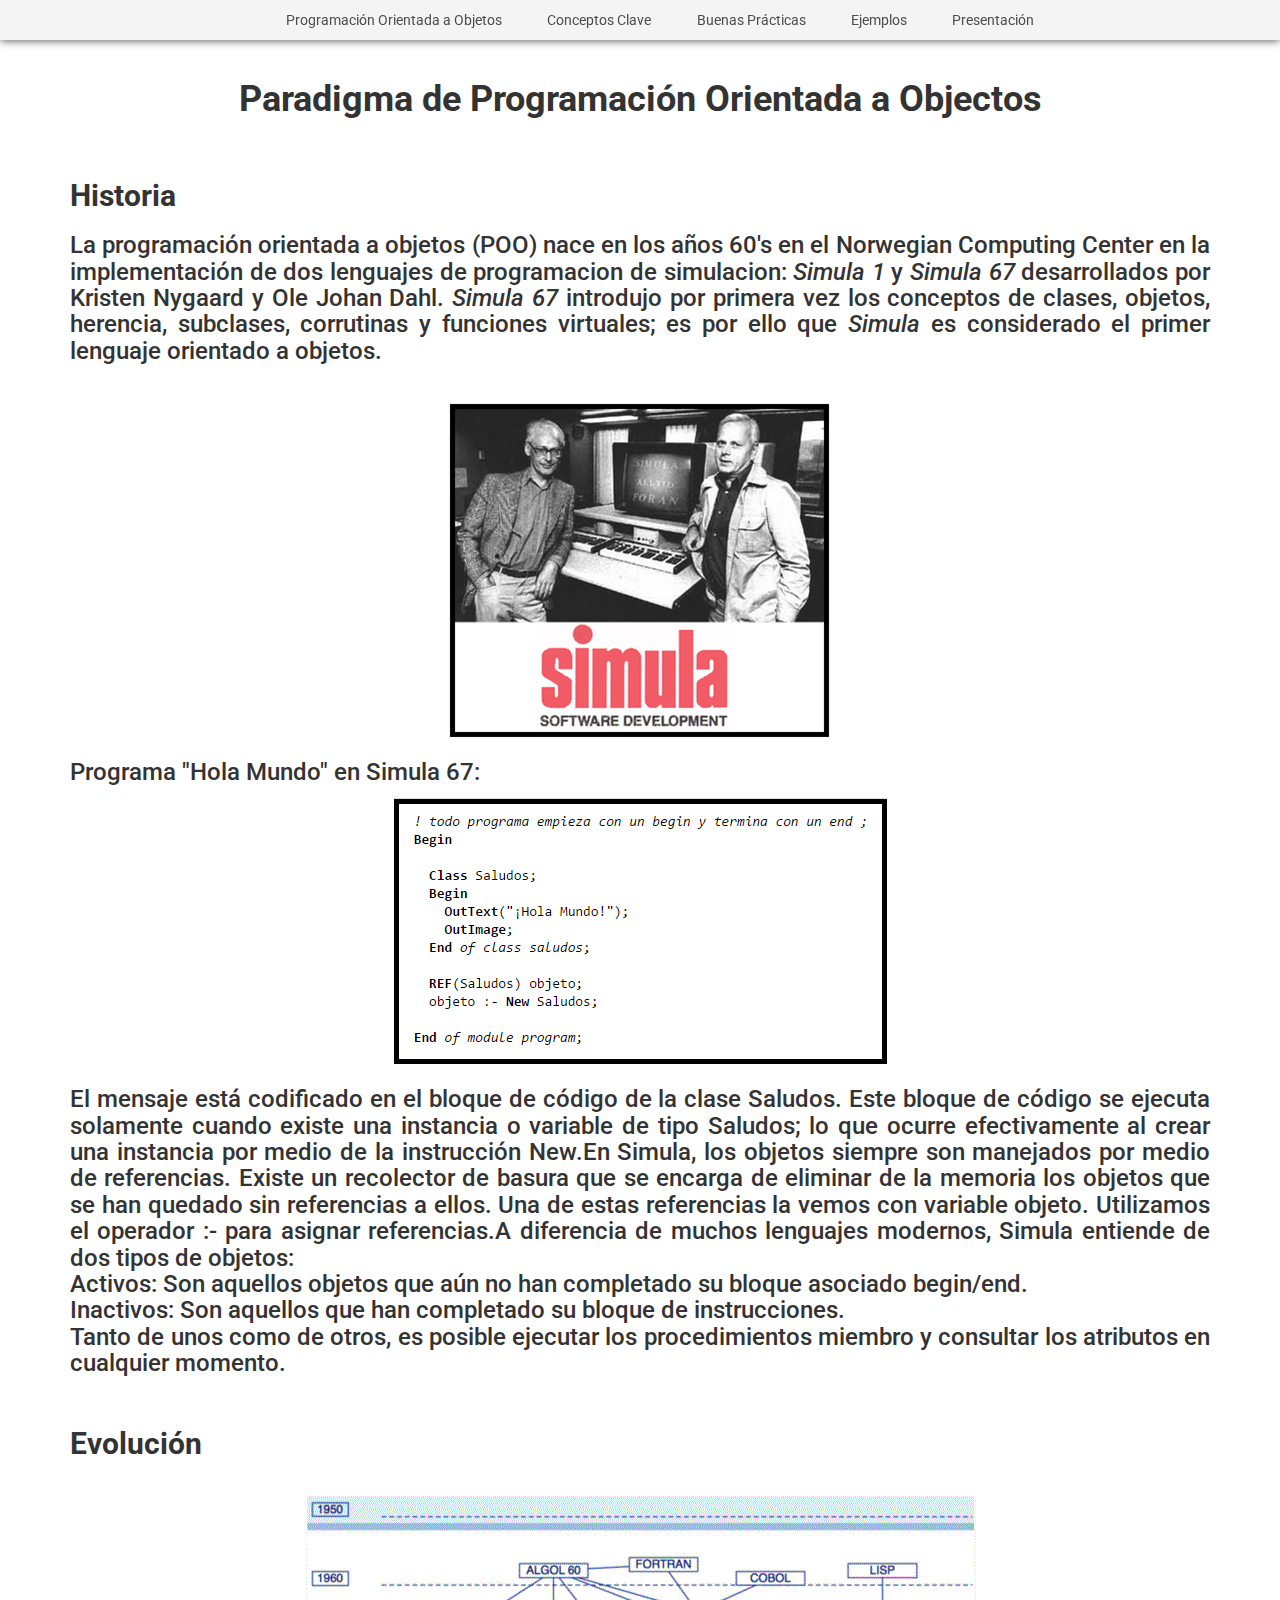
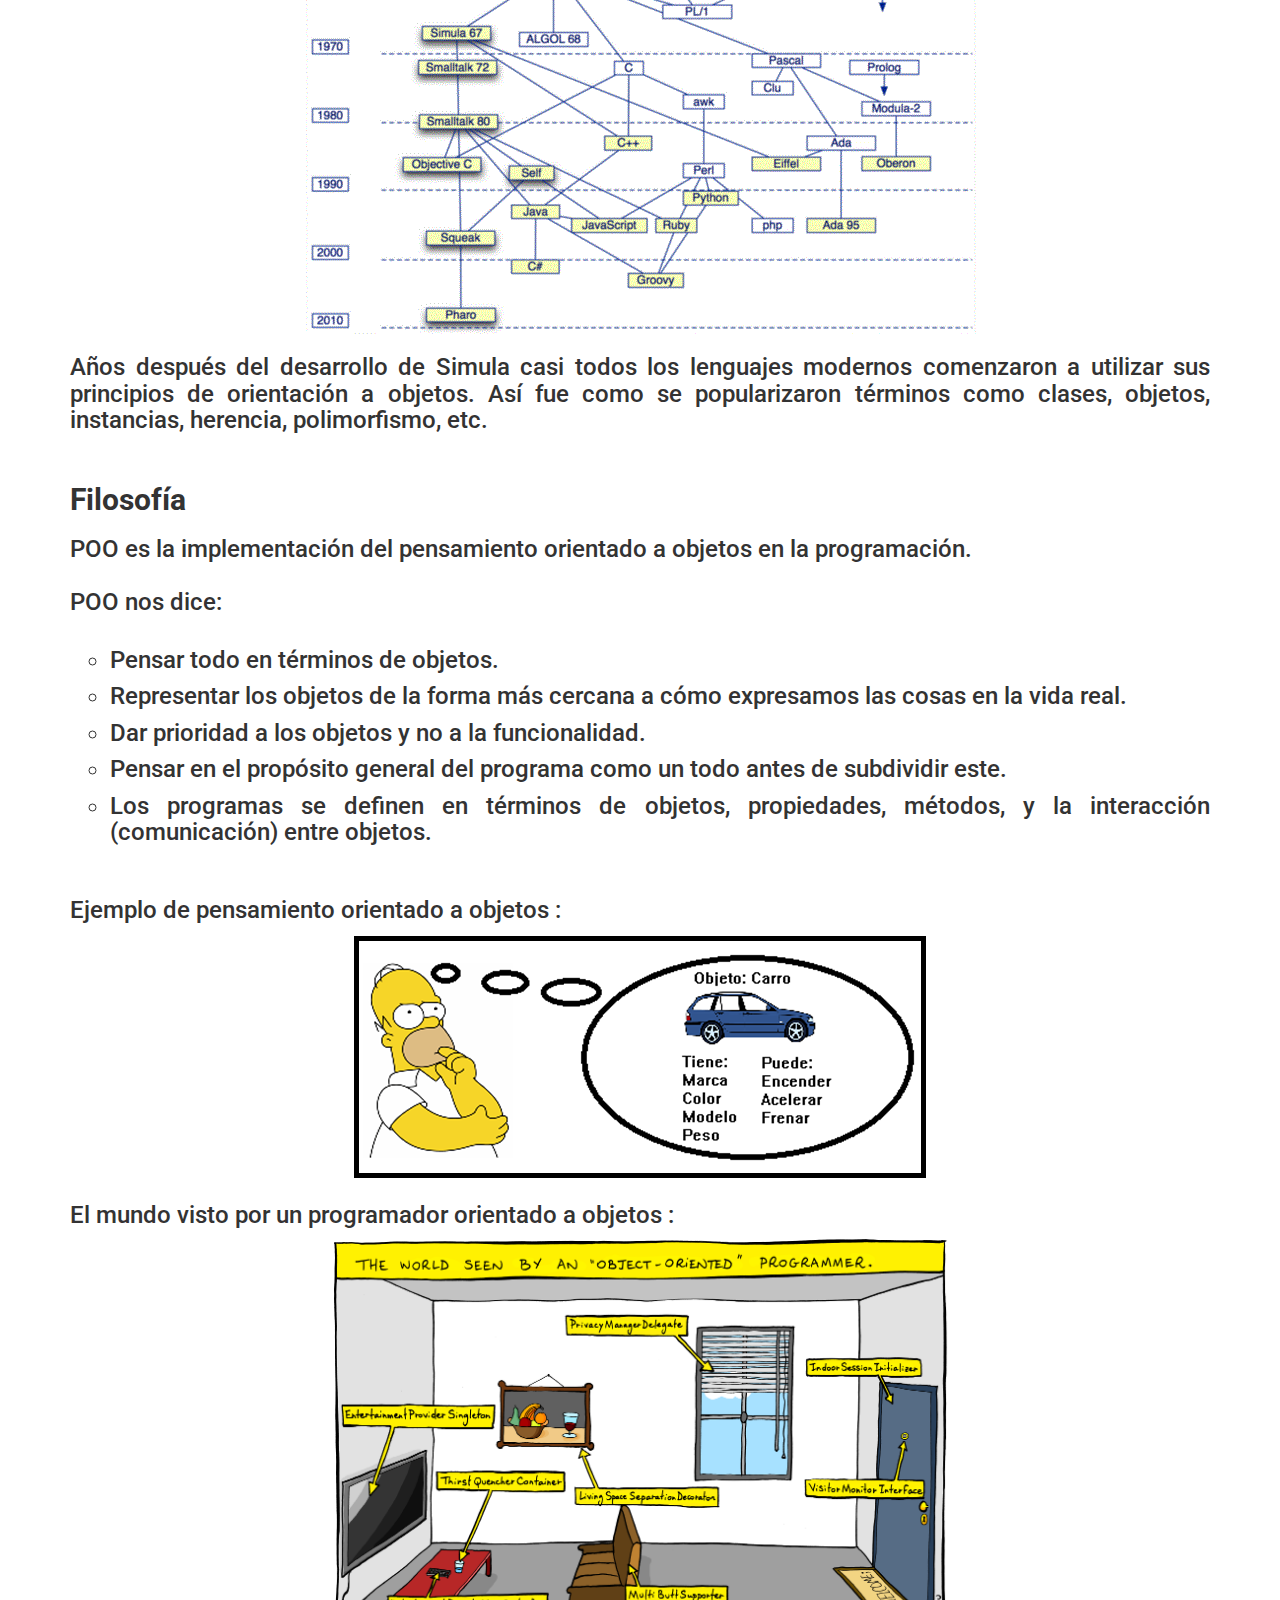
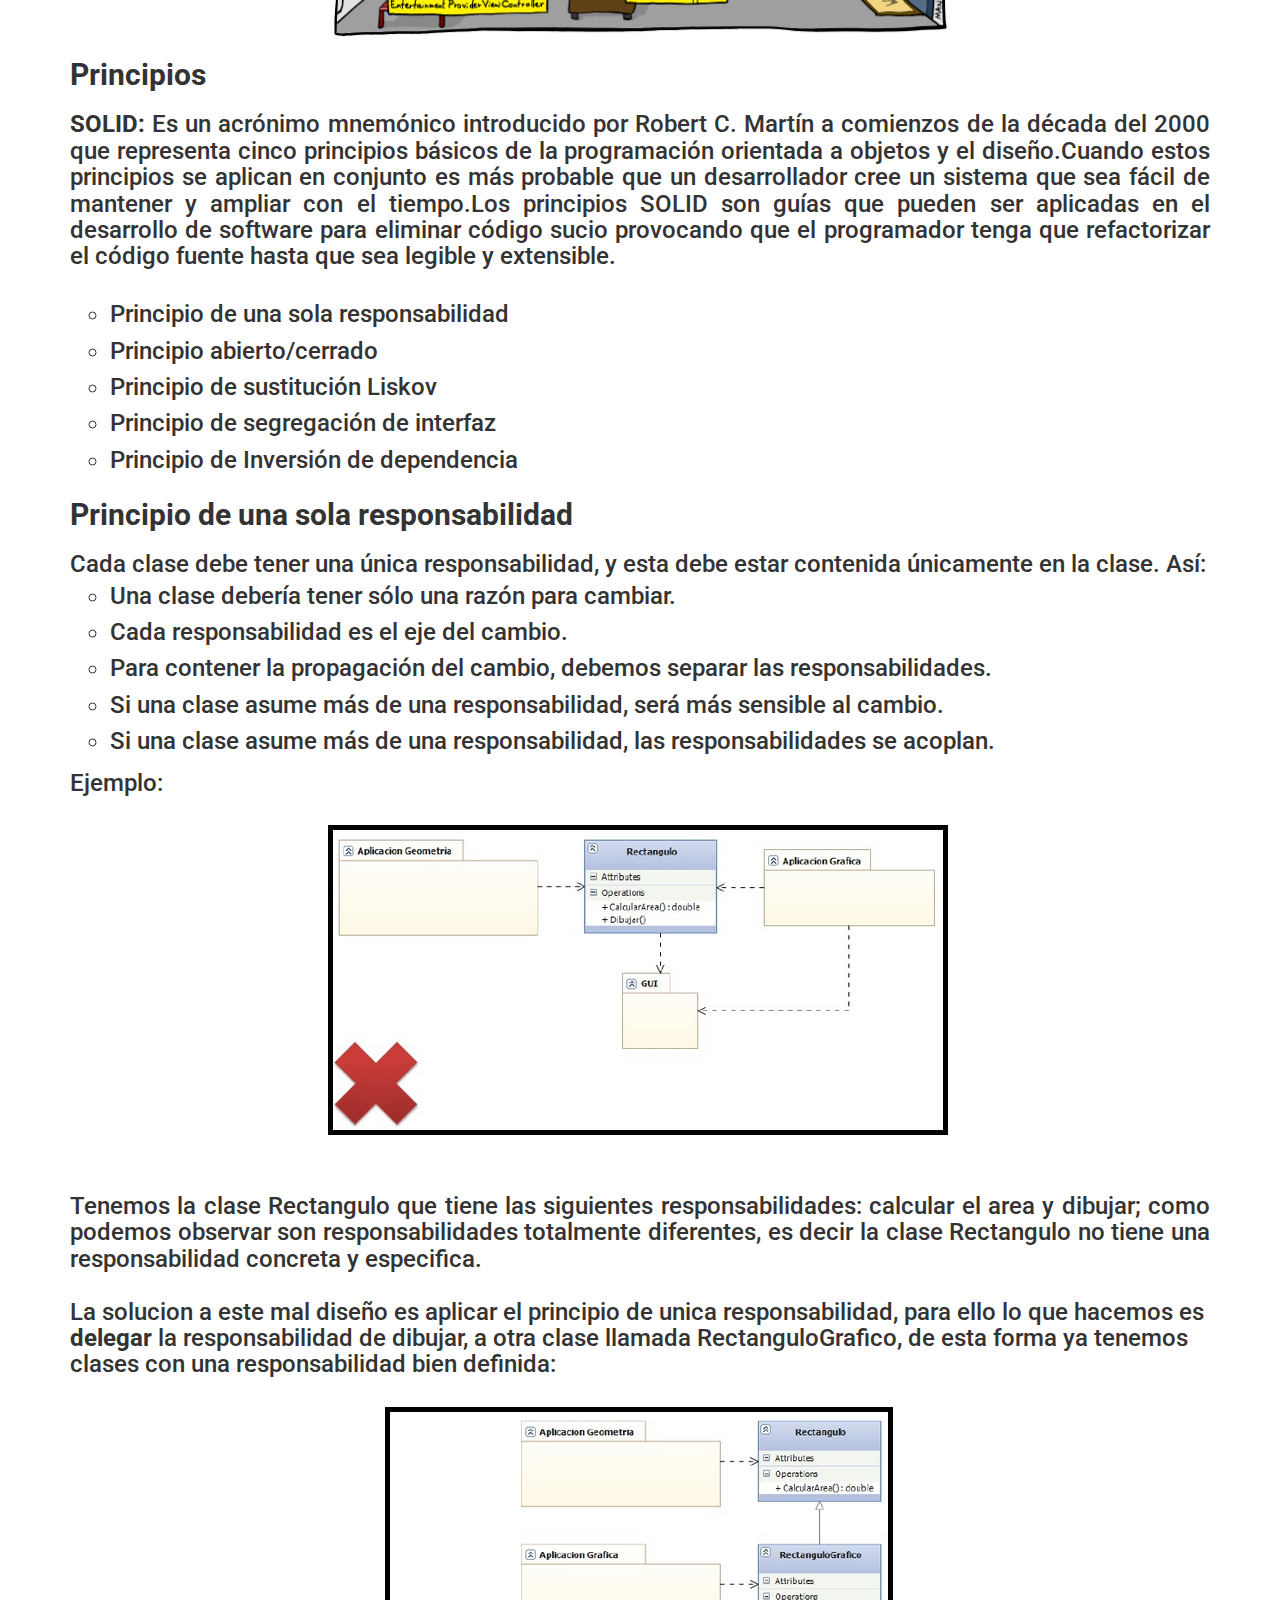
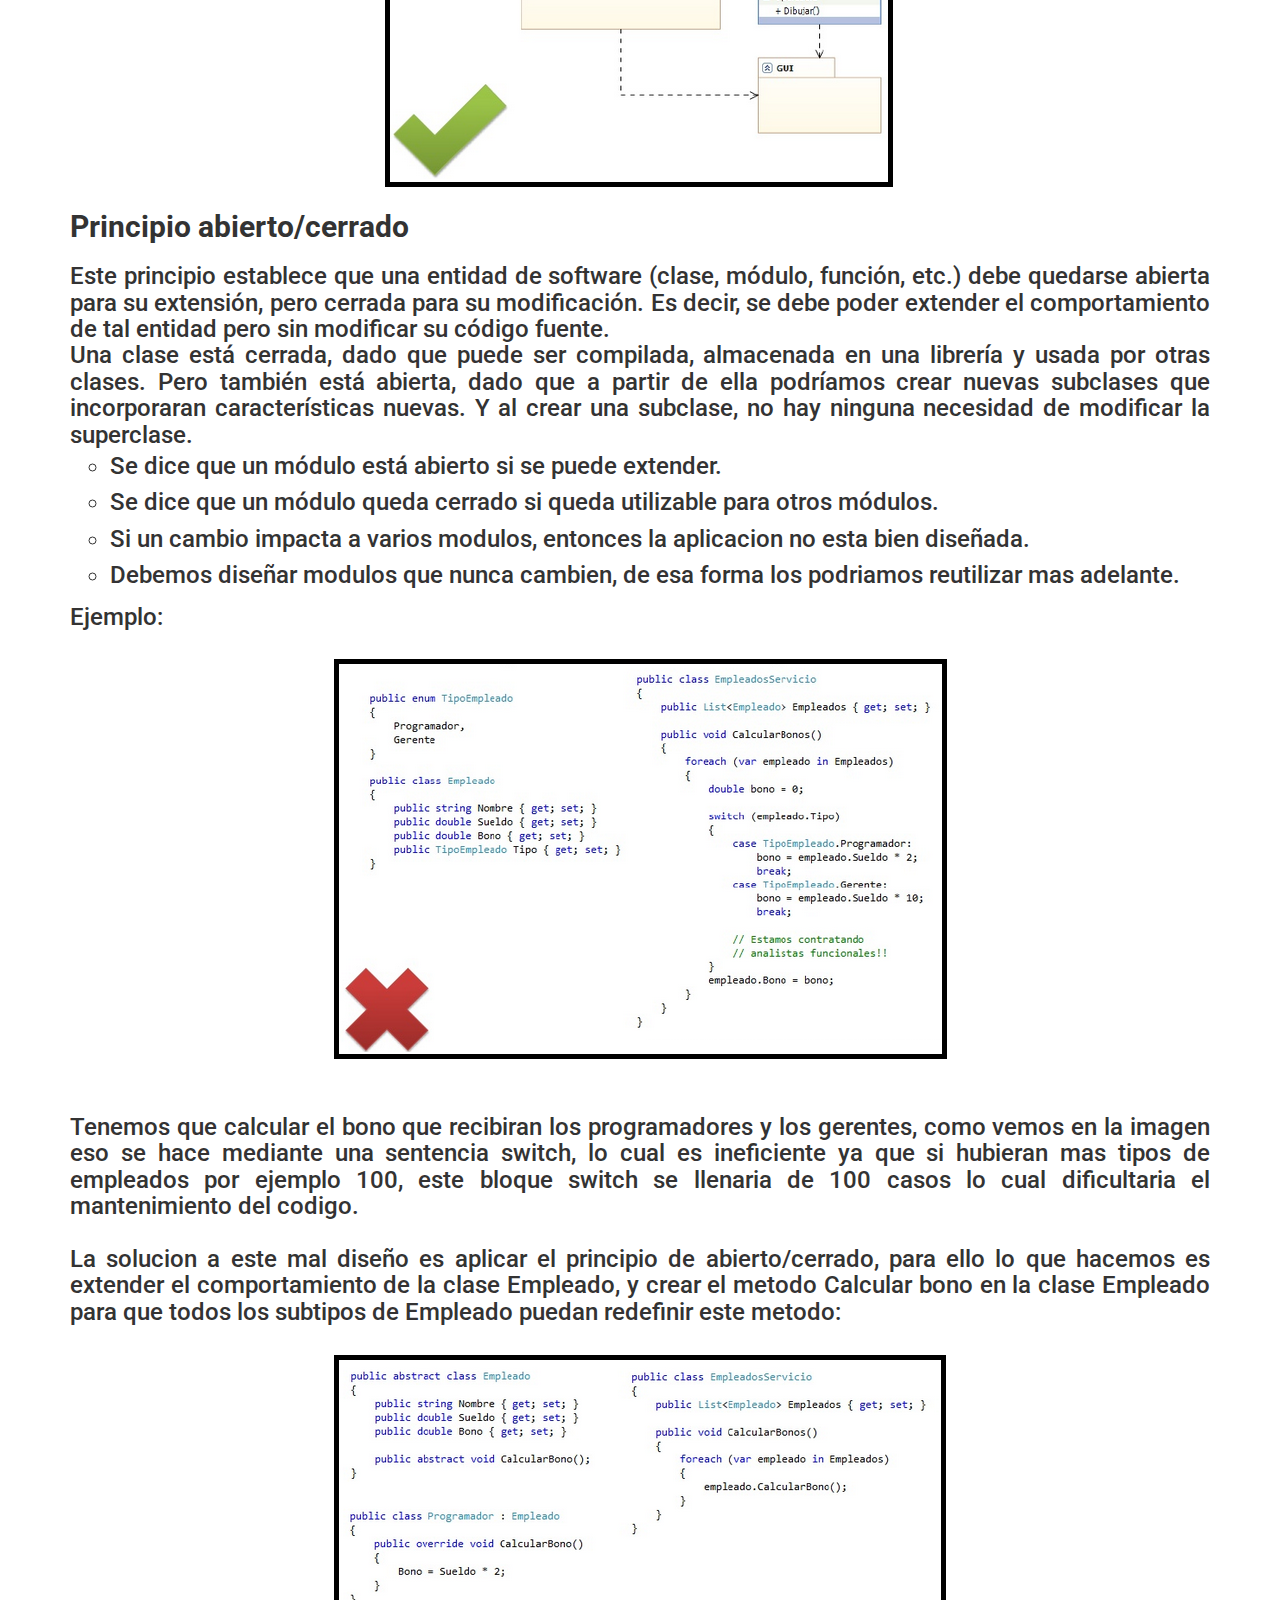
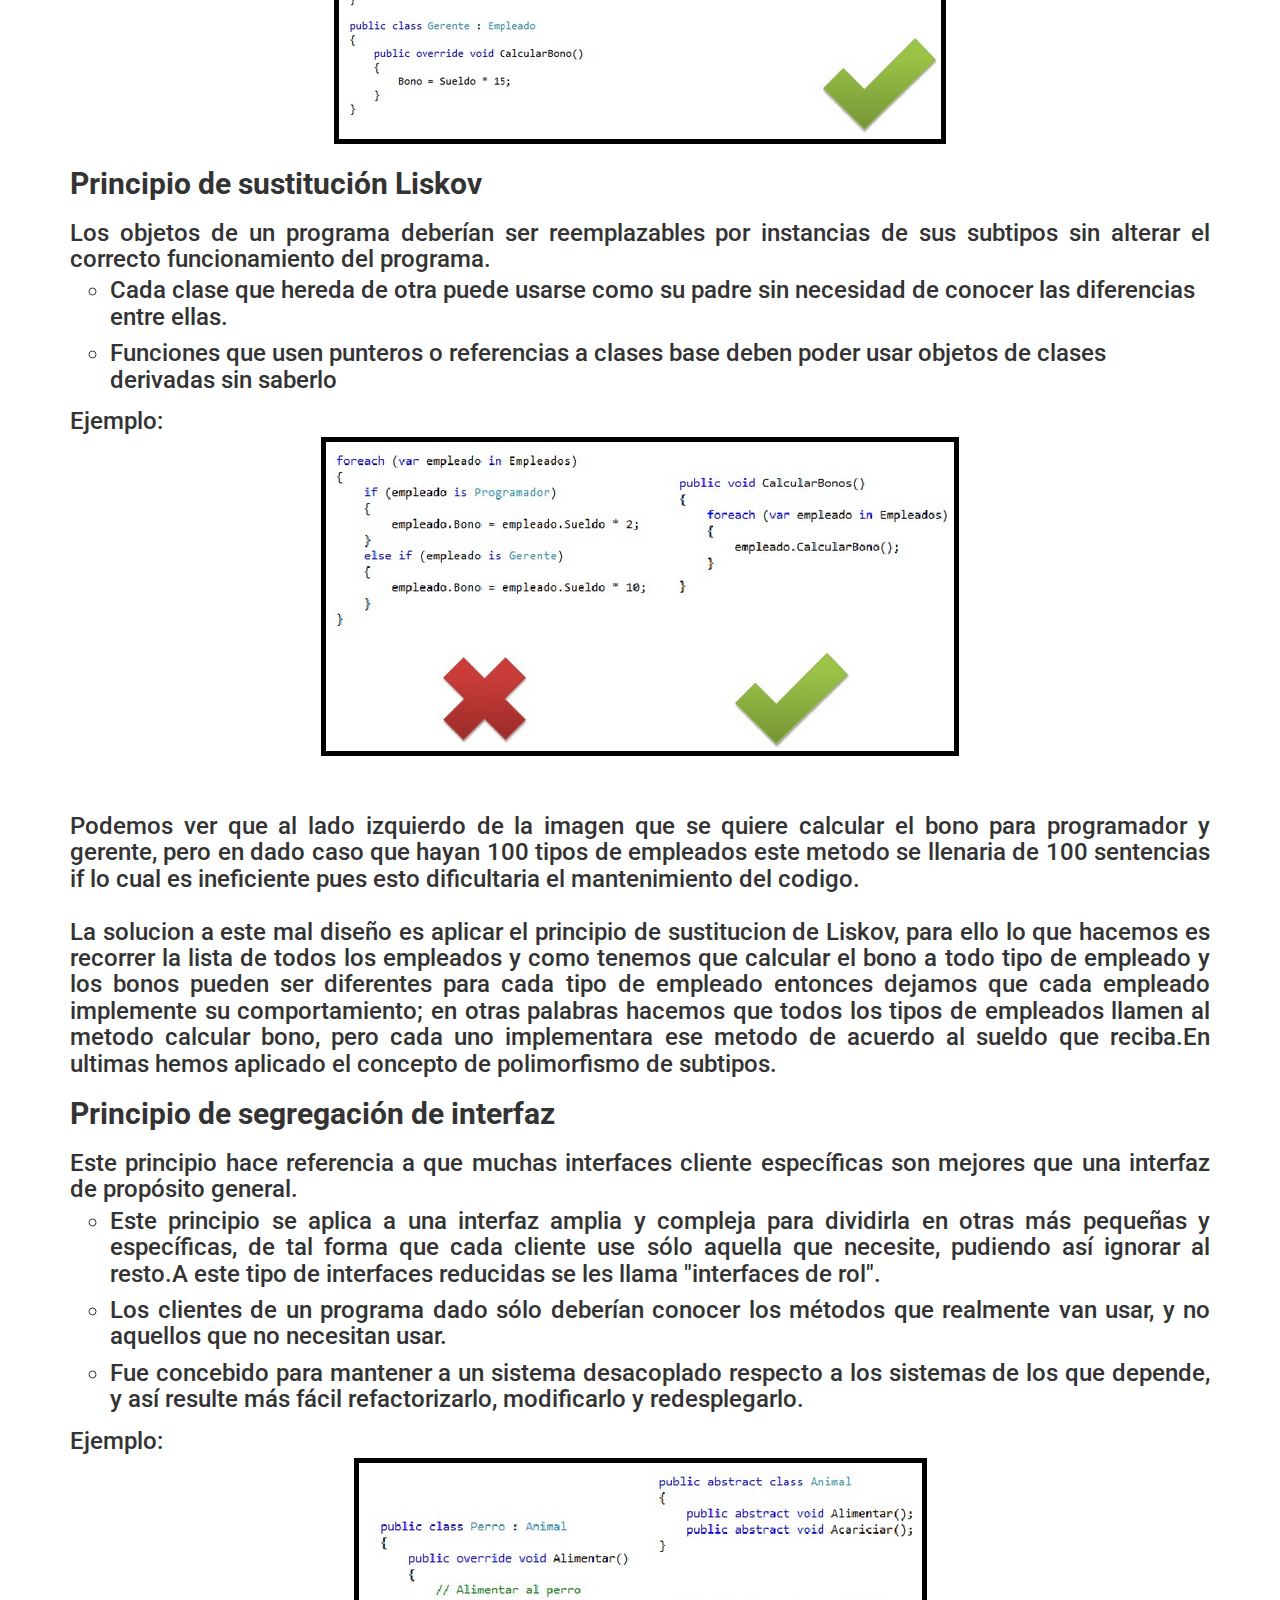
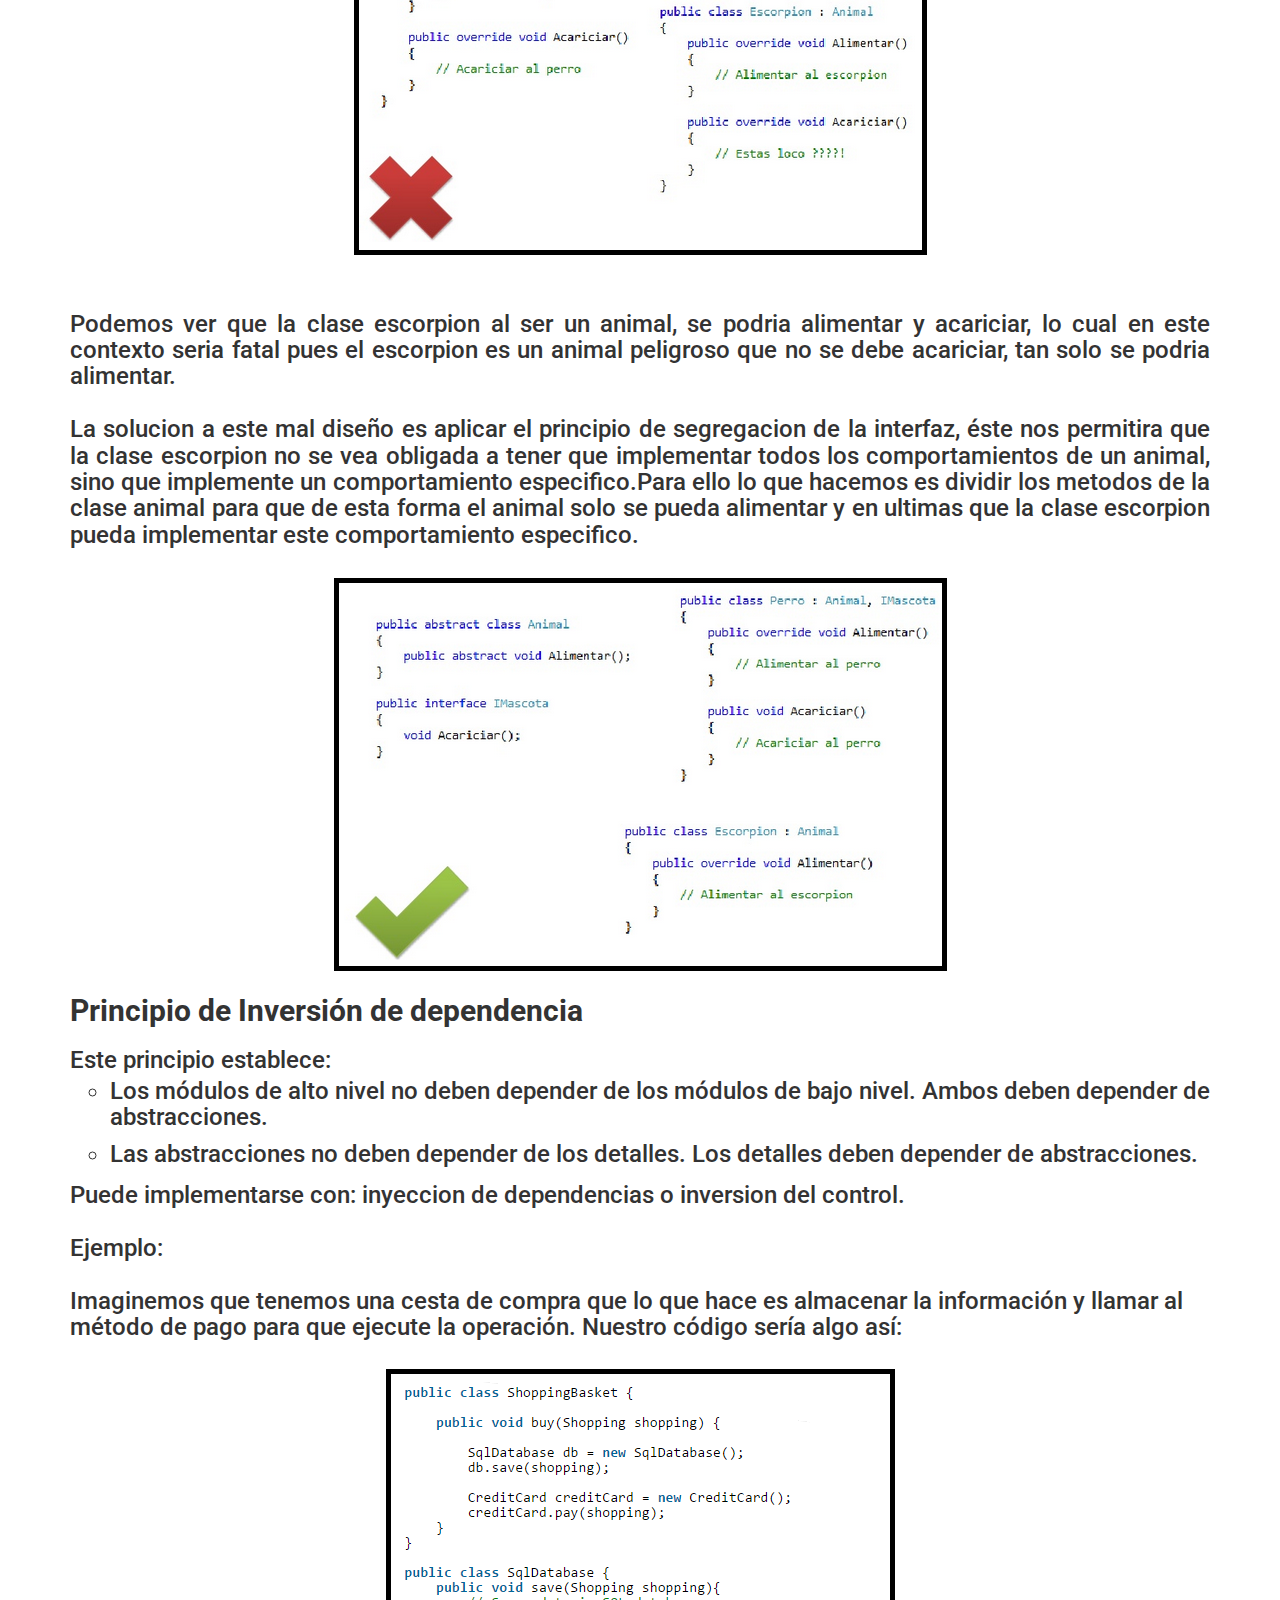
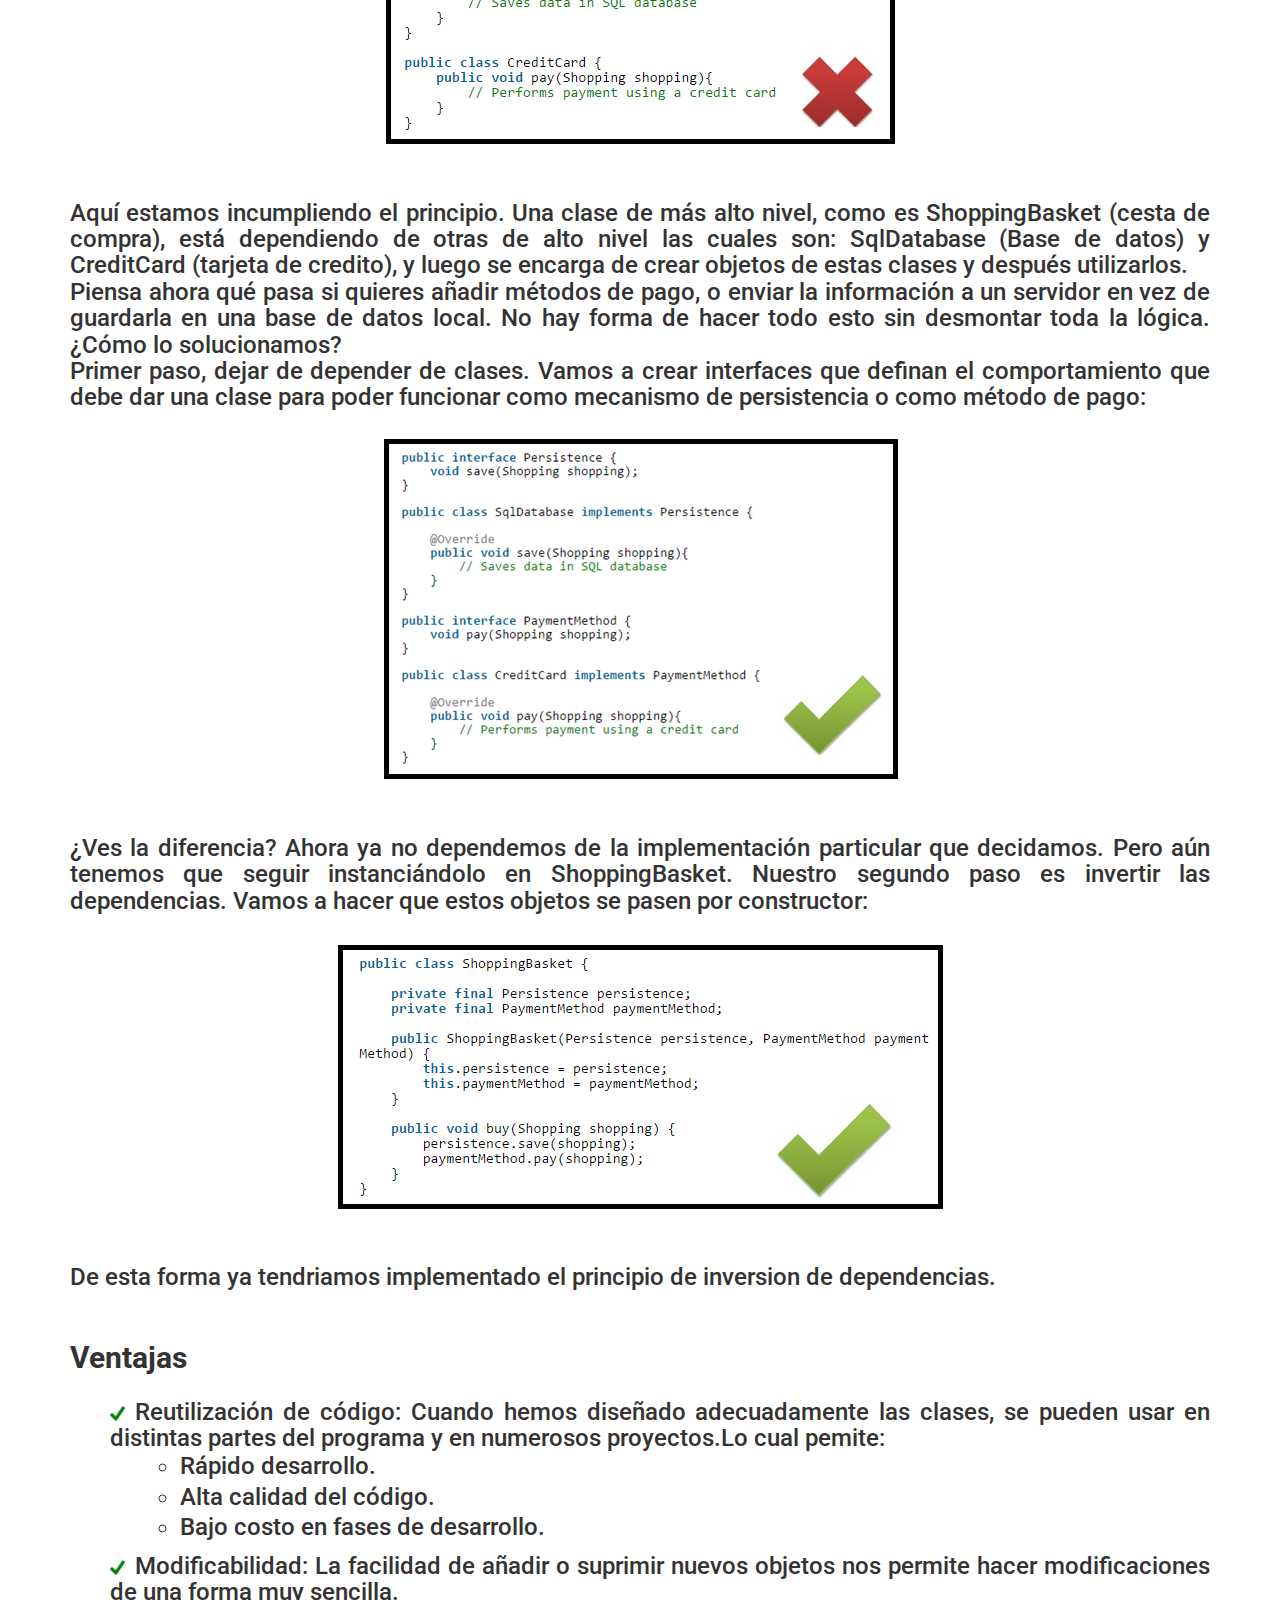
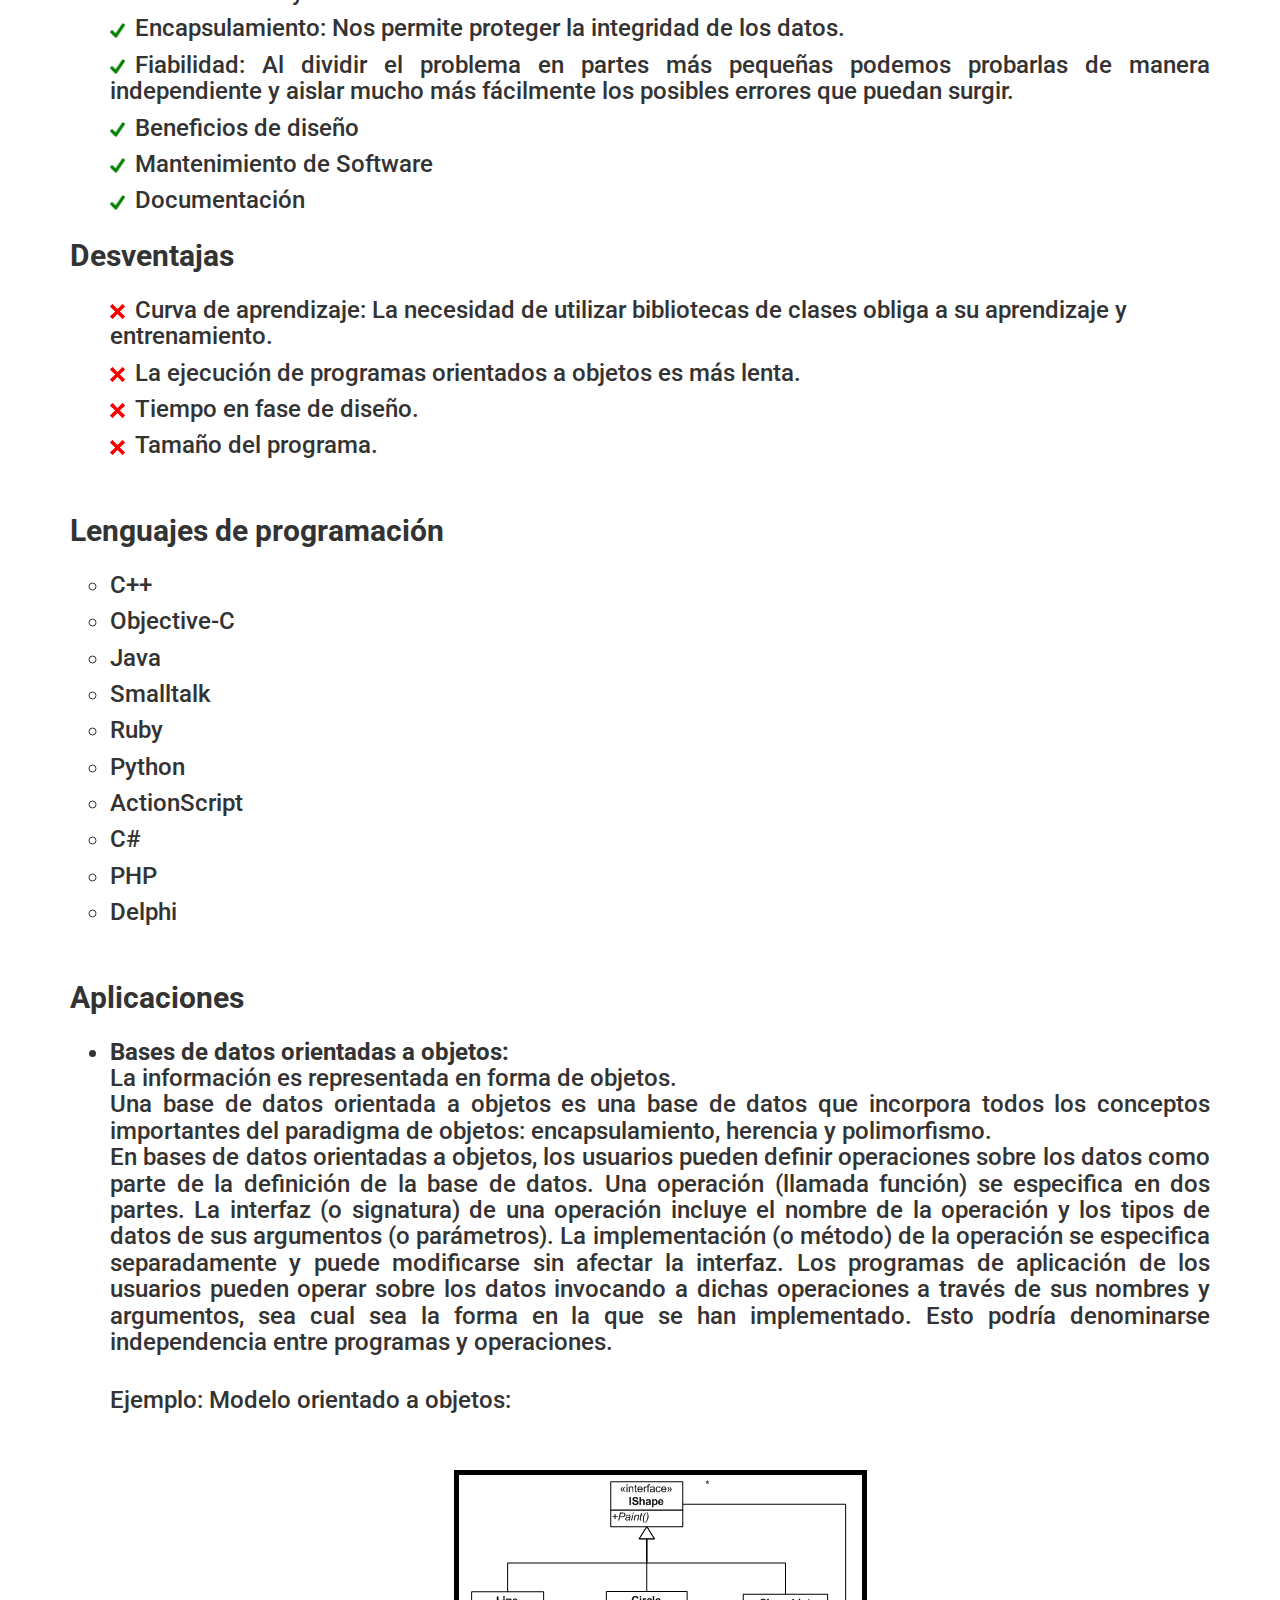
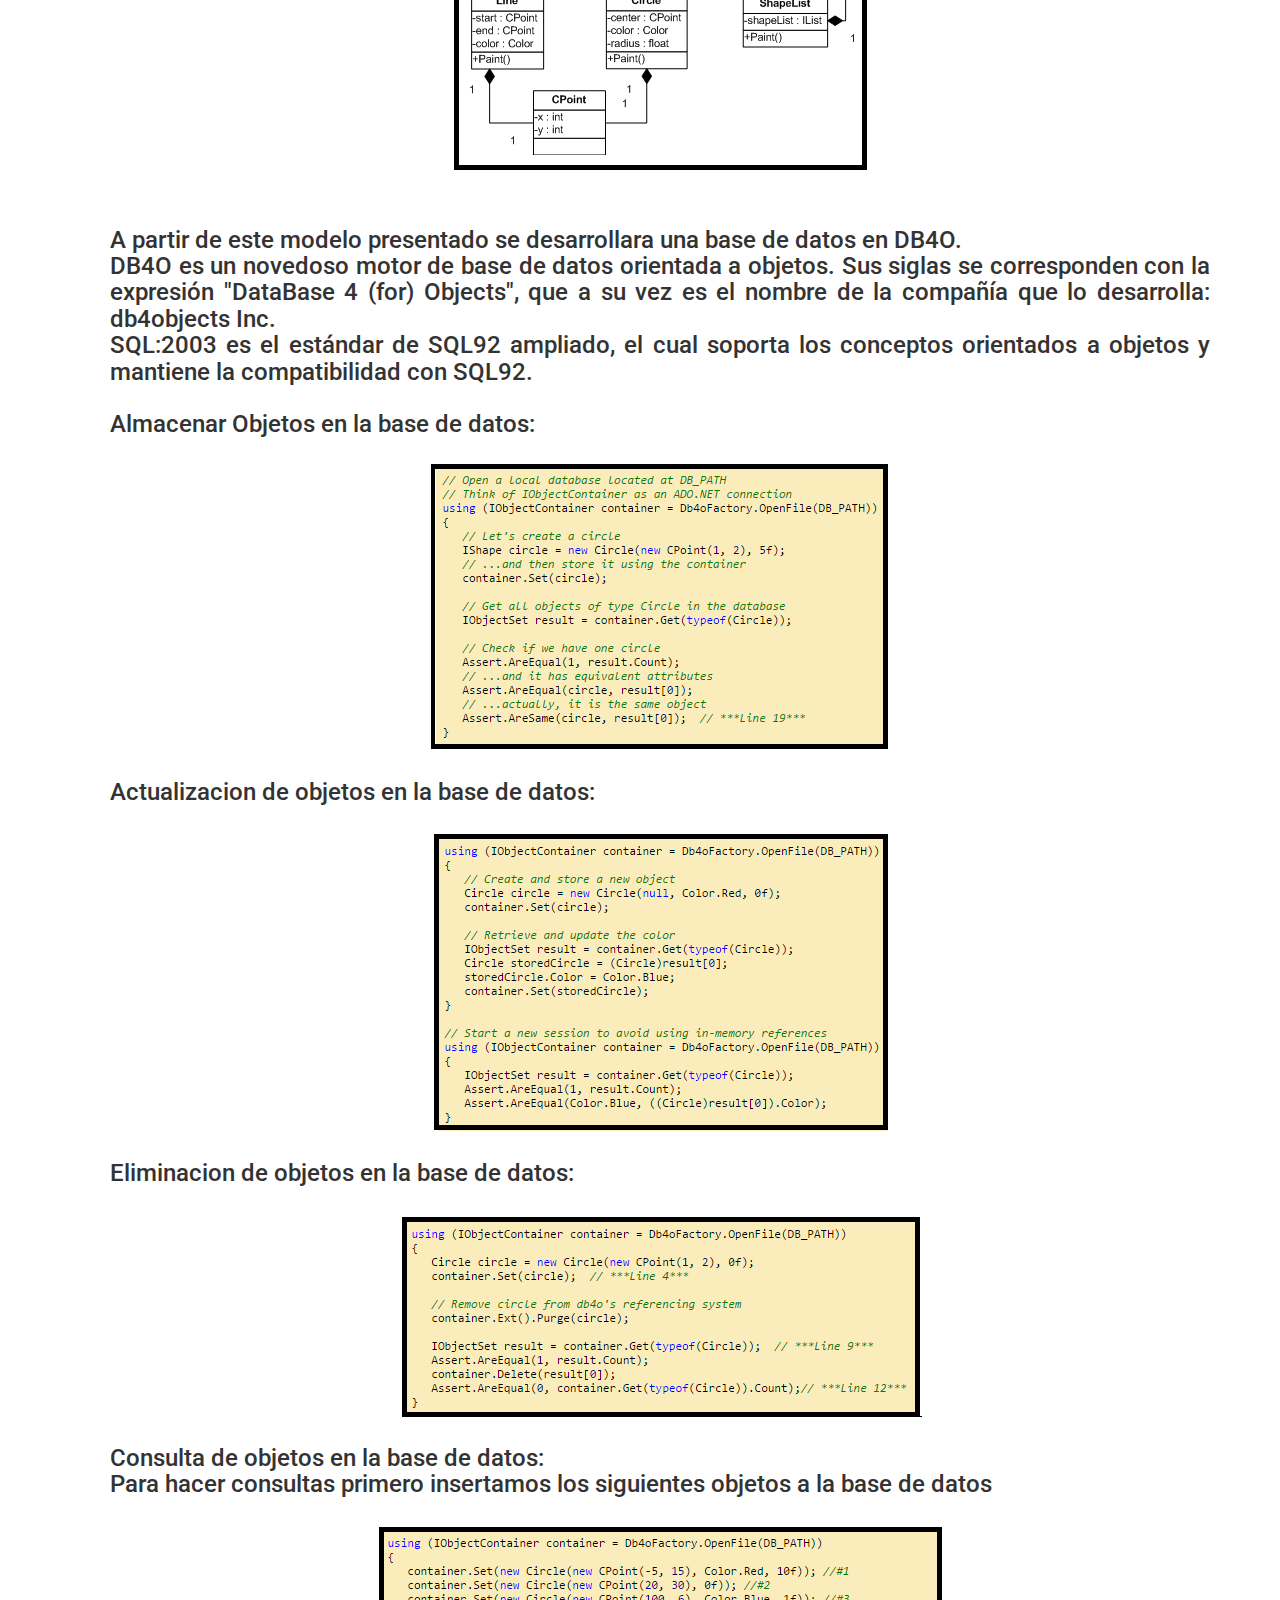
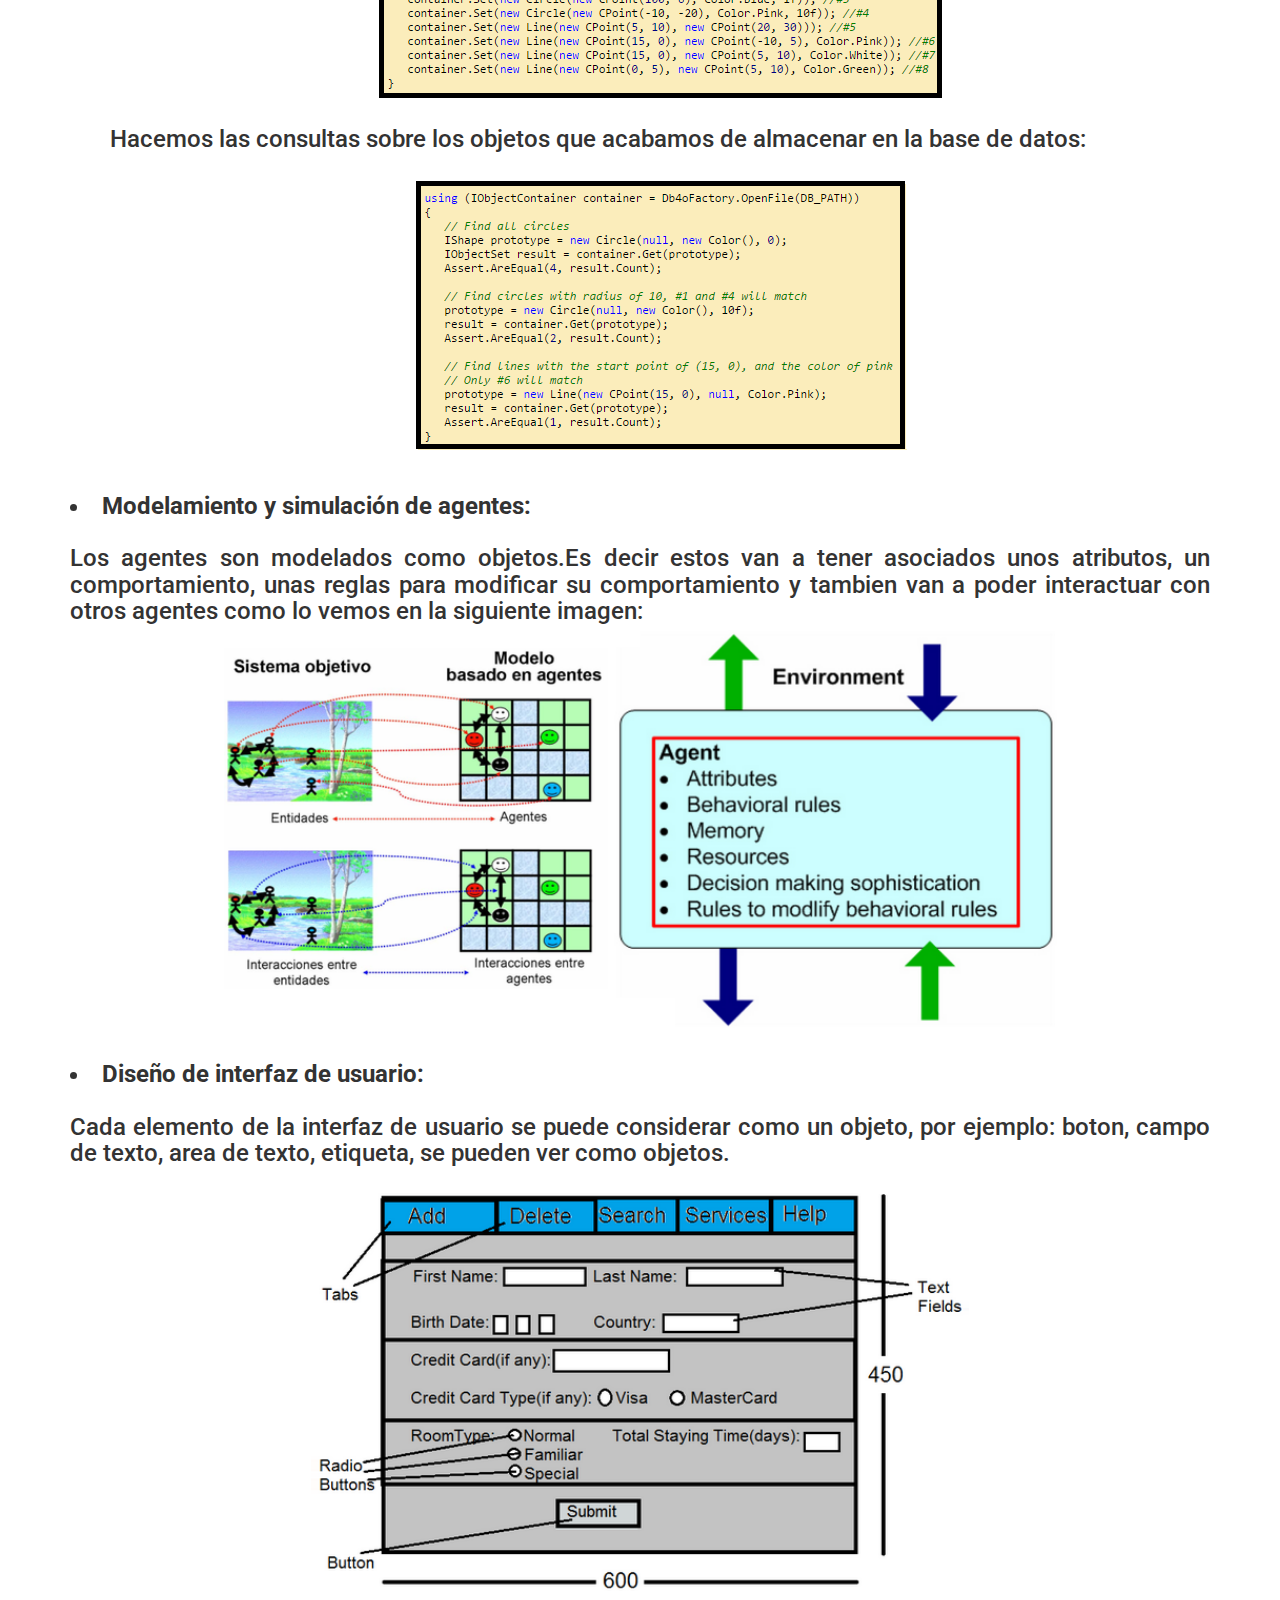
<file: poo/index.html>
<html>

<head>
    <link rel="stylesheet" href="css/bootstrap.min.css">
    <link rel="stylesheet" href="css/styles.css">
    <link rel="stylesheet" href="css/menu.css">
    <link href='https://fonts.googleapis.com/css?family=Roboto' rel='stylesheet' type='text/css'>
    <meta charset='utf-8'>
    <title> POO </title>
</head>

<body>
    <ul class="menu">
        <li><a class="menu-item" href="index.html">Programación Orientada a Objetos</a>
            <ul>
                <li><a class="menu-item" href="index.html#history">Historia</a></li>
                <li><a class="menu-item" href="index.html#evolution">Evolución</a></li>
                <li><a class="menu-item" href="index.html#philosophy">Filosofía y Principios</a></li>
                <li><a class="menu-item" href="index.html#advantage_disadvantage">Ventajas y Desventajas</a></li>
                <li><a class="menu-item" href="index.html#languages">Lenguajes</a></li>
                <li><a class="menu-item" href="index.html#applications">Aplicaciones</a></li>
            </ul>
        </li>
        <li><a class="menu-item" href="concepts.html">Conceptos Clave</a></li>
        <li><a class="menu-item" href="good-practices.html">Buenas Prácticas</a></li>
        <li><a class="menu-item" href="examples.html">Ejemplos</a></li>
        <li><a class="menu-item" href="slides.html">Presentación</a></li>
    </ul>

    <div class="empty">Empty</div>
    <div class="container">
        <h1><strong><center>Paradigma de Programación Orientada a Objectos </center></strong><br>
        </h1>

        <section id="history">
            <h2> <strong>Historia</strong> </h2>
            <h3> 
            <div align="justify">La programación orientada a objetos (POO) nace en los años 60's en el Norwegian Computing Center en la implementación de dos lenguajes de programacion de simulacion: <i>Simula 1</i> y <i>Simula 67</i> desarrollados por Kristen Nygaard y Ole Johan Dahl. <i>Simula 67</i> introdujo por primera vez los conceptos de clases, objetos, herencia, subclases, corrutinas y funciones virtuales; es por ello que <i>Simula</i> es considerado el primer lenguaje orientado a objetos.
            </div> 
            </h3>
            <br>
            <img class="center-block" src="images/Simula.png" alt="Photo">
            <h3><p>Programa "Hola Mundo" en Simula 67: </p></h3>
            <img class="center-block" src="images/helloworld.png" alt="Photo">
            <h3> 
            <div align="justify">El mensaje está codificado en el bloque de código de la clase Saludos. Este bloque de código se ejecuta solamente cuando existe una instancia o variable de tipo Saludos; lo que ocurre efectivamente al crear una instancia por medio de la instrucción New.En Simula, los objetos siempre son manejados por medio de referencias. Existe un recolector de basura que se encarga de eliminar de la memoria los objetos que se han quedado sin referencias a ellos. Una de estas referencias la vemos con variable objeto. Utilizamos el operador :- para asignar referencias.A diferencia de muchos lenguajes modernos, Simula entiende de dos tipos de objetos:<br/>
            Activos: Son aquellos objetos que aún no han completado su bloque asociado begin/end.<br/>
            Inactivos: Son aquellos que han completado su bloque de instrucciones.<br/>
            Tanto de unos como de otros, es posible ejecutar los procedimientos miembro y consultar los atributos en cualquier momento.
            </div> 
            </h3>
            
        </section>

        <section id="evolution">
            <h2> <strong>Evolución</strong></h2>
            <br>
            <img class="center-block" src="images/evolution.png" alt="Photo">
            <h3> 
            <div align="justify">Años después del desarrollo de Simula casi todos los lenguajes modernos comenzaron a utilizar sus principios de orientación a objetos. Así fue como se popularizaron términos como clases, objetos, instancias, herencia, polimorfismo, etc.
            </div> 
            </h3>
            
        </section>

        <section id="philosophy">
            <h2> <strong>Filosofía</strong> </h2>
            <h3>
            <div align="justify">
            POO es la implementación del pensamiento orientado a objetos en la programación. <br><br>
            POO nos dice: <br><br>
            <ul style="list-style-type: circle;">
                <li>Pensar todo en términos de objetos.</li>
                <li>Representar los objetos de la forma más cercana a cómo expresamos las cosas en la vida real.</li>
                <li>Dar prioridad a los objetos y no a la funcionalidad.</li>
                <li>Pensar en el propósito general del programa como un todo antes de subdividir este.</li>
                <li>Los programas se definen en términos de objetos, propiedades, métodos, y la interacción (comunicación) entre objetos.</li>
                <br>
            </ul>
            </div>
            </h3>
            <h3>Ejemplo de pensamiento orientado a objetos : </h3>
            <center>
                <img src="images/philosophy.png">
            </center>
            <h3>El mundo visto por un programador orientado a objetos : </h3>
            <center>
                <img src="images/poo.png" alt="Photo" height=400 border=0 hspace=0>
            </center>

            <h2> <strong>Principios</strong> </h2>
            <h3> 
            <div align="justify"><b>SOLID:</b> Es un acrónimo mnemónico introducido por Robert C. Martín a comienzos de la década del 2000 que representa cinco principios básicos de la programación orientada a objetos y el diseño.Cuando estos principios se aplican en conjunto es más probable que un desarrollador cree un sistema que sea fácil de mantener y ampliar con el tiempo.Los principios SOLID son guías que pueden ser aplicadas en el desarrollo de software para eliminar código sucio provocando que el programador tenga que refactorizar el código fuente hasta que sea legible y extensible.
            </div> 
            <br>
            <ul style="list-style-type: circle;">
                <li>Principio de una sola responsabilidad</li>
                <li>Principio abierto/cerrado </li>
                <li>Principio de sustitución Liskov </li>
                <li>Principio de segregación de interfaz </li>
                <li>Principio de Inversión de dependencia </li>
            </ul>
            </h3>
            <h2> <strong>Principio de una sola responsabilidad</strong> </h2>
            <h3> 
            <div align="justify">Cada clase debe tener una única responsabilidad, y esta debe estar contenida únicamente en la clase. Así:
            </div> 
            <ul style="list-style-type: circle;">
                <li>Una clase debería tener sólo una razón para cambiar.</li>
                <li>Cada responsabilidad es el eje del cambio.</li>
                <li>Para contener la propagación del cambio, debemos separar las responsabilidades.</li>
                <li>Si una clase asume más de una responsabilidad, será más sensible al cambio.</li>
                <li>Si una clase asume más de una responsabilidad, las responsabilidades se acoplan.</li>
            </ul>
            Ejemplo:<br/><br/>
            <center>
                <img src="images/singleresponsibility1.png">
            </center><br/><br/>
            <div align="justify">
            Tenemos la clase Rectangulo que tiene las siguientes responsabilidades: calcular el area y dibujar; como podemos observar son responsabilidades totalmente diferentes, es decir la clase Rectangulo no tiene una responsabilidad concreta y especifica.
            </div><br/>
            La solucion a este mal diseño es aplicar el principio de unica responsabilidad, para ello lo que hacemos es 
            <b>delegar</b> la responsabilidad de dibujar, a otra clase llamada RectanguloGrafico, de esta forma ya tenemos clases con una responsabilidad bien definida:<br/><br/>
            <center>
                <img src="images/singleresponsibility2.png">
            </center>
            </h3>
            <h2> <strong>Principio abierto/cerrado</strong> </h2>
            <h3>
            <div align="justify">
            Este principio establece que una entidad de software (clase, módulo, función, etc.) debe quedarse abierta para su extensión, pero cerrada para su modificación. Es decir, se debe poder extender el comportamiento de tal entidad pero sin modificar su código fuente.<br/>
            Una clase está cerrada, dado que puede ser compilada, almacenada en una librería y usada por otras clases. Pero también está abierta, dado que a partir de ella podríamos crear nuevas subclases que incorporaran características nuevas. Y al crear una subclase, no hay ninguna necesidad de modificar la superclase.
            </div> 
            <ul style="list-style-type: circle;">
                <li>Se dice que un módulo está abierto si se puede extender.</li>
                <li>Se dice que un módulo queda cerrado si queda utilizable para otros módulos.</li>
                <li>Si un cambio impacta a varios modulos, entonces la aplicacion no esta bien diseñada.</li>
                <li>Debemos diseñar modulos que nunca cambien, de esa forma los podriamos reutilizar mas adelante.</li>
            </ul>
            Ejemplo:<br/><br/>
            <center>
                <img src="images/open-closed1.png">
            </center><br/><br/>
            <div align="justify">
                Tenemos que calcular el bono que recibiran los programadores y los gerentes, como vemos en la imagen eso se hace mediante una sentencia switch, lo cual es ineficiente ya que si hubieran mas tipos de empleados por ejemplo 100, este bloque switch se llenaria de 100 casos lo cual dificultaria el mantenimiento del codigo.<br/><br/>
                La solucion a este mal diseño es aplicar el principio de abierto/cerrado, para ello lo que hacemos es extender el comportamiento de la clase Empleado, y crear el metodo Calcular bono en la clase Empleado para que todos los subtipos de Empleado puedan redefinir este metodo:<br/><br/>
            </div> 
            <center>
                <img src="images/open-closed2.png">
            </center>
            </h3>
            <h2> <strong>Principio de sustitución Liskov</strong> </h2>
            <h3>
            <div align="justify">
            Los objetos de un programa deberían ser reemplazables por instancias de sus subtipos sin alterar el correcto funcionamiento del programa.
            </div> 
            <ul style="list-style-type: circle;">
                <li>Cada clase que hereda de otra puede usarse como su padre sin necesidad de conocer las diferencias entre ellas.</li>
                <li>Funciones que usen punteros o referencias a clases base deben poder usar objetos de clases derivadas sin saberlo</li>
            </ul>
            Ejemplo:<br/>
            <center>
                <img src="images/liskov.png">
            </center>
            <br/><br/>
            <div align="justify">
            Podemos ver que al lado izquierdo de la imagen que se quiere calcular el bono para programador y gerente, pero en dado caso que hayan 100 tipos de empleados este metodo se llenaria de 100 sentencias if lo cual es ineficiente pues esto dificultaria el mantenimiento del codigo.<br/><br/>
            La solucion a este mal diseño es aplicar el principio de sustitucion de Liskov, para ello lo que hacemos es recorrer la lista de todos los empleados y como tenemos que calcular el bono a todo tipo de empleado y los bonos pueden ser diferentes para cada tipo de empleado entonces dejamos que cada empleado implemente su comportamiento; en otras palabras hacemos que todos los tipos de empleados llamen al metodo calcular bono, pero cada uno implementara ese metodo de acuerdo al sueldo que reciba.En ultimas hemos aplicado el concepto de polimorfismo de subtipos.
            </div>
            </h3>
            <h2> <strong>Principio de segregación de interfaz</strong> </h2>
            <h3>
            <div align="justify">
            Este principio hace referencia a que muchas interfaces cliente específicas son mejores que una interfaz de propósito general.
            </div> 
            <div align="justify">
            <ul style="list-style-type: circle;">
                <li>Este principio se aplica a una interfaz amplia y compleja para dividirla en otras más pequeñas y específicas, de tal forma que cada cliente use sólo aquella que necesite, pudiendo así ignorar al resto.A este tipo de interfaces reducidas se les llama "interfaces de rol".</li>
                <li>Los clientes de un programa dado sólo deberían conocer los métodos que realmente van usar, y no aquellos que no necesitan usar.</li>
                <li>Fue concebido para mantener a un sistema desacoplado respecto a los sistemas de los que depende, y así resulte más fácil refactorizarlo, modificarlo y redesplegarlo.</li>
            </ul>
            </div>
            Ejemplo:<br/>
            <center>
                <img src="images/segregation1.png">
            </center><br/><br/>
            <div align="justify">
            Podemos ver que la clase escorpion al ser un animal, se podria alimentar y acariciar, lo cual en este contexto seria fatal pues el escorpion es un animal peligroso que no se debe acariciar, tan solo se podria alimentar.<br/><br/> 
            La solucion a este mal diseño es aplicar el principio de segregacion de la interfaz, éste nos permitira que la clase escorpion no se vea obligada a tener que implementar todos los comportamientos de un animal, sino que implemente un comportamiento especifico.Para ello lo que hacemos es dividir los metodos de la clase animal para que de esta forma el animal solo se pueda alimentar y en ultimas que la clase escorpion pueda implementar este comportamiento especifico.<br/><br/>
            </div> 
            <center>
                <img src="images/segregation2.png">
            </center>
            </h3>
            <h2> <strong>Principio de Inversión de dependencia</strong> </h2>
            <h3>
            <div align="justify">
            Este principio establece:
            </div> 
            <ul style="list-style-type: circle;">
                <li>Los módulos de alto nivel no deben depender de los módulos de bajo nivel. Ambos deben depender de abstracciones.</li>
                <li>Las abstracciones no deben depender de los detalles. Los detalles deben depender de abstracciones.</li>
            </ul>
            Puede implementarse con: inyeccion de dependencias o inversion del control.<br/><br/>
            Ejemplo:<br/><br/>
            Imaginemos que tenemos una cesta de compra que lo que hace es almacenar la información y llamar al método de pago para que ejecute la operación. Nuestro código sería algo así:<br/><br/>
            <center>
                <img src="images/inversion1.png">
            </center><br/><br/>
            <div align="justify">
            Aquí estamos incumpliendo el principio. Una clase de más alto nivel, como es ShoppingBasket (cesta de compra), está dependiendo de otras de alto nivel las cuales son: SqlDatabase (Base de datos) y CreditCard (tarjeta de credito), y luego se encarga de crear objetos de estas clases y después utilizarlos.<br/>
            Piensa ahora qué pasa si quieres añadir métodos de pago, o enviar la información a un servidor en vez de guardarla en una base de datos local. No hay forma de hacer todo esto sin desmontar toda la lógica. ¿Cómo lo solucionamos?<br/>
            Primer paso, dejar de depender de clases. Vamos a crear interfaces que definan el comportamiento que debe dar una clase para poder funcionar como mecanismo de persistencia o como método de pago:<br/><br/>
            </div>
            <center>
                <img src="images/inversion2.png">
            </center><br/><br/>
            <div align="justify">
            ¿Ves la diferencia? Ahora ya no dependemos de la implementación particular que decidamos. Pero aún tenemos que seguir instanciándolo en ShoppingBasket.
            Nuestro segundo paso es invertir las dependencias. Vamos a hacer que estos objetos se pasen por constructor:<br/><br/>
            </div>
            <center>
                <img src="images/inversion3.png">
            </center><br/><br/>
            De esta forma ya tendriamos implementado el principio de inversion de dependencias.
            </h3>
        </section>

        <section id="advantage_disadvantage">
            <h2> <strong>Ventajas</strong> </h2>
            <h3>
            <div align="justify">
            <ul style="list-style: none; margin: 0px;">
            <li><img src="images/check.png" class="symbol" width="15px">Reutilización de código:  Cuando hemos diseñado adecuadamente las clases, se pueden usar en distintas partes del programa y en numerosos proyectos.Lo cual pemite: 
                <ul style="list-style-type: circle;margin:0 30px;">
                    <li>Rápido desarrollo.</li>
                    <li>Alta calidad del código.</li>
                    <li>Bajo costo en fases de desarrollo.</li>
                </ul>
                </li>
            <li><img src="images/check.png" class="symbol" width="15px">Modificabilidad: La facilidad de añadir o suprimir nuevos objetos nos permite hacer modificaciones de una forma muy sencilla.</li>
            <li><img src="images/check.png" class="symbol" width="15px">Encapsulamiento: Nos permite proteger la integridad de los datos.</li>
            <li><img src="images/check.png" class="symbol" width="15px">Fiabilidad: Al dividir el problema en partes más pequeñas podemos probarlas de manera independiente y aislar mucho más fácilmente los posibles errores que puedan surgir.</li>
            <li><img src="images/check.png" class="symbol" width="15px">Beneficios de diseño</li>
            <li><img src="images/check.png" class="symbol" width="15px">Mantenimiento de Software</li>
            <li><img src="images/check.png" class="symbol" width="15px">Documentación</li>
            </ul>
            </div>
            </h3>

            <h2><strong> Desventajas</strong> </h2>
            <h3>
                <ul style="list-style: none; margin: 0px;">
                <li><img src="images/x_icon.jpg" class="symbol" width="15px">Curva de aprendizaje: La necesidad de utilizar bibliotecas de clases obliga a su aprendizaje y entrenamiento.</li>                    
                <li><img src="images/x_icon.jpg" class="symbol" width="15px">La ejecución de programas orientados a objetos es más lenta.</li>
                <li><img src="images/x_icon.jpg" class="symbol" width="15px">Tiempo en fase de diseño.</li>
                <li><img src="images/x_icon.jpg" class="symbol" width="15px">Tamaño del programa.</li>
                </ul>
            </h3>
        </section>

        <section id="languages">
            <h2>  <strong>Lenguajes de programación</strong> </h2>
            <h3>  
            <ul style="list-style-type: circle;">
                <li>C++ </li> 
                <li>Objective-C</li>
                <li>Java </li>
                <li>Smalltalk</li>
                <li>Ruby </li>
                <li>Python </li>
                <li>ActionScript </li>
                <li>C# </li>
                <li>PHP</li>
                <li>Delphi </li>
            </ul>
            </h3>
        </section>

        <section id="applications">
            <h2> <strong>Aplicaciones</strong> </h2>
            <h3>
            <div align="justify">    
            <ul>
                <li><b>Bases de datos orientadas a objetos:</b><br>            
                La información es representada en forma de objetos.<br/>
                Una base de datos orientada a objetos es una base de datos que incorpora todos los conceptos importantes del paradigma de objetos: encapsulamiento, herencia y polimorfismo.<br/>
                En bases de datos orientadas a objetos, los usuarios pueden definir operaciones sobre los datos como parte de la definición de la base de datos. Una operación (llamada función) se especifica en dos partes. La interfaz (o signatura) de una operación incluye el nombre de la operación y los tipos de datos de sus argumentos (o parámetros). La implementación (o método) de la operación se especifica separadamente y puede modificarse sin afectar la interfaz. Los programas de aplicación de los usuarios pueden operar sobre los datos invocando a dichas operaciones a través de sus nombres y argumentos, sea cual sea la forma en la que se han implementado. Esto podría denominarse independencia entre programas y operaciones.<br/><br/>    
                </li>
                Ejemplo: Modelo orientado a objetos:
                <br/><br/>
                <br>
                <center>
                <img src="images/model.png">
                </center><br/><br/>
                A partir de este modelo presentado se desarrollara una base de datos en DB4O.<br/>
                DB4O es un novedoso motor de base de datos orientada a objetos. Sus siglas se corresponden con la expresión "DataBase 4 (for) Objects", que a su vez es el nombre de la compañía que lo desarrolla: db4objects Inc.<br/>
                SQL:2003 es el estándar de SQL92 ampliado, el cual soporta los conceptos orientados a objetos y mantiene la compatibilidad con SQL92.<br/><br/>
                Almacenar Objetos en la base de datos:<br/><br/>
                <center>
                    <img src="images/store.png">
                </center><br/>
                Actualizacion de objetos en la base de datos:<br/><br/>
                <center>
                    <img src="images/update.png">
                </center><br/>
                Eliminacion de objetos en la base de datos:<br/><br/>
                <center>
                    <img src="images/delete.png">
                </center><br/>
                Consulta de objetos en la base de datos:<br/>
                Para hacer consultas primero insertamos los siguientes objetos a la base de datos<br/><br/>
                <center>
                    <img src="images/insert.png">
                </center><br/>
                Hacemos las consultas sobre los objetos que acabamos de almacenar en la base de datos:<br/><br/>
                <center>
                    <img src="images/query.png">
                </center><br/>
                </div>
                <li><b>Modelamiento y simulación de agentes:</b><br><br/>
                <div align="justify">    
                Los agentes son modelados como objetos.Es decir estos van a tener asociados unos atributos, un comportamiento, unas reglas para modificar su comportamiento y tambien van a poder interactuar con otros agentes como lo vemos en la siguiente imagen:
                <div/>
                </li>
                <center>
                    <img src="images/agents.png" alt="Photo" height=400 border=0 hspace=0>
                </center>
                <br>
                <li><b>Diseño de interfaz de usuario:</b><br/><br/>
                <div align="justify">
                Cada elemento de la interfaz de usuario se puede considerar como un objeto, por ejemplo: boton, campo de texto, area de texto, etiqueta, se pueden ver como objetos.<br/><br/>
                <center>
                    <img src="images/gui.png" alt="Photo" height=400 border=0 hspace=0>
                </center><br/><br/>
                Ejemplo: Diseño de una interfaz grafica en java <br/><br/>
                </div>
                <center>
                    <img src="images/guijava.png" alt="Photo" height=400 border=0 hspace=0>
                </center>
                </li>
            </ul>
            </h3>
        </section>


    </div>

    <div class="footer">
        <center>
            <a href="index.html">Paradigma</a> |
            <a href="concepts.html">Conceptos</a> |
            <a href="examples.html">Ejemplos</a> |
            <a href="slides.html">Presentación</a> |
            <a href="references.html">Referencias</a>
        </center>
        <br> Creado por: Edwin Alexander Bohorquez.
    </div>

    <script src="js/jquery.js">
    </script>
    <script src="js/bootstrap.min.js"></script>
</body>

</html>
</file>
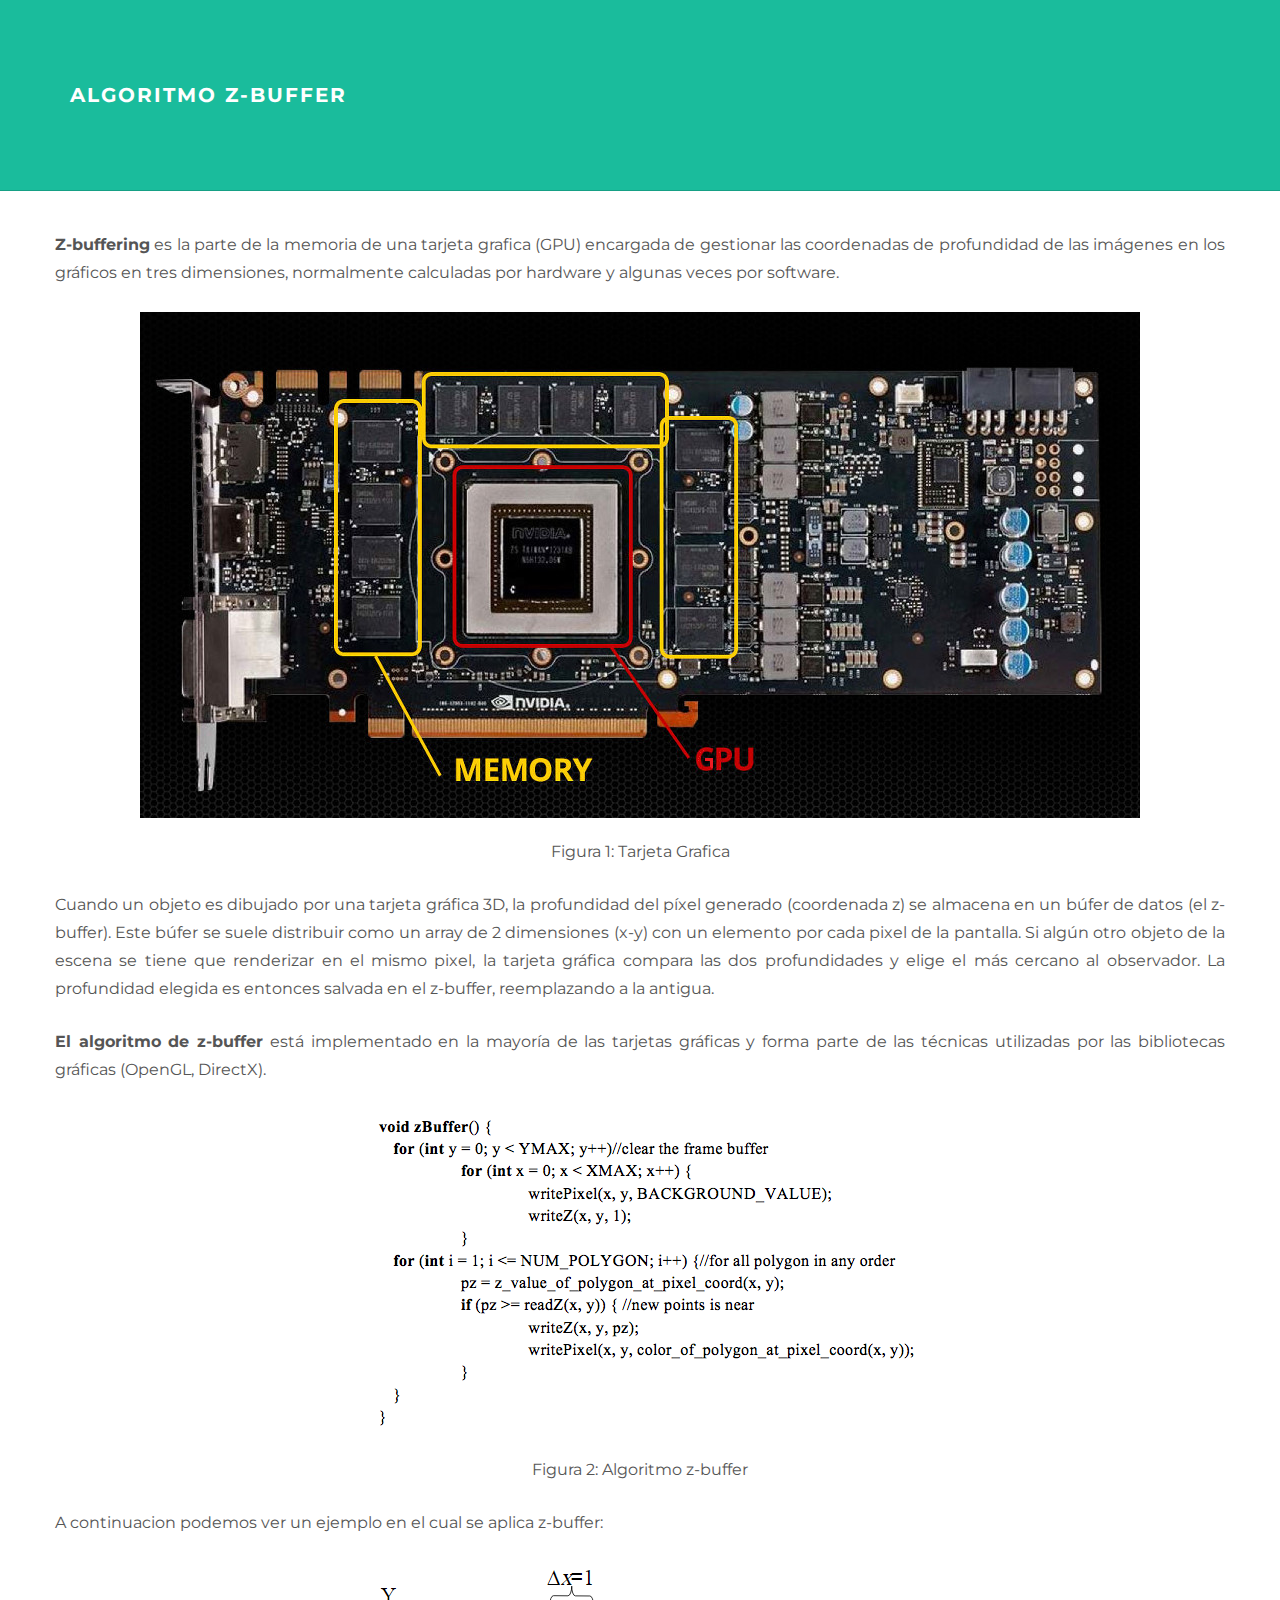
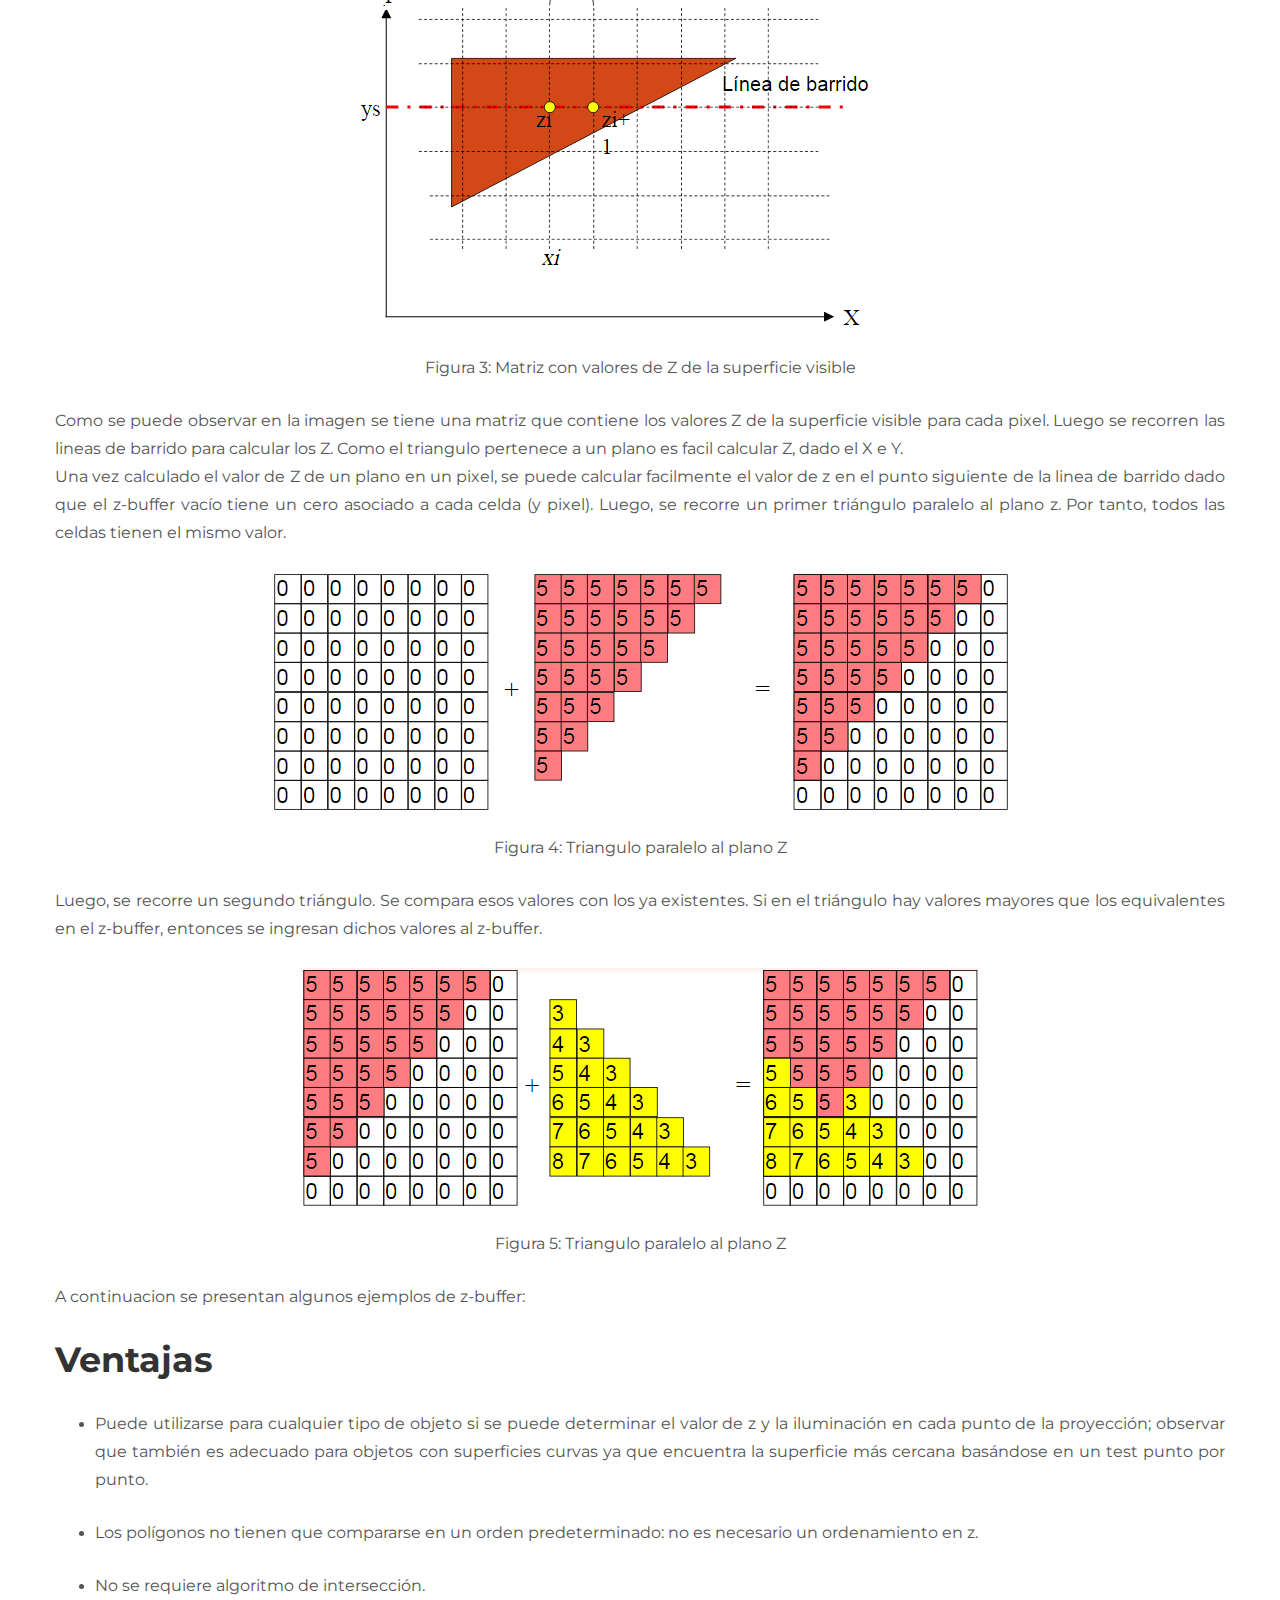
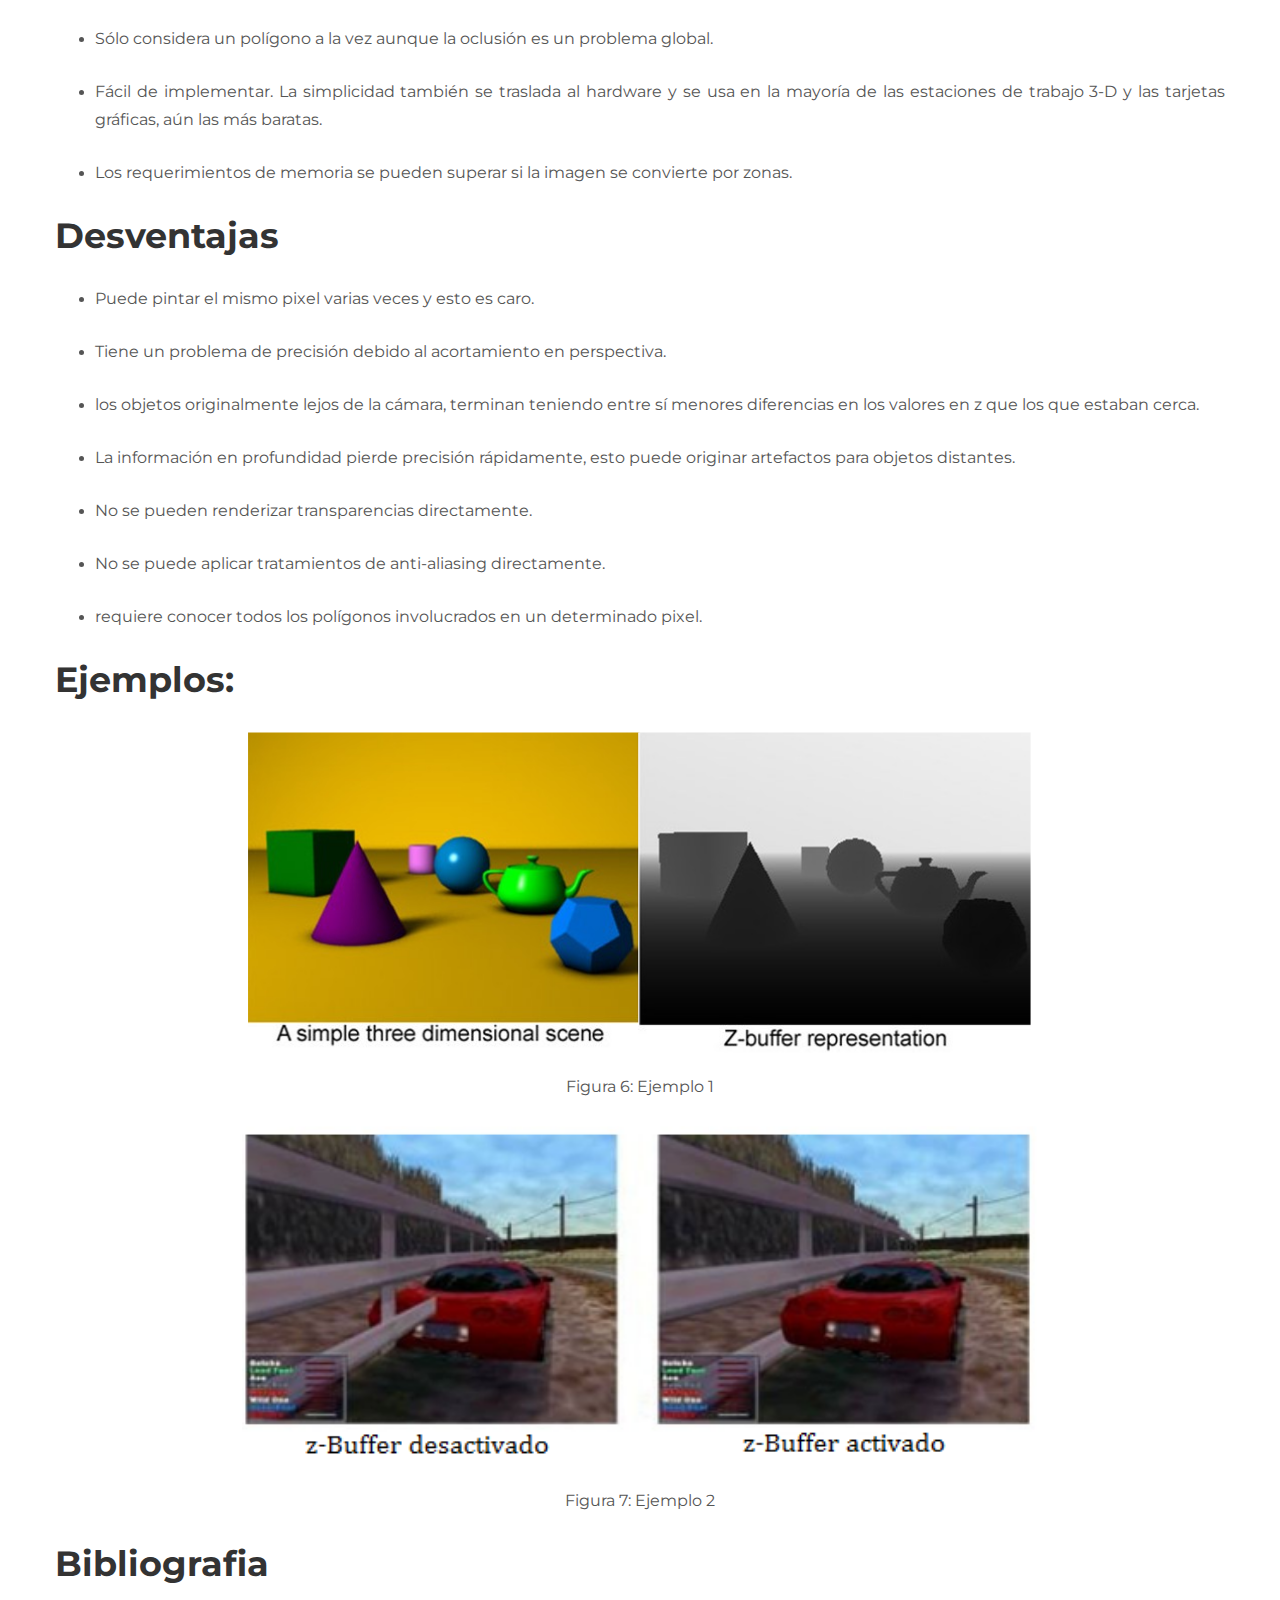
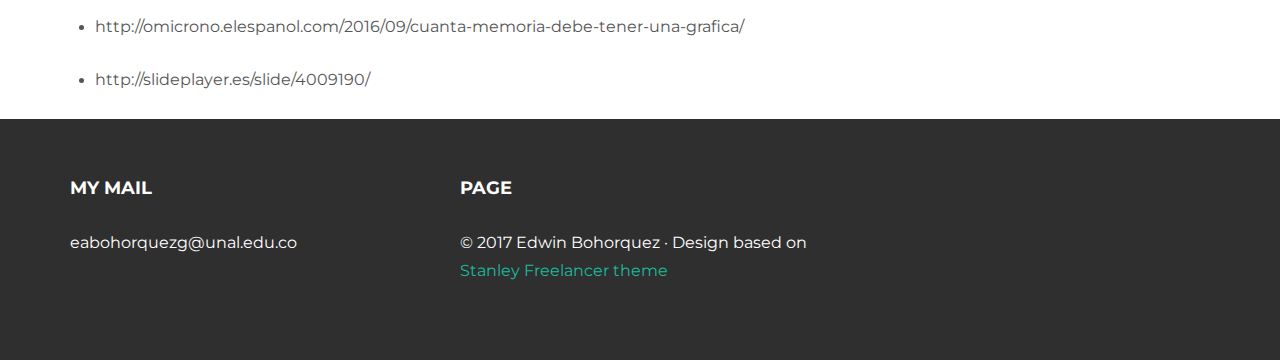
<file: rendering.html>
<!DOCTYPE html>
<html lang="en">
  <head>
    <meta charset="utf-8">
    <meta http-equiv="X-UA-Compatible" content="IE=edge">
    <meta name="viewport" content="width=device-width, initial-scale=1.0">
    <meta name="description" content="">
    <meta name="author" content="">
    <link rel="shortcut icon" href="../../docs-assets/ico/favicon.png">

    <title>Edwin Bohorquez</title>

    <!-- Bootstrap core CSS -->
    <link href="assets/css/bootstrap.css" rel="stylesheet">


    <!-- Custom styles for this template -->
    <link href="assets/css/main.css" rel="stylesheet">

    <script src="https://code.jquery.com/jquery-1.10.2.min.js"></script>
    <script src="assets/js/hover.zoom.js"></script>
    <script src="assets/js/hover.zoom.conf.js"></script> 

    <!-- HTML5 shim and Respond.js IE8 support of HTML5 elements and media queries -->
    <!--[if lt IE 9]>
      <script src="https://oss.maxcdn.com/libs/html5shiv/3.7.0/html5shiv.js"></script>
      <script src="https://oss.maxcdn.com/libs/respond.js/1.3.0/respond.min.js"></script>
    <![endif]-->  
  </head>
 
  <body>

    <!-- Static navbar -->
    <div class="navbar navbar-inverse navbar-static-top">
      <div class="container">
        <div class="navbar-header">
          <button type="button" class="navbar-toggle" data-toggle="collapse" data-target=".navbar-collapse">
            <span class="icon-bar"></span>
            <span class="icon-bar"></span>
            <span class="icon-bar"></span>
          </button>         
          <a class="navbar-brand" href="rendering.html">ALGORITMO Z-BUFFER</a>      	
        </div>

      </div>
    </div>
 
	<!-- +++++ Welcome Section +++++ -->
	<br/><br/>	
	    <div class="container">
			<div class="row">				
					<p style="text-align:justify"><b>Z-buffering</b> es la parte de la memoria de una tarjeta grafica (GPU) encargada de gestionar las coordenadas de profundidad de las imágenes en los gráficos en tres dimensiones, normalmente calculadas por hardware y algunas veces por software.</p>
					<center>												
					<img src="assets/img/gpu.png" alt="GPU">														
						<caption>						
							<br/><br/>
							<p>Figura 1: Tarjeta Grafica</p>
						</caption>
					</center>	
					<p style="text-align:justify">Cuando un objeto es dibujado por una tarjeta gráfica 3D, la profundidad del píxel generado (coordenada z) se almacena en un búfer de datos (el z-buffer). Este búfer se suele distribuir como un array de 2 dimensiones (x-y) con un elemento por cada pixel de la pantalla. Si algún otro objeto de la escena se tiene que renderizar en el mismo pixel, la tarjeta gráfica compara las dos profundidades y elige el más cercano al observador. La profundidad elegida es entonces salvada en el z-buffer, reemplazando a la antigua.</p>						
					<p style="text-align:justify"><b>El algoritmo de z-buffer</b> está implementado en la mayoría de las tarjetas gráficas y forma parte de las técnicas utilizadas por las bibliotecas gráficas (OpenGL, DirectX).<p>
					<center>												
					<img src="assets/img/algoritmo.png" alt="Algoritmo">														
						<caption>						
							<br/><br/>
							<p>Figura 2: Algoritmo z-buffer</p>
						</caption>
					</center>	
					<p style="text-align:justify">A continuacion podemos ver un ejemplo en el cual se aplica z-buffer:</p>
					<center>												
					<img src="assets/img/matriz.png" alt="matriz">														
						<caption>						
							<br/><br/>
							<p>Figura 3: Matriz con valores de Z de la superficie visible</p>
						</caption>
					</center>	
					<p style="text-align:justify">Como se puede observar en la imagen se tiene una matriz que contiene los valores Z de la superficie visible para cada pixel. Luego se recorren las lineas de barrido para calcular los Z. Como el triangulo pertenece a un plano es facil calcular Z, dado el X e Y.<br/>						
					Una vez calculado el valor de Z de un plano en un pixel, se puede calcular facilmente el valor de z en el punto siguiente de la linea de barrido dado que el z-buffer vacío tiene un cero asociado a cada celda (y pixel). Luego, se recorre un primer triángulo paralelo al plano z. Por tanto, todos las celdas tienen el mismo valor.<p>	
					<center>												
					<img src="assets/img/triangulo.png" alt="triangulo">														
						<caption>						
							<br/><br/>
							<p>Figura 4: Triangulo paralelo al plano Z</p>
						</caption>
					</center>
					<p style="text-align:justify">Luego, se recorre un segundo triángulo. Se compara esos valores con los ya existentes. Si en el triángulo hay valores mayores que los equivalentes en el z-buffer, entonces se ingresan dichos valores al z-buffer.</p>
					<center>												
					<img src="assets/img/triangulo2.png" alt="triangulo">														
						<caption>						
							<br/><br/>
							<p>Figura 5: Triangulo paralelo al plano Z</p>
						</caption>
					</center>
					<p style="text-align:justify">A continuacion se presentan algunos ejemplos de z-buffer:<p>
					<h1>Ventajas</h1>										
					<ul>
						<li>
							<p style="text-align:justify">
							Puede utilizarse para cualquier tipo de objeto si se puede determinar el valor de z y la iluminación en cada punto de la proyección; observar que también es adecuado para objetos con superficies curvas ya que encuentra
							la superficie más cercana basándose en un test punto por punto.
							</p>
						</li>
						<li>
							<p style="text-align:justify">
							Los polígonos no tienen que compararse en un orden predeterminado: no es necesario un ordenamiento en z.
							</p>
						</li>
						<li>
							<p style="text-align:justify">
							No se requiere algoritmo de intersección.
							</p>
						</li>
						<li>
							<p style="text-align:justify">
							Sólo considera un polígono a la vez aunque la oclusión es un problema global.
							</p>							
						</li>
						<li>
							<p style="text-align:justify">
							Fácil de implementar. La simplicidad también se traslada al hardware y se usa en la mayoría de las estaciones de trabajo 3-D y las tarjetas gráficas, aún las más baratas.
							</p>							
						</li>
						<li>
							<p style="text-align:justify">
							Los requerimientos de memoria se pueden superar si la imagen se convierte por zonas.
							</p>														
						</li>											
					</ul>
					<h1>Desventajas</h1>										
					<ul>
						<li>
							<p style="text-align:justify">
							Puede pintar el mismo pixel varias veces y esto es caro.
							</p>
						</li>
						<li>
							<p style="text-align:justify">
							Tiene un problema de precisión debido al acortamiento en perspectiva.
							</p>
						</li>
						<li>
							<p style="text-align:justify">
							los objetos originalmente lejos de la cámara, terminan teniendo entre sí menores diferencias en los
   							valores en z que los que estaban cerca.
							</p>
						</li>
						<li>
							<p style="text-align:justify">
							La información en profundidad pierde precisión rápidamente, esto puede originar artefactos para
							objetos distantes.
							</p>
						</li>
						<li>
							<p style="text-align:justify">
							No se pueden renderizar transparencias directamente.
							</p>
						</li>
						<li>
							<p style="text-align:justify">
							No se puede aplicar tratamientos de anti-aliasing directamente.
							</p>
						</li>						
						<li>
							<p style="text-align:justify">
							requiere conocer todos los polígonos involucrados en un determinado pixel.
							</p>
						</li>						
					</ul>

				<p style="text-align:justify">
					<h1>Ejemplos:</h1>
					<center>												
					<img src="assets/img/ejemplo1.png" alt="ejemplo1">														
						<caption>						
							<br/><br/>
							<p>Figura 6: Ejemplo 1</p>
						</caption>
					</center>
					<center>												
					<img width="68%" heigh="68%" src="assets/img/ejemplo2.png" alt="ejemplo1">														
						<caption>						
							<br/><br/>	
							<p>Figura 7: Ejemplo 2</p>
						</caption>
					</center>
				</p>
				<h1>Bibliografia</h1>	
				<ul>
					<li>
						<p style="text-align:justify">
						http://omicrono.elespanol.com/2016/09/cuanta-memoria-debe-tener-una-grafica/
						</p>
					</li>
					<li>
						<p style="text-align:justify">
						http://slideplayer.es/slide/4009190/
						</p>
					</li>
				</ul>


			</div><!-- /row -->
	    </div> <!-- /container -->	
	

	<!-- +++++ Footer Section +++++ -->
	
	<div id="footer">
		<div class="container">
			<div class="row">
				<div class="col-lg-4">
					<h4>My Mail</h4>
					<p>eabohorquezg@unal.edu.co</p>
				</div><!-- /col-lg-4 -->								
				
				<div class="col-lg-4">
					<h4>Page</h4>
					<p> &copy; 2017 Edwin Bohorquez &middot; Design based on <a href="https://www.themezy.com/free-website-templates/171-stanley-freelancer-responsive-website-template" target="_blank" >Stanley Freelancer theme</a></p>
				</div><!-- /col-lg-4 -->			
			</div>		
		</div>
	</div>
	

    <!-- Bootstrap core JavaScript
    ================================================== -->
    <!-- Placed at the end of the document so the pages load faster -->
    <script src="assets/js/bootstrap.min.js"></script>
  </body>
</html>
</file>
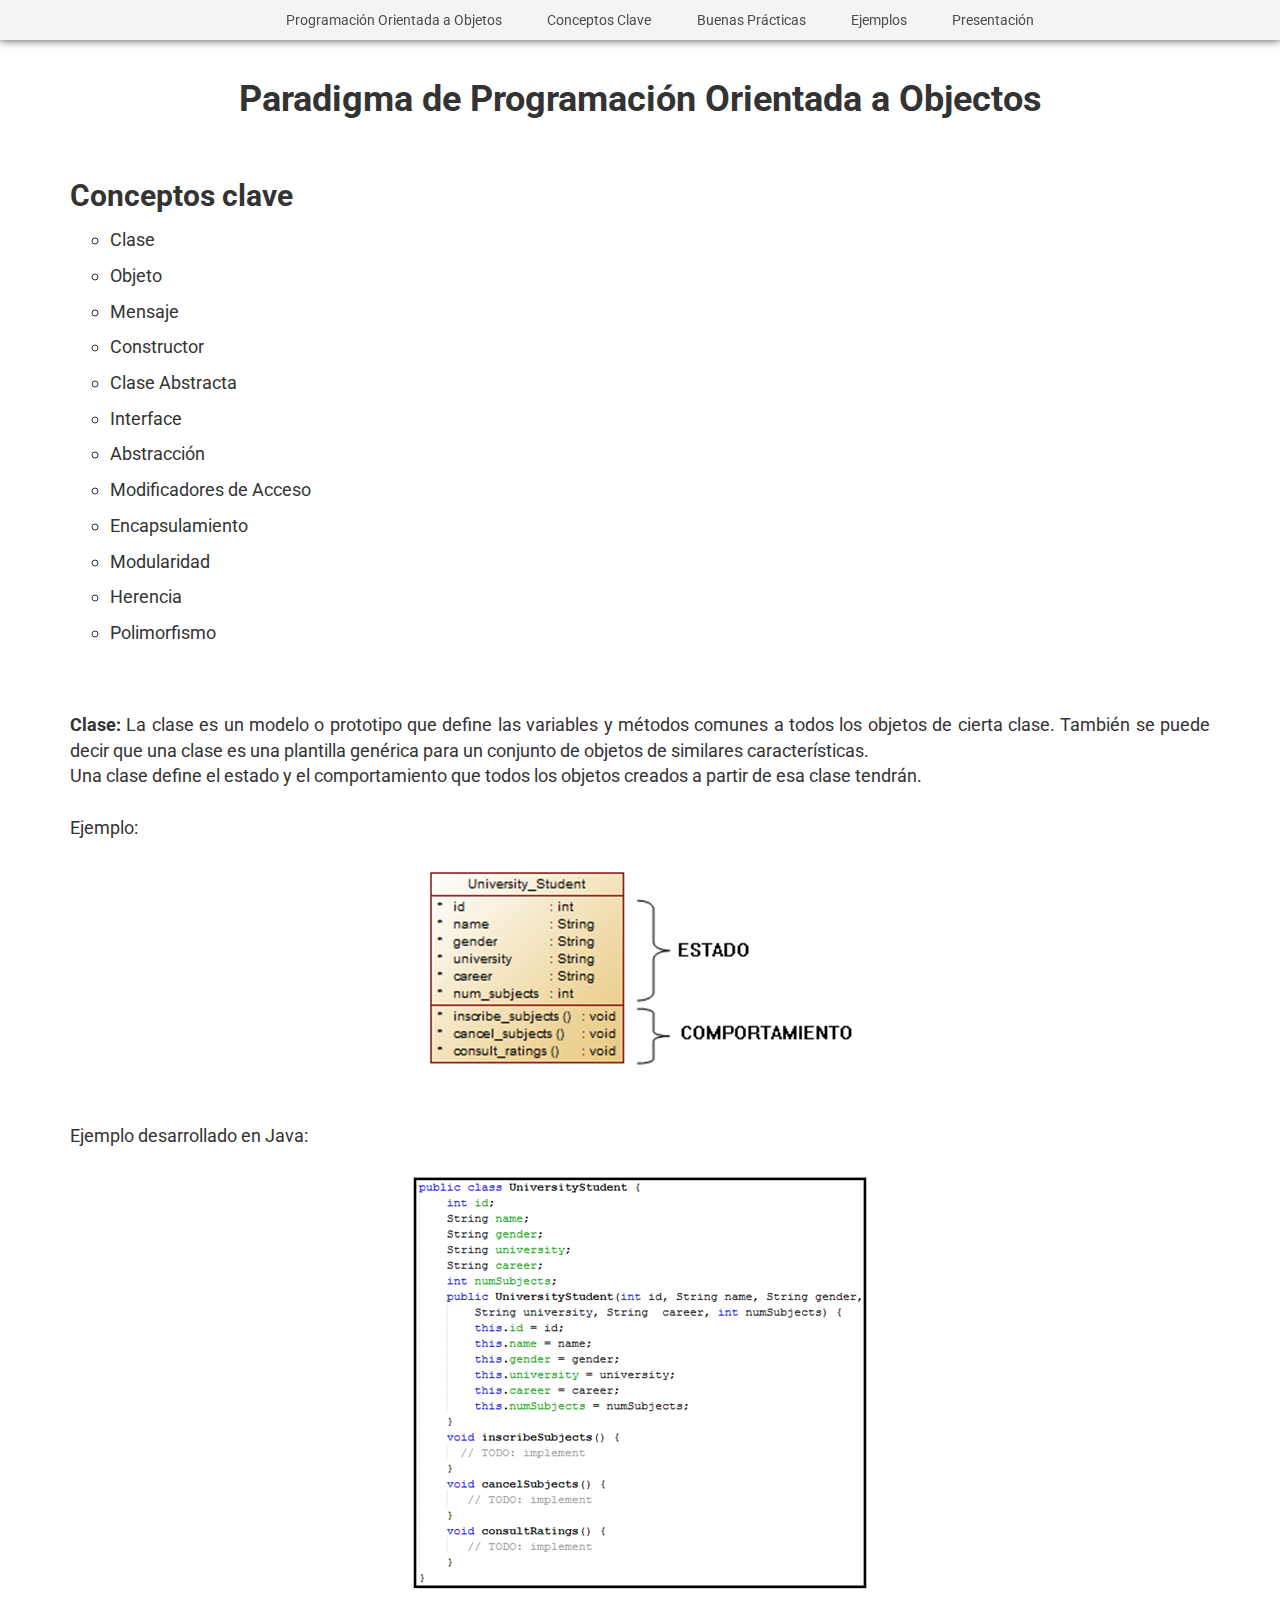
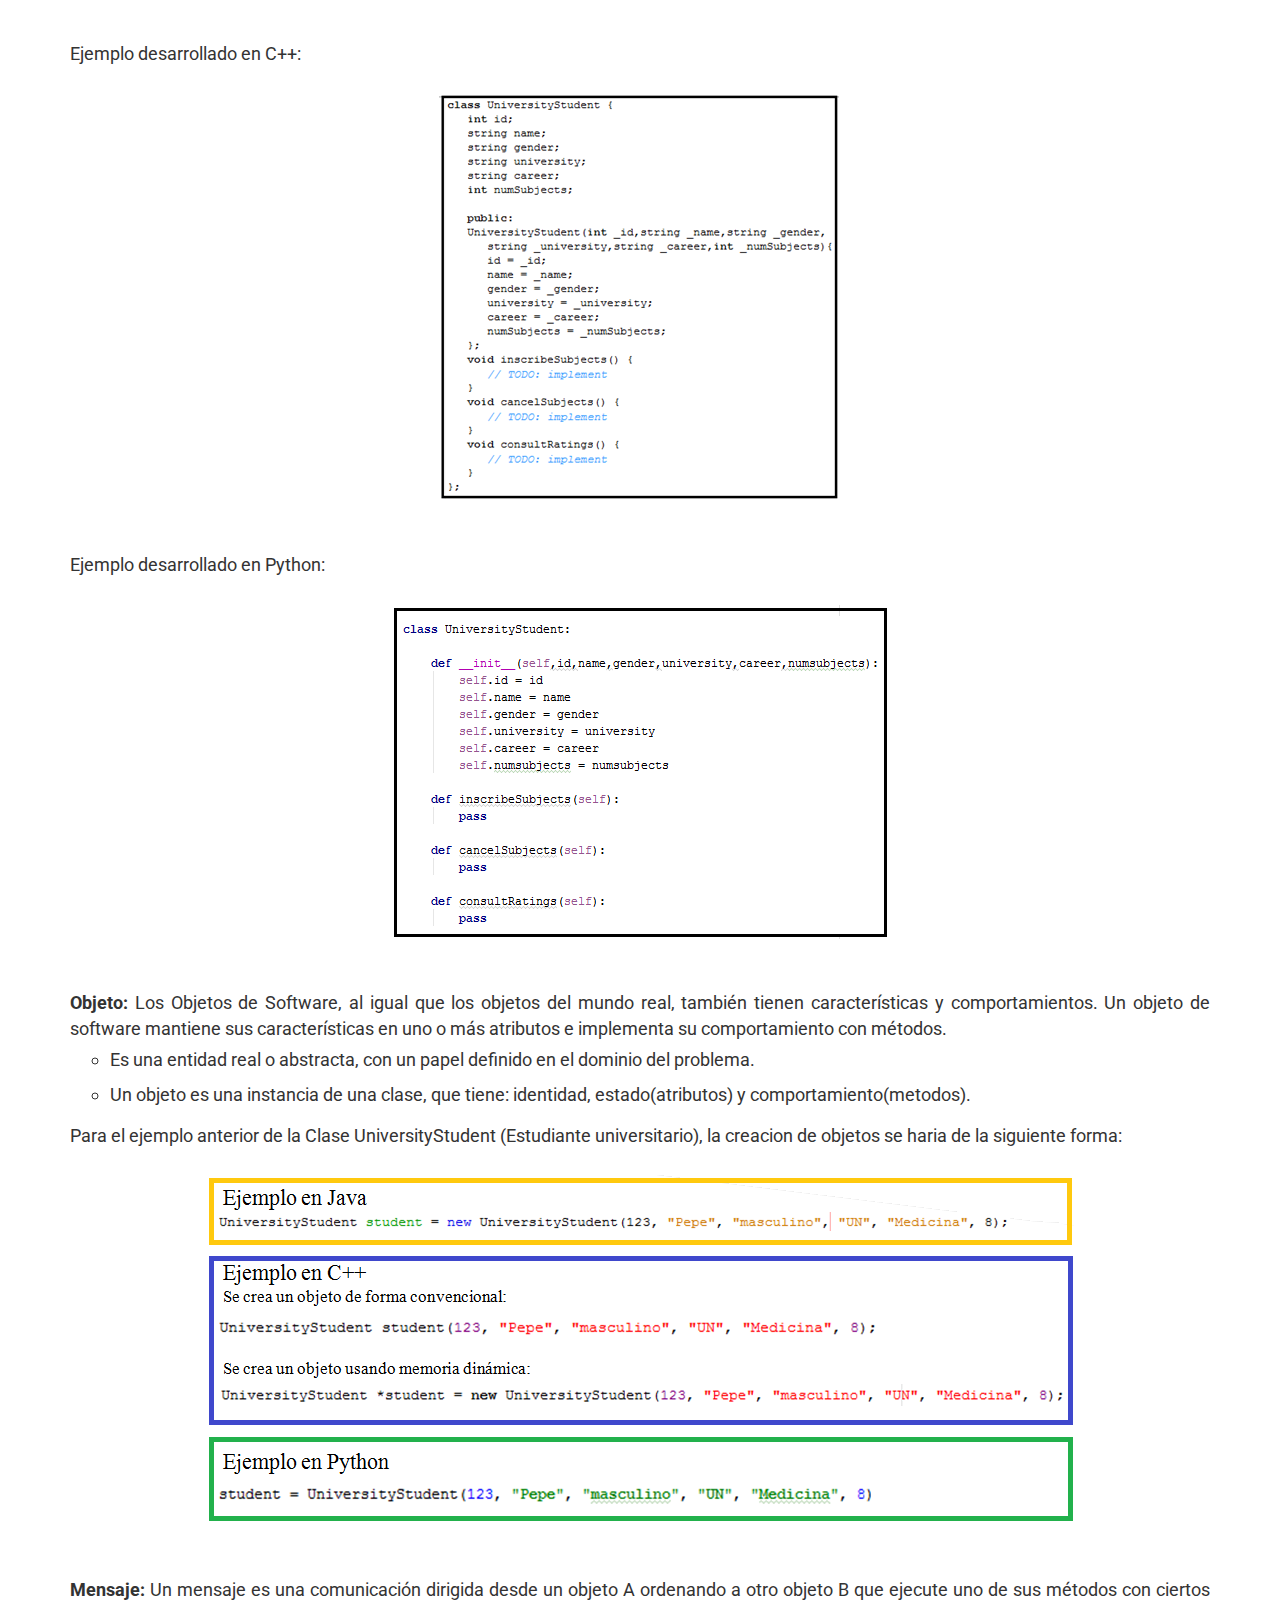
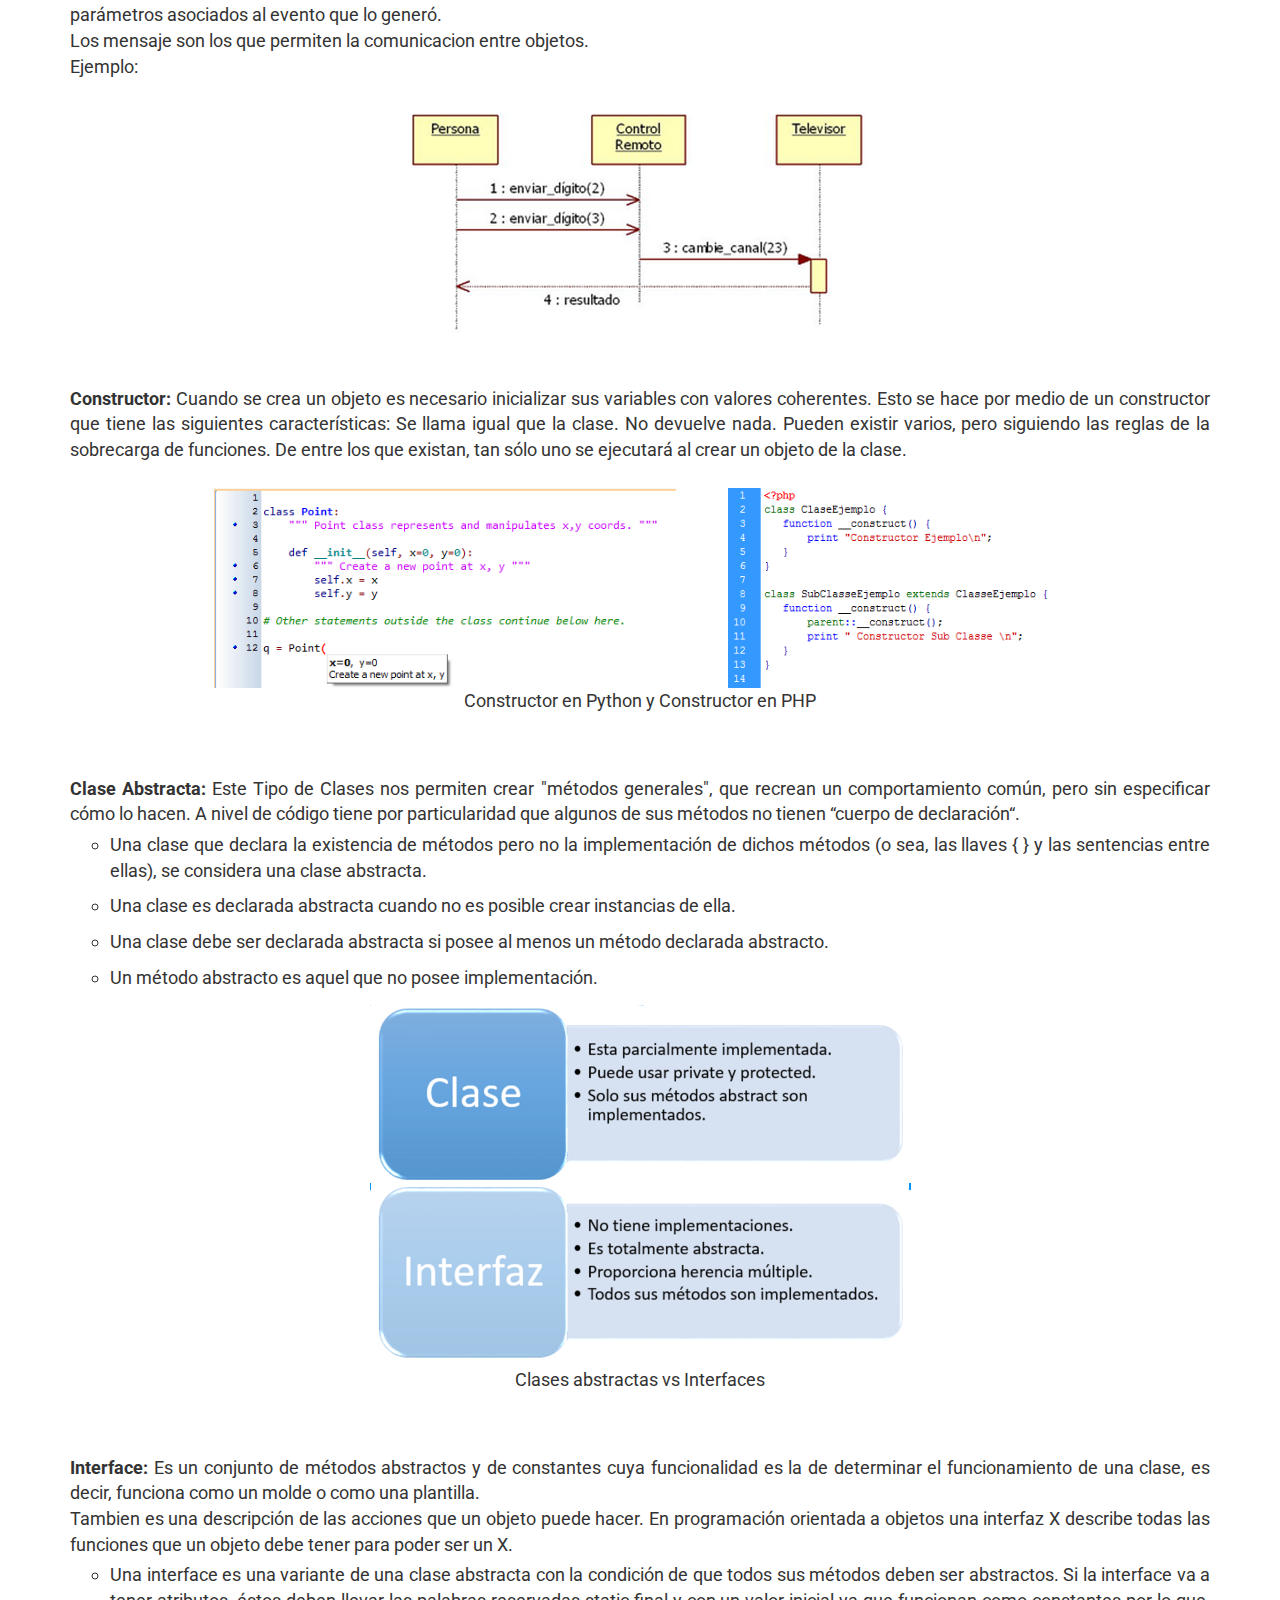
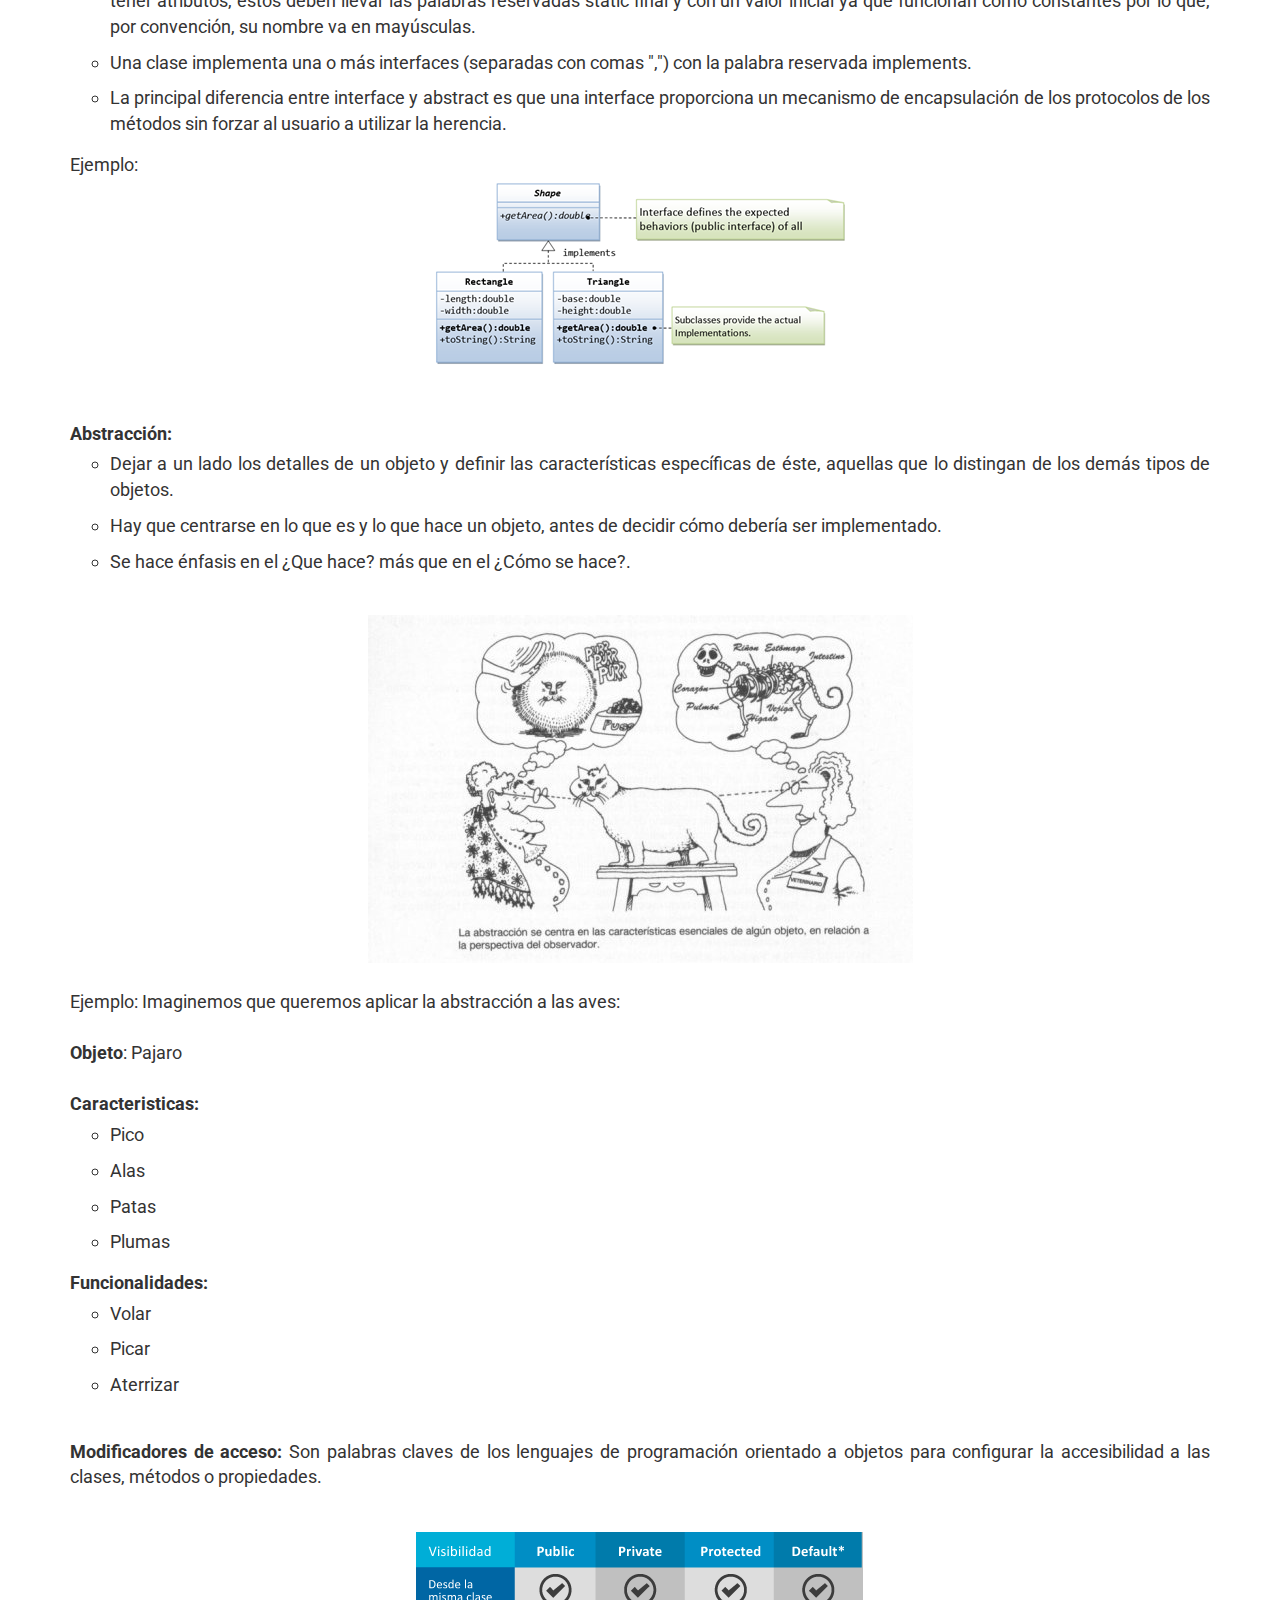
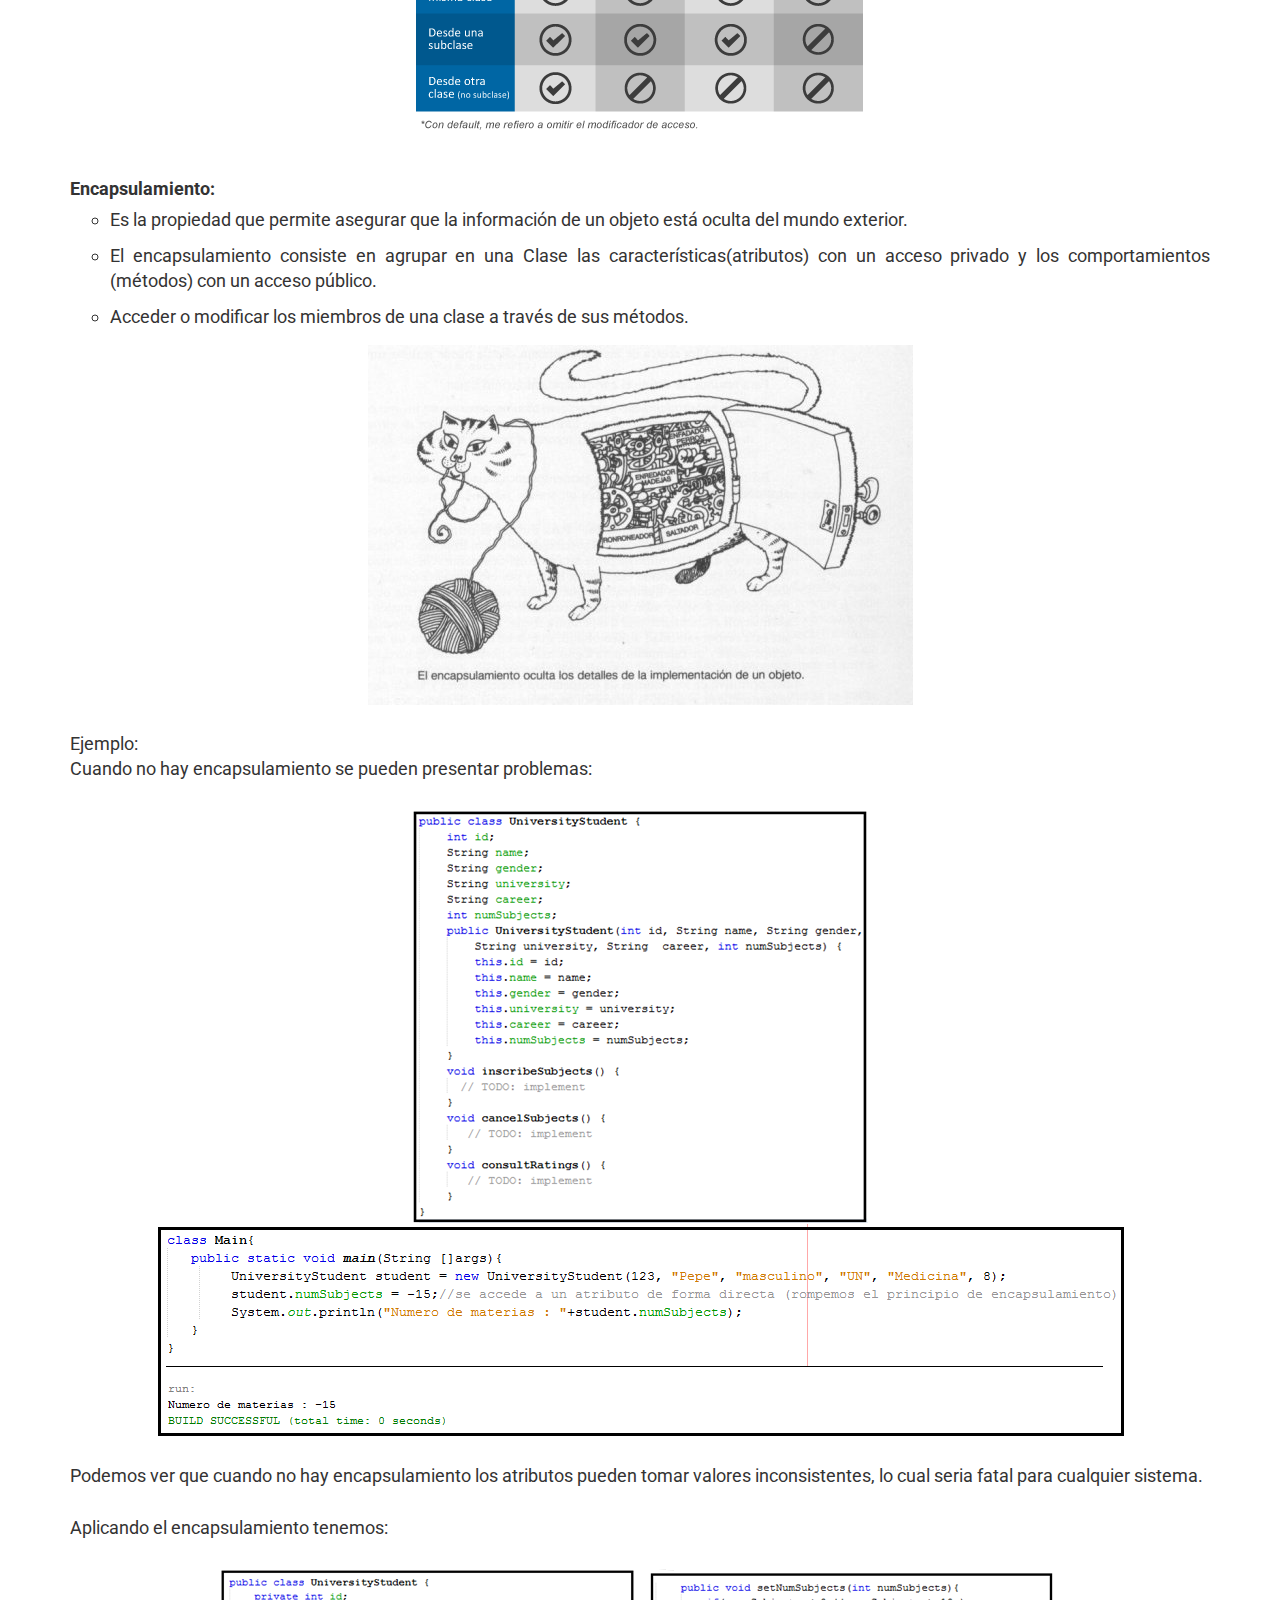
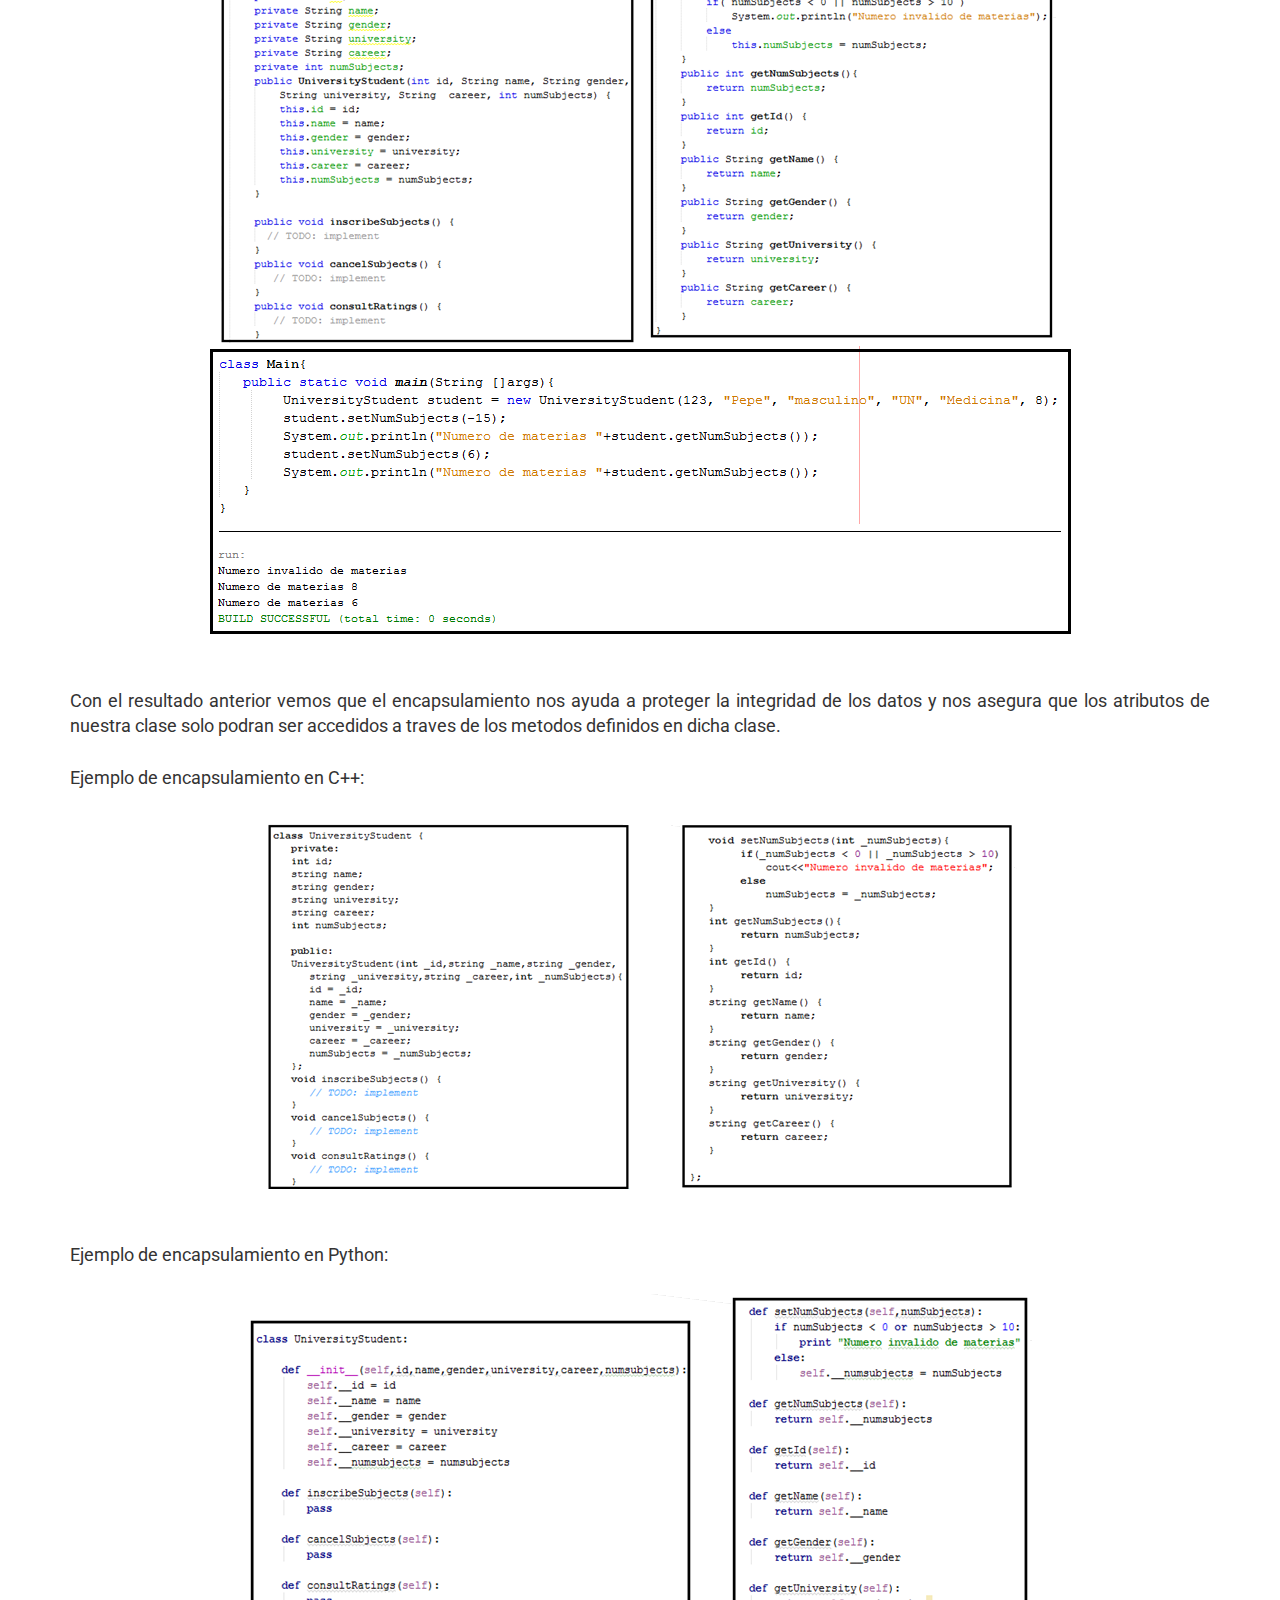
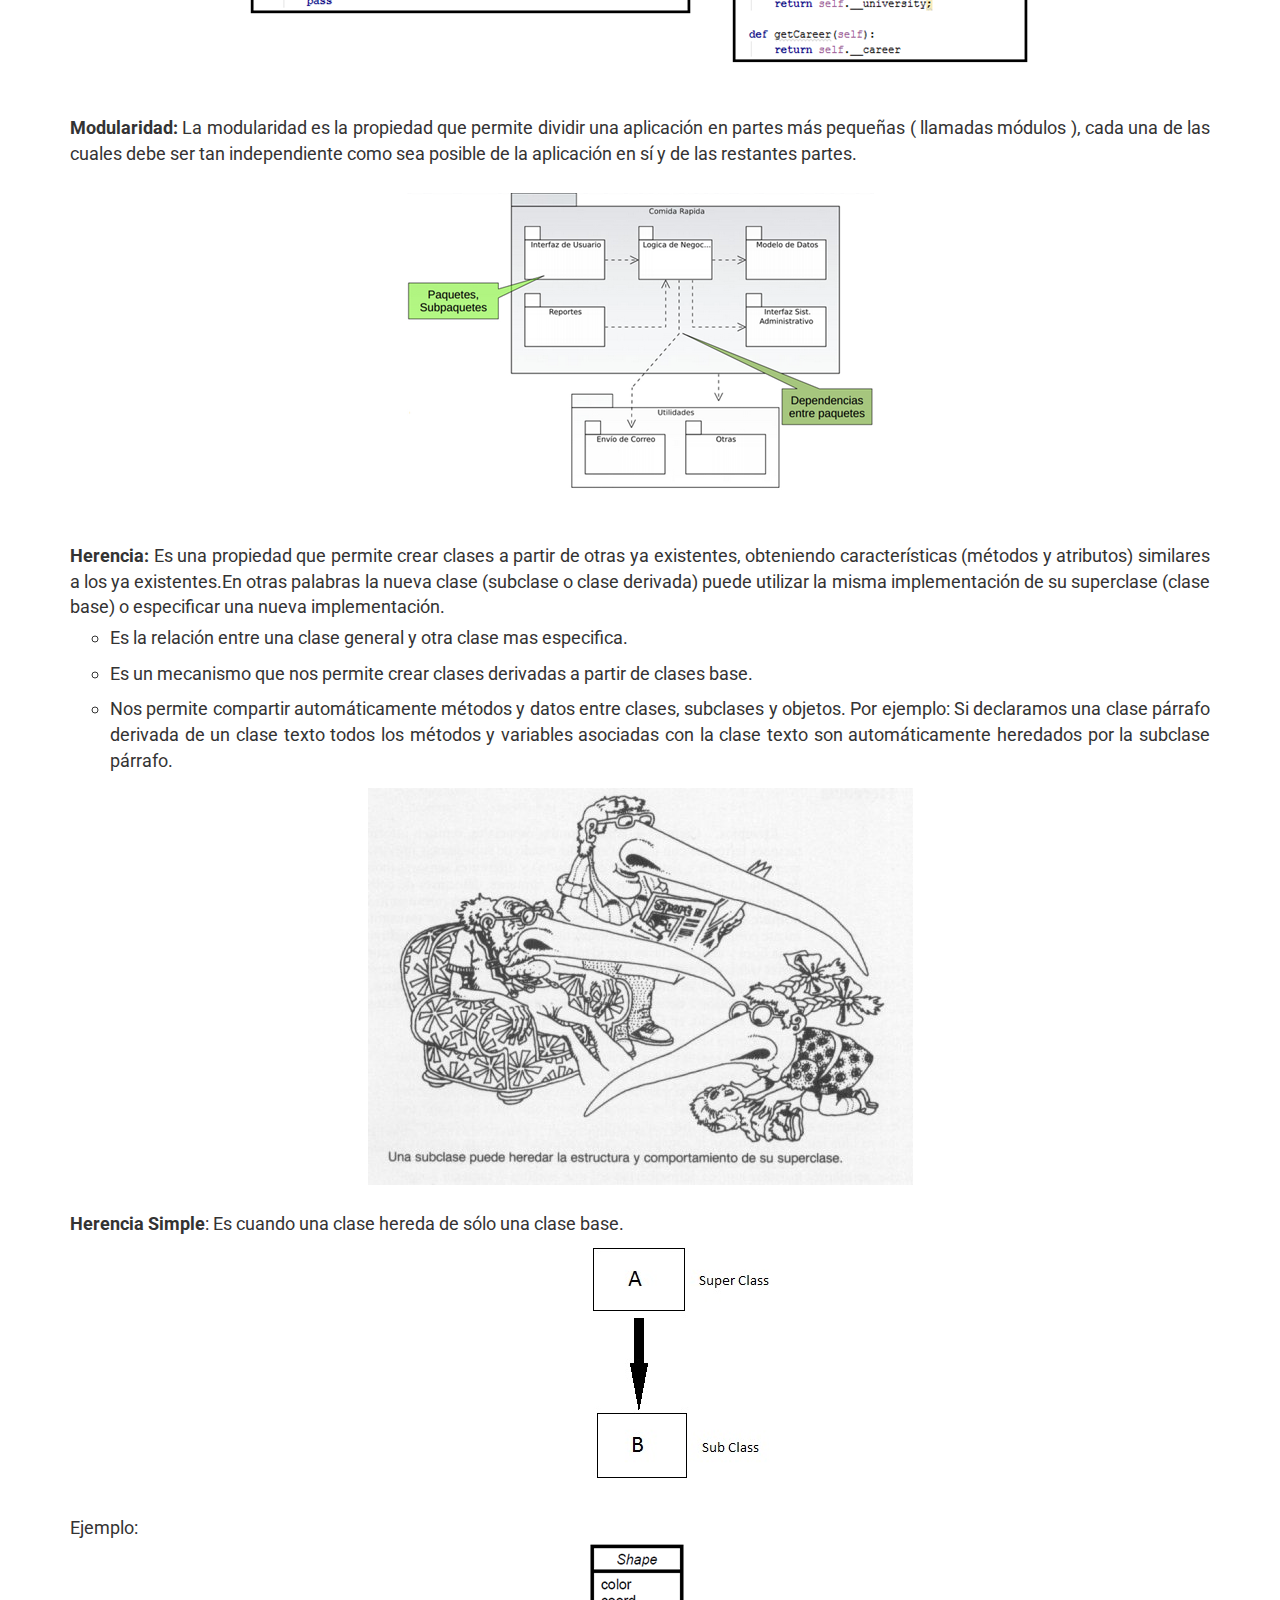
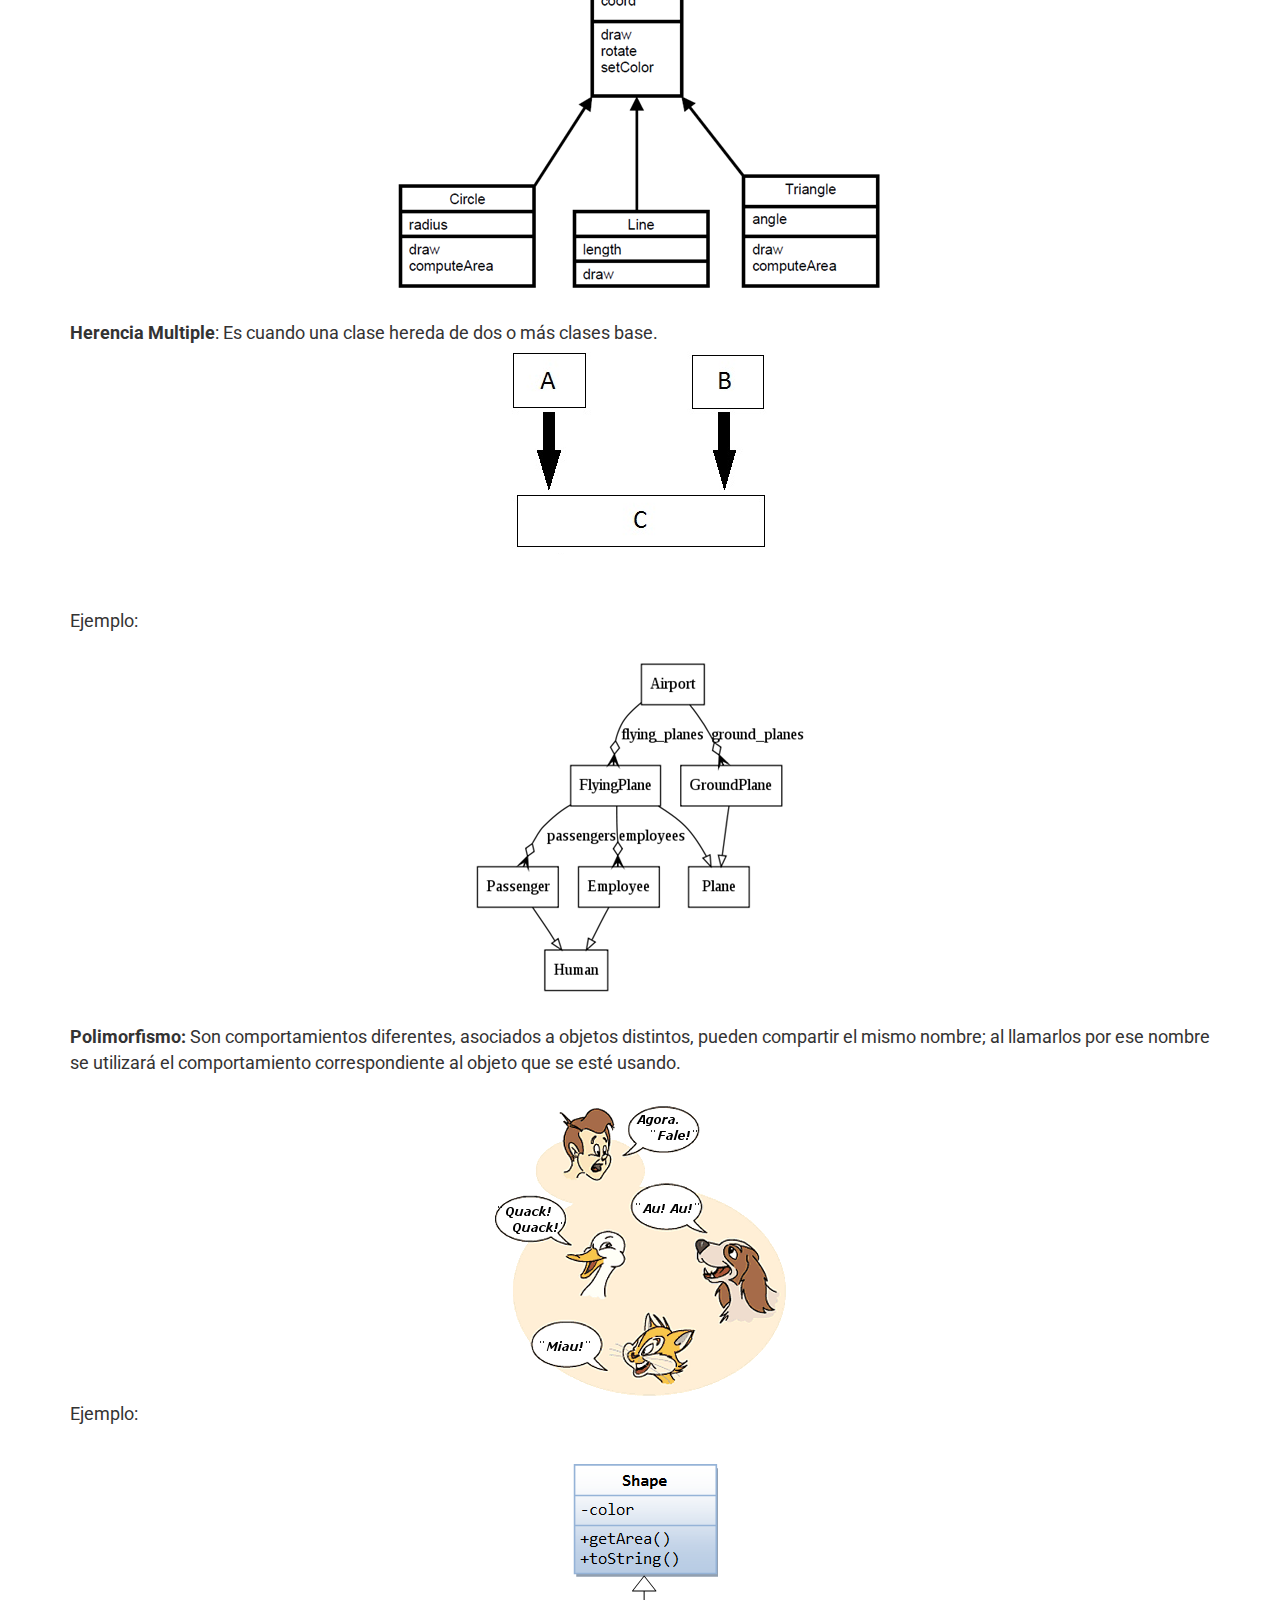
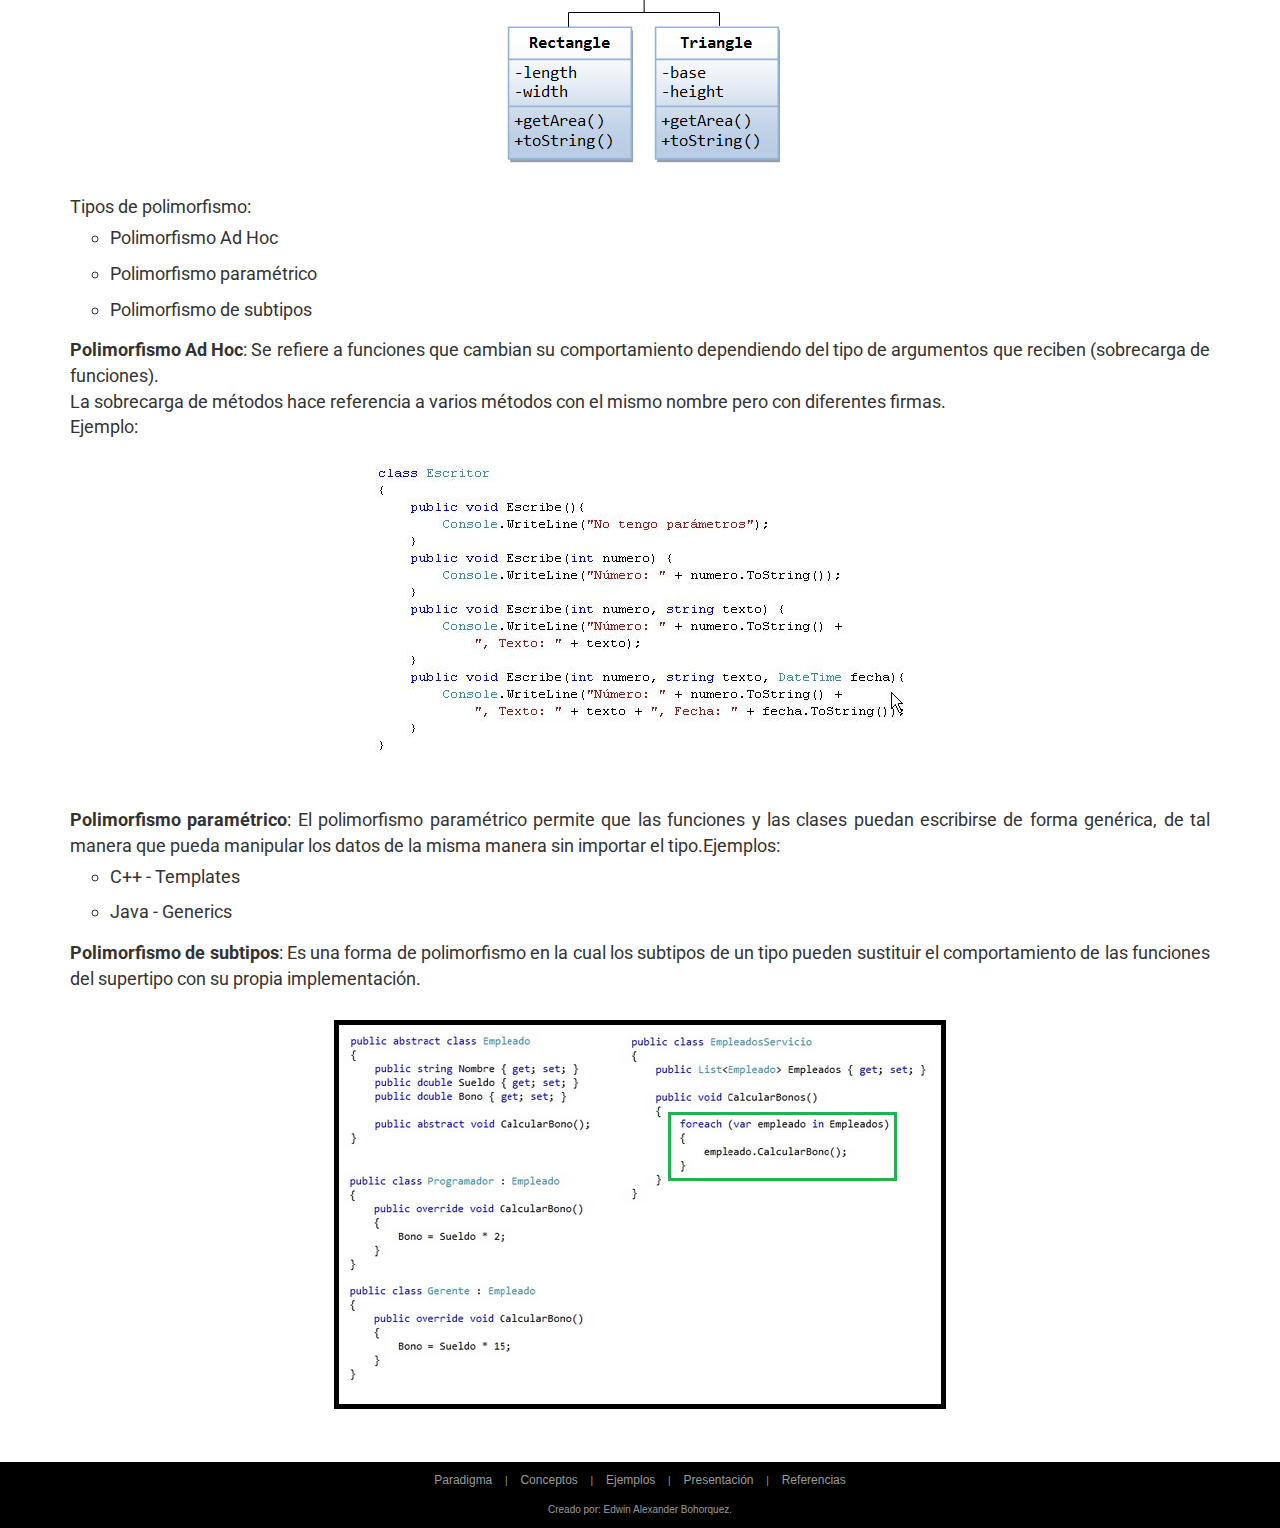
<file: poo/concepts.html>
<html>

<head>
    <link rel="stylesheet" href="css/bootstrap.min.css">
    <link rel="stylesheet" href="css/styles.css">
    <link rel="stylesheet" href="css/menu.css">
    <link href='https://fonts.googleapis.com/css?family=Roboto' rel='stylesheet' type='text/css'>
    <meta charset='utf-8'>
    <title> POO </title>
</head>

<body>
    <ul class="menu">
        <li><a class="menu-item" href="index.html">Programación Orientada a Objetos</a>
            <ul>
                <li><a class="menu-item" href="index.html#history">Historia</a></li>
                <li><a class="menu-item" href="index.html#evolution">Evolución</a></li>
                <li><a class="menu-item" href="index.html#philosophy">Filosofía y Principios</a></li>
                <li><a class="menu-item" href="index.html#advantage_disadvantage">Ventajas y Desventajas</a></li>
                <li><a class="menu-item" href="index.html#languages">Lenguajes</a></li>
                <li><a class="menu-item" href="index.html#applications">Aplicaciones</a></li>
            </ul>
        </li>
        <li><a class="menu-item" href="concepts.html">Conceptos Clave</a>
        </li>
        <li><a class="menu-item" href="good-practices.html">Buenas Prácticas</a></li>
        <li><a class="menu-item" href="examples.html">Ejemplos</a></li>
        <li><a class="menu-item" href="slides.html">Presentación</a></li>
    </ul>


    <div class="empty">Empty</div>
    <div class="container">
        <h1><strong><center>Paradigma de Programación Orientada a Objectos </center></strong><br>
        </h1>


        <section id="concepts">
            <h2><strong>Conceptos clave</strong></h2>
            <ul style="list-style-type: circle;">
                <li>Clase</li>
                <li>Objeto</li>
                <li>Mensaje</li>
                <li>Constructor</li>
                <li>Clase Abstracta</li>
                <li>Interface</li>
                <li>Abstracción</li>
                <li>Modificadores de Acceso</li>
                <li>Encapsulamiento</li>
                <li>Modularidad</li>
                <li>Herencia</li>
                <li>Polimorfismo</li>
            </ul>
            <br />

            <br />
            <div align="justify"><strong>Clase: </strong>La clase es un modelo o prototipo que define las variables y métodos comunes a todos los objetos de cierta clase. También se puede decir que una clase es una plantilla genérica para un conjunto de objetos de similares características.<br/>
            Una clase define el estado y el comportamiento que todos los objetos creados a partir de esa clase tendrán.<br/>                
            </div><br/>
            Ejemplo:<br/><br/>
            <center>
                <img src="images/exampleclass1.png">
            </center><br/><br/>
            Ejemplo desarrollado en Java:<br/><br/>
            <center>
                <img src="images/classjava.png">
            </center><br/><br/>
            Ejemplo desarrollado en C++:<br/><br/>
            <center> 
                <img src="images/classc++.png">
            </center><br/><br/>
            Ejemplo desarrollado en Python:<br/><br/>
            <center>
                <img src="images/classpython.png">
            </center><br/><br/>
            <div align="justify"><strong> Objeto: </strong> Los Objetos de Software, al igual que los objetos del mundo real, también tienen características y comportamientos. Un objeto de software mantiene sus características en uno o más atributos e implementa su comportamiento con métodos.<br /> 
            <ul style="list-style-type: circle;">
                <li>Es una entidad real o abstracta, con un papel definido en el dominio del problema.</li> 
                <li>Un objeto es una instancia de una clase, que tiene: identidad, estado(atributos) y comportamiento(metodos).</li> 
            </ul>
            Para el ejemplo anterior de la Clase UniversityStudent (Estudiante universitario), la creacion de objetos se haria de la siguiente forma:<br/><br/>
            <center>
                <img src="images/objects.png">
            </center>            
            </div><br/><br/>
            <div align="justify"><strong> Mensaje: </strong> 
            Un mensaje es una comunicación dirigida desde un objeto A ordenando a otro objeto B que ejecute uno de sus métodos con ciertos parámetros asociados al evento que lo generó.<br /> 
            Los mensaje son los que permiten la comunicacion entre objetos.<br/>
            Ejemplo:<br/><br/>
            <center>
                <img src="images/mensaje.png">
            </center>            
            </div>
            <br/><br/>
            <div align="justify"><strong>Constructor: </strong>Cuando se crea un objeto es necesario inicializar sus variables con valores coherentes. Esto se hace por medio de un constructor que tiene las siguientes características: Se llama igual que la clase. No devuelve nada. Pueden existir varios, pero siguiendo las reglas de la sobrecarga de funciones. De entre los que existan, tan sólo uno se ejecutará al crear un objeto de la clase.
                <br /> </div>
            <br>
            <center><img src="images/ConsPy.png" alt="Photo" height=200 border=0 hspace=0>&nbsp;&nbsp;&nbsp;&nbsp;&nbsp;&nbsp;&nbsp;&nbsp;&nbsp;&nbsp;&nbsp;&nbsp;
                <img src="images/ConsPhp.png" alt="Photo" height=200 border=0 hspace=0>
                <p>Constructor en Python y Constructor en PHP</p>
                <br>
            </center>
            <br/>
            <div align="justify"><strong>Clase Abstracta: </strong> Este Tipo de Clases nos permiten crear "métodos generales", que recrean un comportamiento común, pero sin especificar cómo lo hacen. A nivel de código tiene por particularidad que algunos de sus métodos no tienen &ldquo;cuerpo de declaración&ldquo;.<br/>
            <ul style="list-style-type: circle;">
                <li>Una clase que declara la existencia de métodos pero no la implementación de dichos métodos (o sea, las llaves { } y las sentencias entre ellas), se considera una clase abstracta.</li> 
                <li>Una clase es declarada abstracta cuando no es posible crear instancias de ella.</li> 
                <li>Una clase debe ser declarada abstracta si posee al menos un método declarada abstracto.</li> 
                <li>Un método abstracto es aquel que no posee implementación.</li> 
            </ul>    
            <center><img src="images/AbsInt.png" alt="Photo" border=0 hspace=0>
                <p>Clases abstractas vs Interfaces</p>
            </center>
            <br/> 
            </div>
            <br/>
            <div align="justify"><strong>Interface: </strong> Es un conjunto de métodos abstractos y de constantes cuya funcionalidad es la de determinar el funcionamiento de una clase, es decir, funciona como un molde o como una plantilla.<br/>
            Tambien es una descripción de las acciones que un objeto puede hacer. En programación orientada a objetos una interfaz X describe todas las funciones que un objeto debe tener para poder ser un X.<br/>
            <ul style="list-style-type: circle;">
                <li>Una interface es una variante de una clase abstracta con la condición de que todos sus métodos deben ser abstractos. Si la interface va a tener atributos, éstos deben llevar las palabras reservadas static final y con un valor inicial ya que funcionan como constantes por lo que, por convención, su nombre va en mayúsculas.</li> 
                <li>Una clase implementa una o más interfaces (separadas con comas ",") con la palabra reservada implements.</li> 
                <li>La principal diferencia entre interface y abstract es que una interface proporciona un mecanismo de encapsulación de los protocolos de los métodos sin forzar al usuario a utilizar la herencia.</li>
            </ul>  
            Ejemplo:<br/>
            <center><img src="images/interfaz.png" ></center>
            </div>
            <br/>
            <br />
            <div align="justify"><strong>Abstracción: </strong><br/> 
            <ul style="list-style-type: circle;">
                <li>Dejar a un lado los detalles de un objeto y definir las características específicas de éste, aquellas que lo distingan de los demás tipos de objetos.</li>
                <li>Hay que centrarse en lo que es y lo que hace un objeto, antes de decidir cómo debería ser implementado.</li>
                <li>Se hace énfasis en el ¿Que hace? más que en el ¿Cómo se hace?.</li>
            </ul>
            </div>
            <br>
            <center><img src="images/Abstraccion.jpg" alt="Photo" border=0 hspace=0></center>
            <br />
            Ejemplo: Imaginemos que queremos aplicar la abstracción a las aves:<br/><br/>
            <b>Objeto</b>: Pajaro <br/><br/>
            <b>Caracteristicas:</b> 
            <ul style="list-style-type: circle;">
                <li>Pico</li>
                <li>Alas</li>
                <li>Patas</li>
                <li>Plumas</li>
            </ul>
            <b>Funcionalidades:</b> 
            <ul style="list-style-type: circle;">
                <li>Volar</li>
                <li>Picar</li>
                <li>Aterrizar</li>                            
            </ul>
            <br/>
            <div align="justify"><strong>Modificadores de acceso: </strong> Son palabras claves de los lenguajes de programación orientado a objetos para configurar la accesibilidad a las clases, m&eacute;todos o propiedades.
                <br /> </div>
            <br>
            <center><img src="images/Acceso.png" alt="Photo" border=0 hspace=0></center>
            <br />
            <div align="justify"><strong>Encapsulamiento: </strong><br/> 
            <ul style="list-style-type: circle;">
                <li>Es la propiedad que permite asegurar que la información de un objeto está oculta del mundo exterior.</li>
                <li>El encapsulamiento consiste en agrupar en una Clase las características(atributos) con un acceso privado y los comportamientos (métodos) con un acceso público.</li>
                <li>Acceder o modificar los miembros de una clase a través de sus métodos.</li>                            
            </ul>
            <center><img src="images/Encapsulamiento.jpg" alt="Photo" border=0 hspace=0></center><br/>
            Ejemplo: <br/>
            Cuando no hay encapsulamiento se pueden presentar problemas:<br/><br/>
            <center>
                <img src="images/classjava.png">
                <img src="images/main.png">
            </center><br/>
            Podemos ver que cuando no hay encapsulamiento los atributos pueden tomar valores inconsistentes, lo cual seria fatal para cualquier sistema.<br/><br/>
            Aplicando el encapsulamiento tenemos:<br/><br/>
            <center>
                <img src="images/encapsulamientojava.png">
                <img src="images/main2.png">
            </center><br/><br/>
            Con el resultado anterior vemos que el encapsulamiento nos ayuda a proteger la integridad de los datos y nos asegura que los atributos de nuestra clase solo podran ser accedidos a traves de los metodos definidos en dicha clase.<br/><br/>
            Ejemplo de encapsulamiento en C++:<br/><br/>
            <center>
                <img src="images/encapsulamientoc++.png">
            </center><br/><br/>
            Ejemplo de encapsulamiento en Python:<br/><br/>
            <center>
                <img src="images/encapsulamientopython.png">
            </center><br/>
            </div>
            <br />
            <div align="justify"><strong>Modularidad: </strong> La modularidad es la propiedad que permite dividir una aplicación en partes más pequeñas ( llamadas módulos ), cada una de las cuales debe ser tan independiente como sea posible de la aplicación en sí y de las restantes partes.<br/><br/>
            <center><img src="images/modularidad.png"></center>                            
            <br/> 
            </div>
            <br/>
            <div align="justify"><strong> Herencia: </strong>
                Es una propiedad que permite crear clases a partir de otras ya existentes, obteniendo características (métodos y atributos) similares a los ya existentes.En otras palabras la nueva clase (subclase o clase derivada) puede utilizar la misma implementación de su superclase (clase base) o especificar una nueva implementación.
            <ul style="list-style-type: circle;">
                <li>Es la relación entre una clase general y otra clase mas especifica.</li>
                <li>Es un mecanismo que nos permite crear clases derivadas a partir de clases base.</li>
                <li>Nos permite compartir automáticamente métodos y datos entre clases, subclases y objetos. Por ejemplo: Si declaramos una clase párrafo derivada de un clase texto todos los métodos y variables asociadas con la clase texto son automáticamente heredados por la subclase párrafo.</li>
            </ul>
            <center><img src="images/Herencia.jpg"></center>
            <br/> 
            <b>Herencia Simple</b>: Es cuando una clase hereda de sólo una clase base.<br/>
            <center>
                <img src="images/hsimple.png">
            </center><br/>
            Ejemplo: <br/>
            <center>
                <img src="images/ejemplohsimple.png">
            </center><br/>
            <b>Herencia Multiple</b>: Es cuando una clase hereda de dos o más clases base.<br/>
            <center>
                <img src="images/hmultiple.png">
            </center><br/><br/>
            Ejemplo: <br/><br/>
            <center>
                <img src="images/ejemplohmultiple.png">
            </center>
            </div>
            <br/>
            <div align="justify"><strong>Polimorfismo: </strong>Son comportamientos diferentes, asociados a objetos distintos, pueden compartir el mismo nombre; al llamarlos por ese nombre se utilizará el comportamiento correspondiente al objeto que se est&eacute; usando.
                <br />
            </div>
            <br>
            <center><img src="images/Polimorfismo.png"></center>
            Ejemplo:<br/><br/>
            <center><img src="images/ejemplopoli.png"></center><br/>
            Tipos de polimorfismo:<br/>
            <ul style="list-style-type: circle;">
                <li>Polimorfismo Ad Hoc</li>
                <li>Polimorfismo paramétrico</li>
                <li>Polimorfismo de subtipos</li>
            </ul>
            <div align="justify">
            <b>Polimorfismo Ad Hoc</b>: Se refiere a funciones que cambian su comportamiento dependiendo del tipo de argumentos que reciben (sobrecarga de funciones).<br/>
            La sobrecarga de métodos hace referencia a varios métodos con el mismo nombre pero con diferentes firmas.<br/>
            Ejemplo:<br/><br/>
            <center><img src="images/Sobre.jpg"></center>
            <br/><br/>
            <b>Polimorfismo paramétrico</b>: El polimorfismo paramétrico permite que las funciones y las clases puedan escribirse de forma genérica, de tal manera que pueda manipular los datos de la misma manera sin importar el tipo.Ejemplos: 
            <ul style="list-style-type: circle;">
                <li>C++ - Templates</li>
                <li>Java - Generics</li>
            </ul>
            <b>Polimorfismo de subtipos</b>: Es una forma de polimorfismo en la cual los subtipos de un tipo pueden sustituir el comportamiento de las funciones del supertipo con su propia implementación.<br/><br/>
            <center><img src="images/polisubtipos.png"></center>
            </div>
        </section>
    </div>


    <div class="footer">
        <center>
            <a href="index.html">Paradigma</a> |
            <a href="concepts.html">Conceptos</a> |
            <a href="examples.html">Ejemplos</a> |
            <a href="slides.html">Presentación</a> |
            <a href="references.html">Referencias</a>
        </center>
        <br> Creado por: Edwin Alexander Bohorquez.
    </div>

    <script src="js/jquery.js">
    </script>
    <script src="js/bootstrap.min.js"></script>
</body>

</html>
</file>
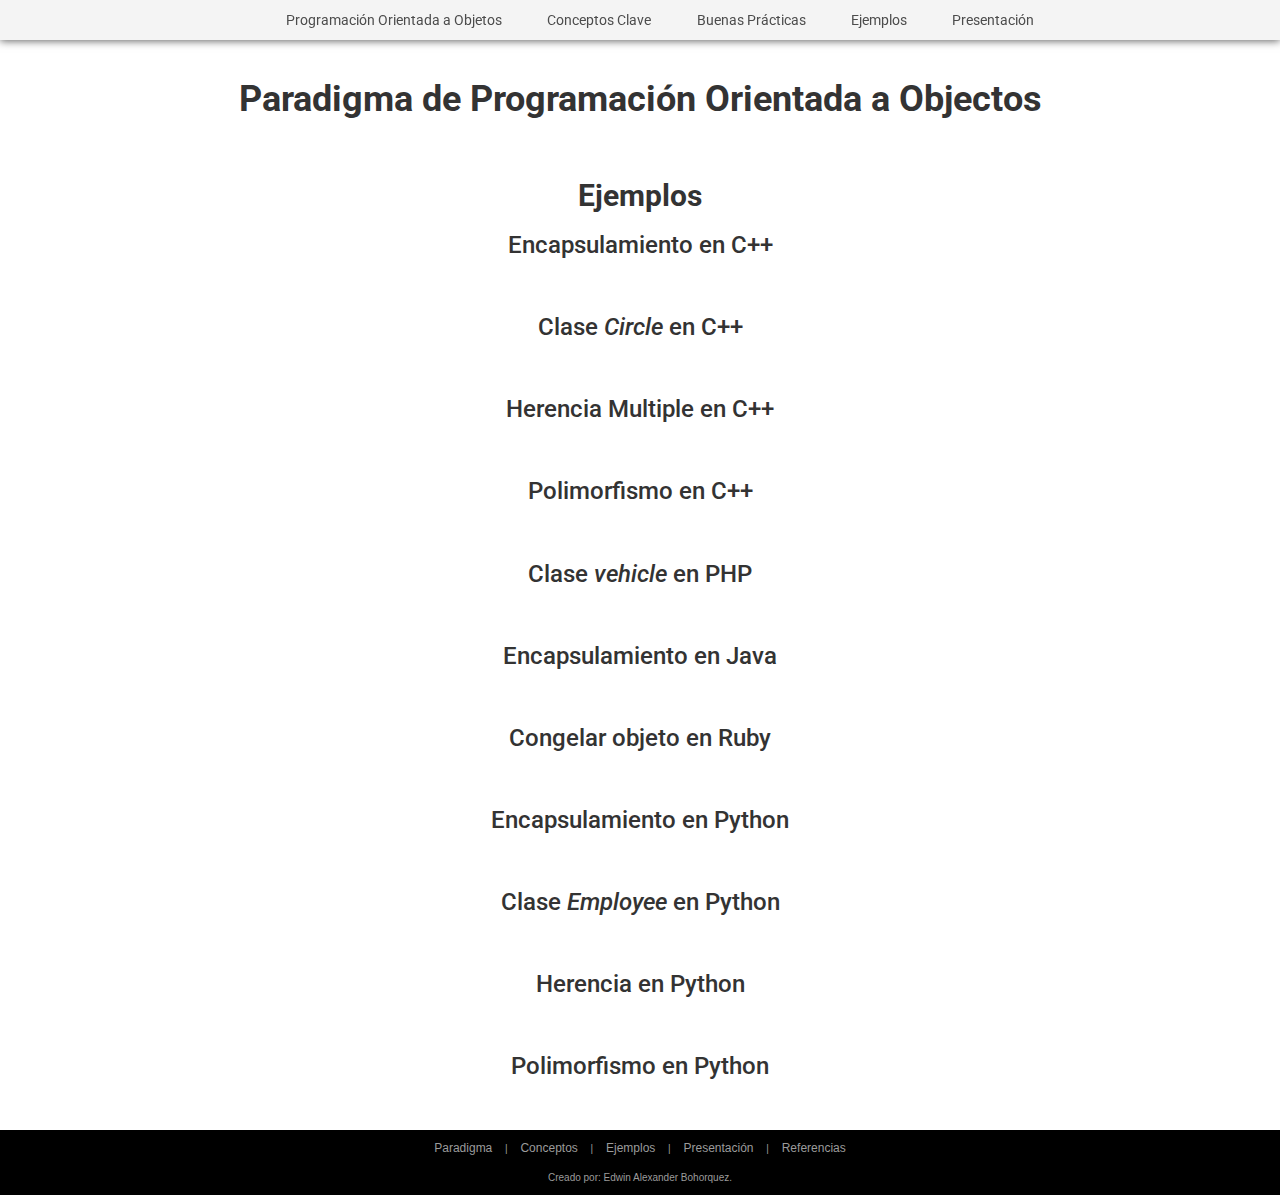
<file: poo/examples.html>
<html>

<head>
    <link rel="stylesheet" href="css/bootstrap.min.css">
    <link rel="stylesheet" href="css/styles.css">
    <link rel="stylesheet" href="css/menu.css">
    <link href='https://fonts.googleapis.com/css?family=Roboto' rel='stylesheet' type='text/css'>
    <meta charset='utf-8'>
    <title> POO </title>
</head>

<body>
    <ul class="menu">
        <li><a class="menu-item" href="index.html">Programación Orientada a Objetos</a>
            <ul>
                <li><a class="menu-item" href="index.html#history">Historia</a></li>
                <li><a class="menu-item" href="index.html#evolution">Evolución</a></li>
                <li><a class="menu-item" href="index.html#philosophy">Filosofía y Principios</a></li>
                <li><a class="menu-item" href="index.html#advantage_disadvantage">Ventajas y Desventajas</a></li>
                <li><a class="menu-item" href="index.html#languages">Lenguajes</a></li>
                <li><a class="menu-item" href="index.html#applications">Aplicaciones</a></li>
            </ul>
        </li>
        <li><a class="menu-item" href="concepts.html">Conceptos Clave</a></li>
        <li><a class="menu-item" href="good-practices.html">Buenas Prácticas</a></li>
        <li><a class="menu-item" href="examples.html">Ejemplos</a></li>
        <li><a class="menu-item" href="slides.html">Presentación</a></li>
    </ul>

    <div class="empty">Empty</div>
    <div class="container">
        <h1><strong><center>Paradigma de Programación Orientada a Objectos</center></strong><br>
        </h1>

        <section id="examples">
            <center>
                <h2> <strong>Ejemplos</strong> </h2>
                <h3>Encapsulamiento en C++</h3>
                <script src="http://ideone.com/e.js/S6yWfT" type="text/javascript"></script>
                <br>
                <h3>Clase <i>Circle</i> en C++</h3>
                <script src="http://ideone.com/e.js/dGTkCm" type="text/javascript"></script>
                <br>
                <h3>Herencia Multiple en C++</h3>
                <script src="http://ideone.com/e.js/Ja16qE" type="text/javascript"></script>
                <br>
                <h3>Polimorfismo en C++</h3>
                <script src="http://ideone.com/e.js/XH3k5f" type="text/javascript"></script>
                <br>
                <h3>Clase <i>vehicle</i> en PHP</h3>
                <script src="http://ideone.com/e.js/WgusgP" type="text/javascript"></script>
                <br>
                <h3>Encapsulamiento en Java</h3>
                <script src="http://ideone.com/e.js/jdROFs" type="text/javascript"></script>
                <br>
                <h3>Congelar objeto en Ruby</h3>
                <script src="http://ideone.com/e.js/CQsEcb" type="text/javascript"></script>
                <br>
                <h3>Encapsulamiento en Python</h3>
                <script src="http://ideone.com/e.js/MutZrc" type="text/javascript"></script>
                <br>
                <h3>Clase <i>Employee</i> en Python</h3>
                <script src="http://ideone.com/e.js/Vttwh8" type="text/javascript"></script>
                <br>
                <h3>Herencia en Python</h3>
                <script src="http://ideone.com/e.js/A7m1Dz" type="text/javascript"></script>
                <br>
                <h3>Polimorfismo en Python</h3>
                <script src="http://ideone.com/e.js/7RXjrD" type="text/javascript"></script>
            </center>
        </section>

    </div>

    <div class="footer">
        <center>
            <a href="index.html">Paradigma</a> |
            <a href="concepts.html">Conceptos</a> |
            <a href="examples.html">Ejemplos</a> |
            <a href="slides.html">Presentación</a> |
            <a href="references.html">Referencias</a>
        </center>
        <br> Creado por: Edwin Alexander Bohorquez.
    </div>

    <script src="js/jquery.js">
    </script>
    <script src="js/bootstrap.min.js"></script>
</body>

</html>
</file>
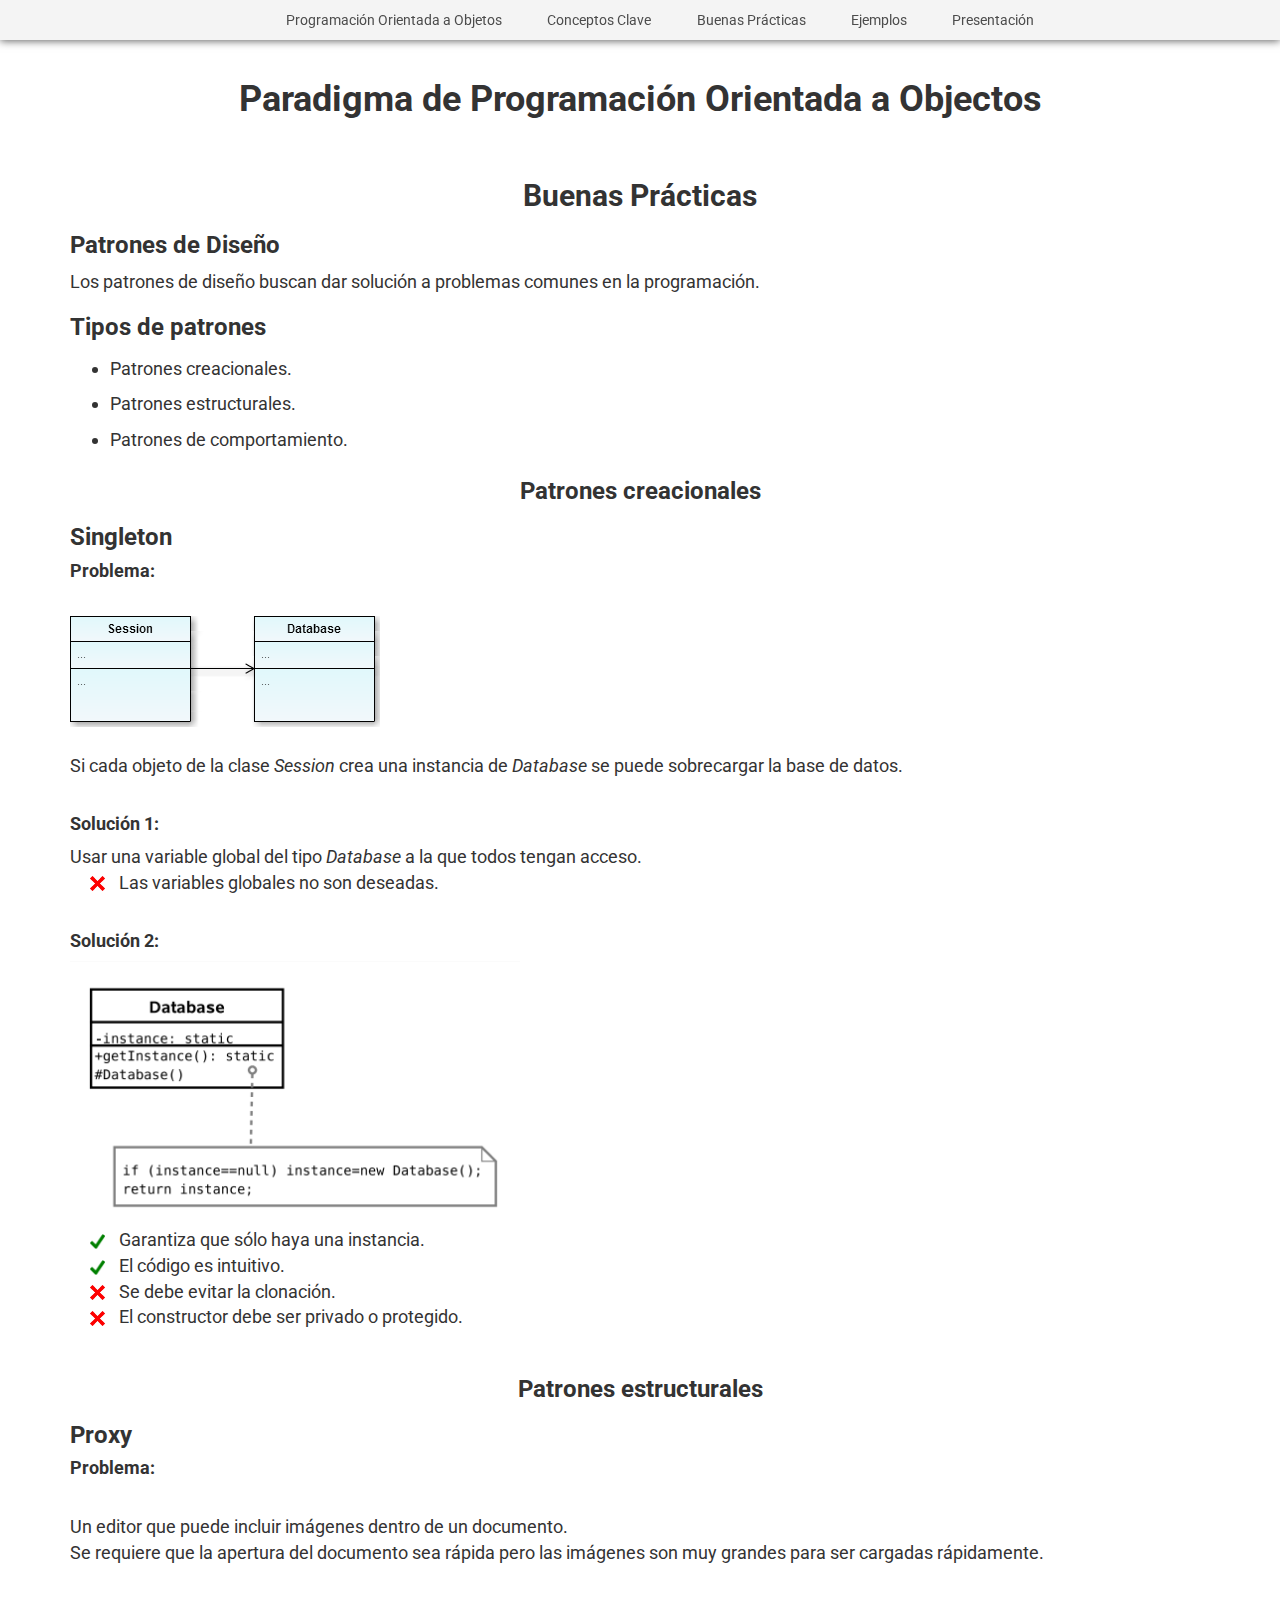
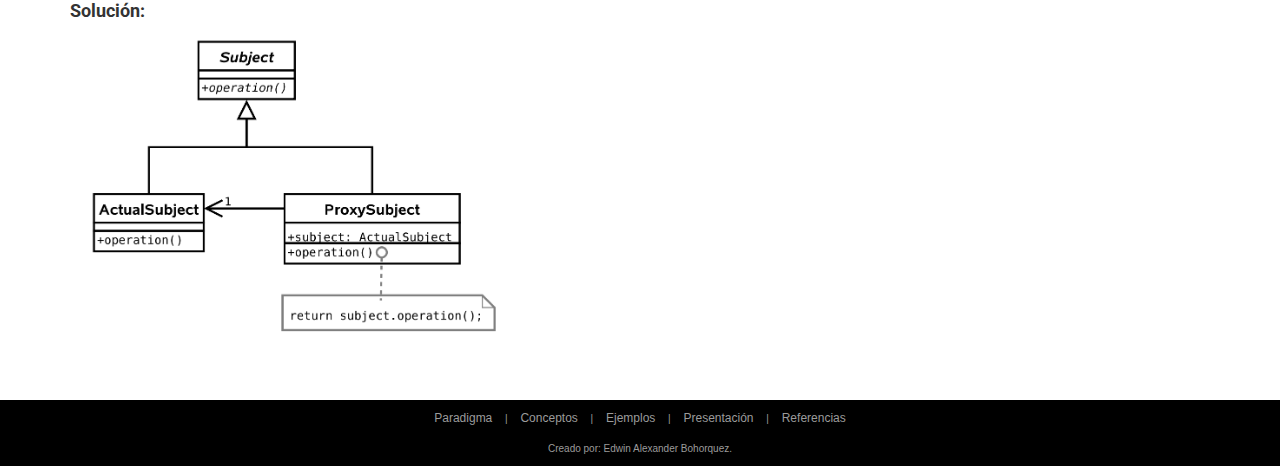
<file: poo/good-practices.html>
<html>

<head>
    <link rel="stylesheet" href="css/bootstrap.min.css">
    <link rel="stylesheet" href="css/styles.css">
    <link rel="stylesheet" href="css/menu.css">
    <link href='https://fonts.googleapis.com/css?family=Roboto' rel='stylesheet' type='text/css'>
    <meta charset='utf-8'>
    <title> POO </title>
</head>

<body>
    <ul class="menu">
        <li><a class="menu-item" href="index.html">Programación Orientada a Objetos</a>
            <ul>
                <li><a class="menu-item" href="index.html#history">Historia</a></li>
                <li><a class="menu-item" href="index.html#evolution">Evolución</a></li>
                <li><a class="menu-item" href="index.html#philosophy">Filosofía y Principios</a></li>
                <li><a class="menu-item" href="index.html#advantage_disadvantage">Ventajas y Desventajas</a></li>
                <li><a class="menu-item" href="index.html#languages">Lenguajes</a></li>
                <li><a class="menu-item" href="index.html#applications">Aplicaciones</a></li>
            </ul>
        </li>
        <li><a class="menu-item" href="concepts.html">Conceptos Clave</a></li>
        <li><a class="menu-item" href="good-practices.html">Buenas Prácticas</a></li>
        <li><a class="menu-item" href="examples.html">Ejemplos</a></li>
        <li><a class="menu-item" href="slides.html">Presentación</a></li>
    </ul>

    <div class="empty">Empty</div>
    <div class="container">
        <h1><strong><center>  Paradigma de Programación Orientada a Objectos </center></strong><br>
        </h1>

        <section id="slides">
            <center>
                <h2> <strong>Buenas Prácticas</strong> </h2></center>
            <h3><b>Patrones de Diseño</b></h3> Los patrones de diseño buscan dar solución a problemas comunes en la programación.
            <h3><b>Tipos de patrones</b></h3>
            <ul>
                <li>Patrones creacionales.</li>
                <li>Patrones estructurales.</li>
                <li>Patrones de comportamiento.</li>
            </ul>

            <center>
                <h3><b>Patrones creacionales</b></h3></center>
            <h3><b>Singleton</b></h3>
            <h4><b>Problema:</b></h4>
            <br>
            <img src="images/singleton.png">
            <br>
            <br> Si cada objeto de la clase <i>Session</i> crea una instancia de <i>Database</i> se puede sobrecargar la base de datos.
            <br>
            <br>
            <h4><b>Solución 1:</b></h4> Usar una variable global del tipo <i>Database</i> a la que todos tengan acceso.
            <br>
            <img src="images/x_icon.jpg" class="symbol" width="15px"> Las variables globales no son deseadas.
            <br>
            <br>
            <h4><b>Solución 2:</b></h4>
            <img src="images/solucion-singleton.png" width="450px">
            <br>
            <img src="images/check.png" class="symbol" width="15px"> Garantiza que sólo haya una instancia.
            <br>
            <img src="images/check.png" class="symbol" width="15px"> El código es intuitivo.
            <br>
            <img src="images/x_icon.jpg" class="symbol" width="15px"> Se debe evitar la clonación.
            <br>
            <img src="images/x_icon.jpg" class="symbol" width="15px"> El constructor debe ser privado o protegido.

            <br>
            <br>
            <center>
                <h3><b>Patrones estructurales</b></h3></center>
            <h3><b>Proxy</b></h3>
            <h4><b>Problema:</b></h4>
            <br> Un editor que puede incluir imágenes dentro de un documento.
            <br> Se requiere que la apertura del documento sea rápida pero las imágenes son muy grandes para ser cargadas rápidamente.
            <br>
            <br>
            <h4><b>Solución:</b></h4>
            <img src="images/solucion-proxy.png" width="450px">
            <br>
        </section>

    </div>

    <div class="footer">
        <center>
            <a href="index.html">Paradigma</a> |
            <a href="concepts.html">Conceptos</a> |
            <a href="examples.html">Ejemplos</a> |
            <a href="slides.html">Presentación</a> |
            <a href="references.html">Referencias</a>
        </center>
        <br> Creado por: Edwin Alexander Bohorquez.
    </div>

    <script src="js/jquery.js">
    </script>
    <script src="js/bootstrap.min.js"></script>
</body>

</html>
</file>
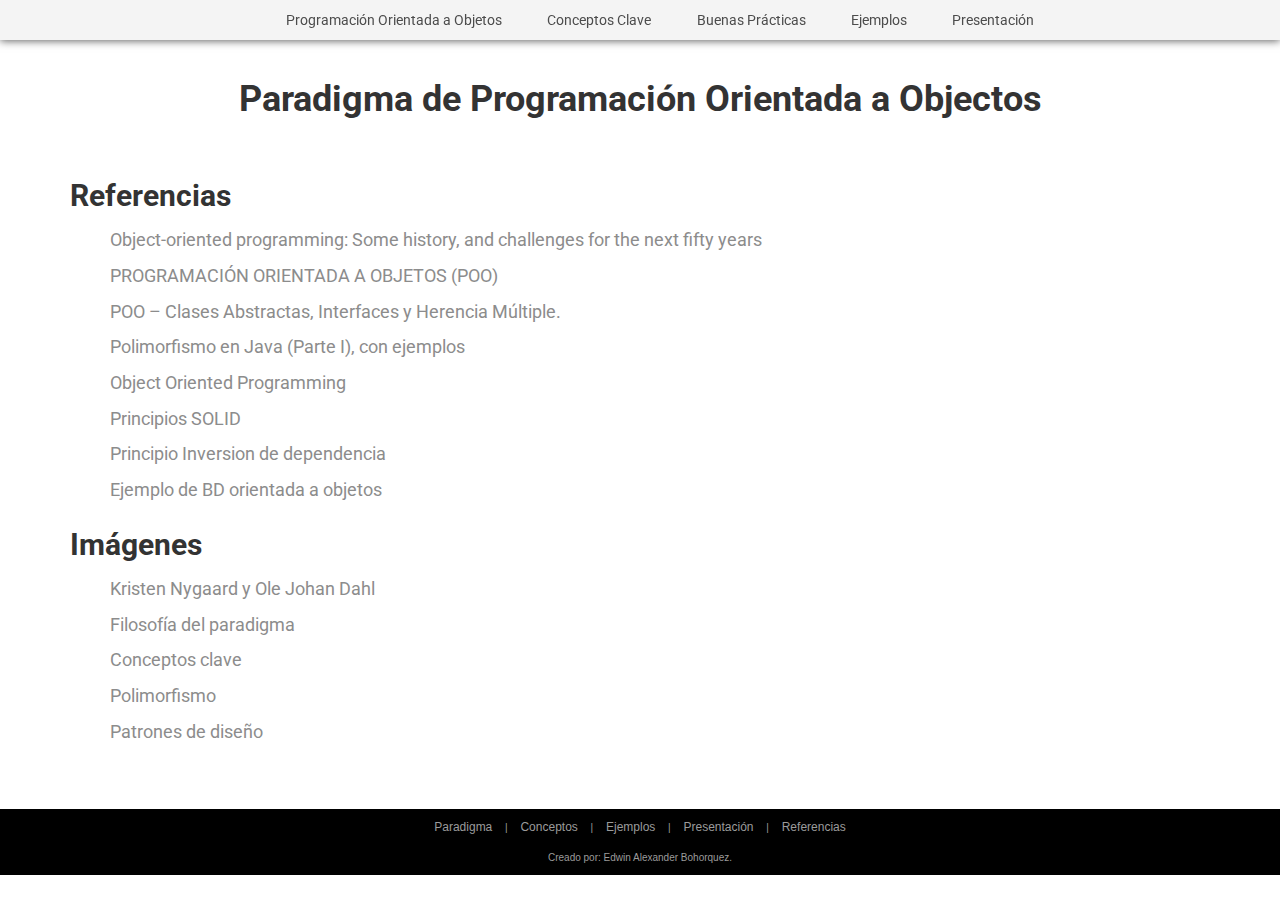
<file: poo/references.html>
<html>

<head>
    <link rel="stylesheet" href="css/bootstrap.min.css">
    <link rel="stylesheet" href="css/styles.css">
    <link rel="stylesheet" href="css/menu.css">
    <link href='https://fonts.googleapis.com/css?family=Roboto' rel='stylesheet' type='text/css'>
    <meta charset='utf-8'>
    <title> POO </title>
</head>

<body>
    <ul class="menu">
        <li><a class="menu-item" href="index.html">Programación Orientada a Objetos</a>
            <ul>
                <li><a class="menu-item" href="index.html#history">Historia</a></li>
                <li><a class="menu-item" href="index.html#evolution">Evolución</a></li>
                <li><a class="menu-item" href="index.html#philosophy">Filosofía y Principios</a></li>
                <li><a class="menu-item" href="index.html#advantage_disadvantage">Ventajas y Desventajas</a></li>
                <li><a class="menu-item" href="index.html#languages">Lenguajes</a></li>
                <li><a class="menu-item" href="index.html#applications">Aplicaciones</a></li>
            </ul>
        </li>
        <li><a class="menu-item" href="concepts.html">Conceptos Clave</a></li>
        <li><a class="menu-item" href="good-practices.html">Buenas Prácticas</a></li>
        <li><a class="menu-item" href="examples.html">Ejemplos</a></li>
        <li><a class="menu-item" href="slides.html">Presentación</a></li>
    </ul>

    <div class="empty">Empty</div>
    <div class="container">
        <h1><strong><center>Paradigma de Programación Orientada a Objectos </center></strong><br>
        </h1>

        <section id="references">
            <h2> <strong>Referencias</strong> </h2>
            <ul style="list-style:none;">
                <li><a href="http://web.cecs.pdx.edu/~black/publications/O-JDahl.pdf">Object-oriented programming: Some history, and challenges for the next fifty years</a></li>
                <li><a href="https://compu2poo.wordpress.com/tag/poo/">PROGRAMACIÓN ORIENTADA A OBJETOS (POO)</a></li>
                <li><a href="https://emartini.wordpress.com/2008/09/17/poo-clases-abstractas-interfaces-y-herencia-multiple/">POO – Clases Abstractas, Interfaces y Herencia Múltiple.</a></li>
                <li><a href="http://jarroba.com/polimorfismo-en-java-parte-i-con-ejemplos/">Polimorfismo en Java (Parte I), con ejemplos</a></li>
                <li><a href="https://www.cl.cam.ac.uk/teaching/0910/OOProg/OOP.pdf">Object Oriented Programming</a></li>
                <li>
                    <a href="http://es.slideshare.net/JuanjoFuchs/solid-cmo-lo-aplico-a-mi-cdigo">Principios SOLID</a>
                </li>
                <li>
                    <a href="https://devexperto.com/principio-de-inversion-de-dependencias">Principio Inversion de dependencia</a>
                </li>
                <li>
                    <a href="http://www.codeproject.com/Articles/17946/Object-oriented-database-programming-with-db-o">Ejemplo de BD orientada a objetos</a>
                </li>
            </ul>

            <h2><b>Imágenes</b></h2>
            <ul style="list-style:none;">
                <li><a href="http://cs-exhibitions.uni-klu.ac.at/fileadmin/template/pictures/DahlNygaard_break1.jpeg">Kristen Nygaard y Ole Johan Dahl</a></li>
                <li>
                    <a href="https://t3hwin.com/object-oriented-programmer-world/">Filosofía del paradigma</a>
                </li>
                <li>
                    <a href="http://www.gayatlacomulco.com/tutorials/fundamentosdeprog/t154.htm">Conceptos clave</a>
                </li>
                <li>
                    <a href="http://techblog.desenvolvedores.net/wp-content/uploads/2011/02/polimorfismo-capa.png">Polimorfismo</a>
                </li>
                <li>
                    <a href="https://www.cl.cam.ac.uk/teaching/0910/OOProg/OOP.pdf">Patrones de diseño</a>
                </li>
                <li>
                    <a href=""></a>
                </li>
            </ul>

        </section>

    </div>

    <div class="footer">
        <center>
            <a href="index.html">Paradigma</a> |
            <a href="concepts.html">Conceptos</a> |
            <a href="examples.html">Ejemplos</a> |
            <a href="slides.html">Presentación</a> |
            <a href="references.html">Referencias</a>
        </center>
        <br> Creado por: Edwin Alexander Bohorquez.
    </div>

    <script src="js/jquery.js">
    </script>
    <script src="js/bootstrap.min.js"></script>
</body>

</html>
</file>
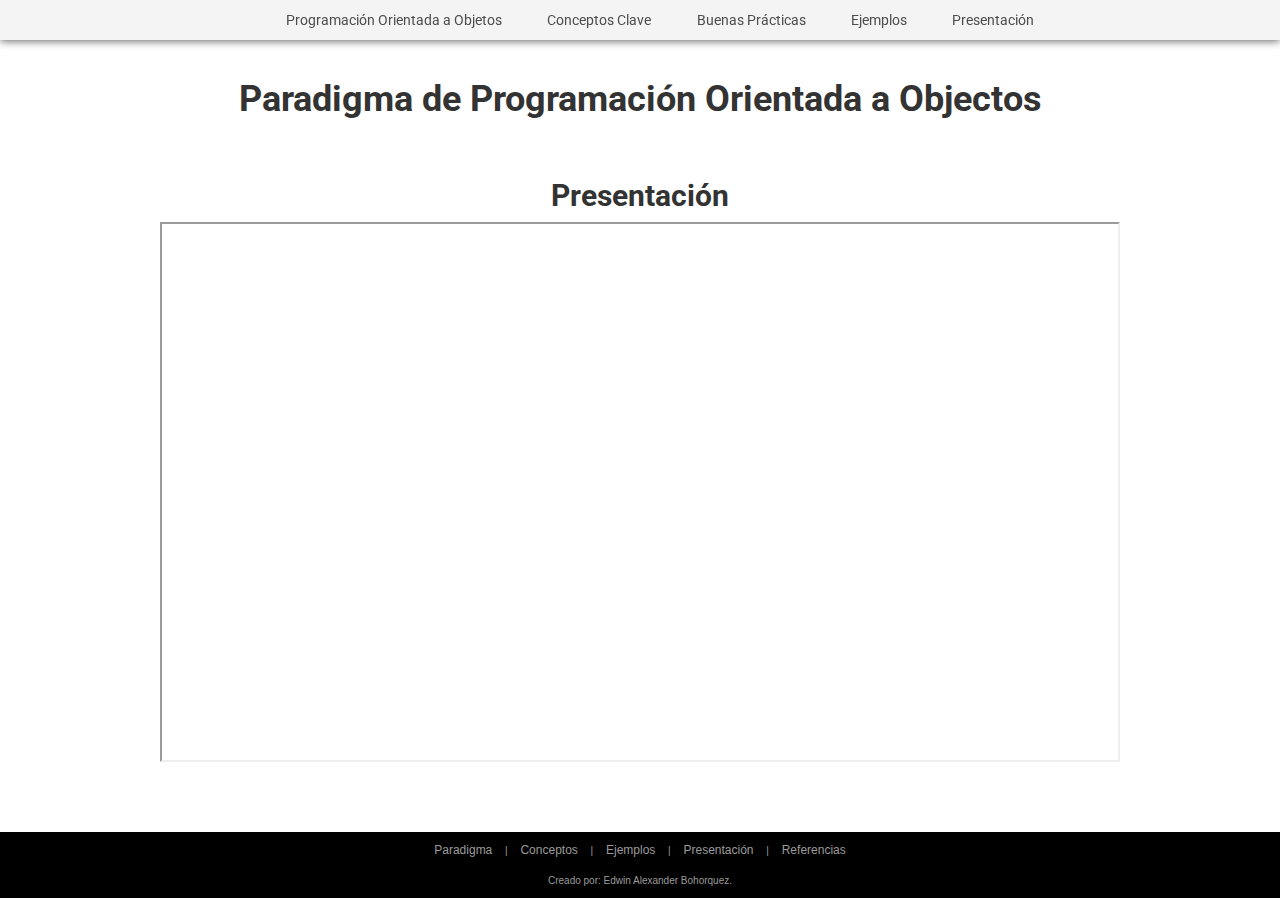
<file: poo/slides.html>
<html>

<head>
    <link rel="stylesheet" href="css/bootstrap.min.css">
    <link rel="stylesheet" href="css/styles.css">
    <link rel="stylesheet" href="css/menu.css">
    <link href='https://fonts.googleapis.com/css?family=Roboto' rel='stylesheet' type='text/css'>
    <meta charset='utf-8'>
    <title> POO </title>
</head>

<body>
    <ul class="menu">
        <li><a class="menu-item" href="index.html">Programación Orientada a Objetos</a>
            <ul>
                <li><a class="menu-item" href="index.html#history">Historia</a></li>
                <li><a class="menu-item" href="index.html#evolution">Evolución</a></li>
                <li><a class="menu-item" href="index.html#philosophy">Filosofía y Principios</a></li>
                <li><a class="menu-item" href="index.html#advantage_disadvantage">Ventajas y Desventajas</a></li>
                <li><a class="menu-item" href="index.html#languages">Lenguajes</a></li>
                <li><a class="menu-item" href="index.html#applications">Aplicaciones</a></li>
            </ul>
        </li>
        <li><a class="menu-item" href="concepts.html">Conceptos Clave</a></li>
        <li><a class="menu-item" href="good-practices.html">Buenas Prácticas</a></li>
        <li><a class="menu-item" href="examples.html">Ejemplos</a></li>
        <li><a class="menu-item" href="slides.html">Presentación</a></li>
    </ul>


    <div class="empty">Empty</div>
    <div class="container">
        <h1><strong><center>  Paradigma de Programación Orientada a Objectos </center></strong><br>
        </h1>

        <section id="slides">
            <div style="text-align:center;margin-bottom: 70px;">
                <h2> <strong>Presentación</strong> </h2>
                <iframe src="https://app.emaze.com/@ACZOZZLZ/poo" width="960px" height="540px" seamless webkitallowfullscreen mozallowfullscreen allowfullscreen></iframe>
            </div>
        </section>

    </div>

    <div class="footer">
        <center>
            <a href="index.html">Paradigma</a> |
            <a href="concepts.html">Conceptos</a> |
            <a href="examples.html">Ejemplos</a> |
            <a href="slides.html">Presentación</a> |
            <a href="references.html">Referencias</a>
        </center>
        <br> Creado por: Edwin Alexander Bohorquez.
    </div>

    <script src="js/jquery.js">
    </script>
    <script src="js/bootstrap.min.js"></script>
</body>

</html>
</file>
<file: poo/css/styles.css>
.footer {
    color: #0ee1c8;
    padding: 10px 10px 10px 10px;
    font-size: 10px;
    background: #000;
    text-align: center;
    color: #9b9b9b;
    font-family: "lucida sans", arial, sans-serif;
}

.footer a:link,
.footer a:visited {
    padding: 0 10px 0 10px;
    font-size: 12px;
    color: #9b9b9b;
}

.footer a:hover {
    color: #fff;
    text-decoration: none;
}

section {
    margin-bottom: 50px;
}

body section {
    font-size: 18px;
    font-family: 'Roboto', sans-serif;
}

body {
    font-family: 'Roboto', sans-serif;
}

.container {}

section > .symbol {
    margin: 0 10px 0 20px;
}

li > .symbol {
    margin: 0 10px 0 0;
}

a:link,
a:visited {
    color: #8c8c8c;
    text-decoration: none;
}

a:hover {
    color: #000;
}

li {
    padding: 5px 0;
    margin: 0px;
}

li ul li {
    padding: 2px 0;
}
</file>
<file: poo/css/menu.css>
.menu {
    position: fixed;
    list-style: none;
    background: #f4f4f4;
    z-index: 90;
    display: flex;
    justify-content: center;
    font-family: 'Roboto', sans-serif;
    margin: 0px;
    width: 100%;
    box-shadow: 0px 1px 8px #636363;
}

.empty {
    left: 0;
    right: 0;
    top: 0;
    padding: 20px;
    opacity: 0;
    width: 100%;
}

.menu > li {
    list-style: none;
    float: left;
    position: relative;
    padding: 0 10px;
}

.menu >li:hover {}

.menu li ul {
    transition: opacity 1s;
    opacity: 0;
    height: 0;
    width: 100%;
    position: absolute;
    background: #f4f4f4;
    box-shadow: 0px 2px 10px #636363;
    z-index: 80;
    font-size: 15px;
    overflow: hidden;
    padding: 0px 5px;
}

.menu li:hover > ul {
    opacity: 1;
    height: auto;
    list-style: none;
    font-size: 15px;
}

.menu:hover {}

.menu li ul li {
    position: relative;
    min-width: 100%;
}

.menu-item:link,
.menu-item:visited {
    display: block;
    transition: color 0.8s;
    color: #4c4c4c;
    text-decoration: none;
    margin: 3px 0px;
}

.menu-item:hover,
.menu-item:active {
    color: #000;
    text-decoration: none;
}

.menu li > .menu-item {
    padding: .5em .9em;
}

.menu-text {
    padding: .5em 0;
    color: #4c4c4c;
    display: flex;
    align-items: center;
    justify-content: center;
    text-decoration: none;
}
</file>
<file: assets/css/main.css>
/*
 * Author: Carlos Alvarez
 * URL: http://alvarez.is
 *
 * Project Name: STANLEY - Free Bootstrap 3 Theme
 * Version: 1.0
 * URL: http://blacktie.co
 */

@import url(http://fonts.googleapis.com/css?family=Montserrat:400,700);

body {
  	background-color: #ffffff;
  	font-family: 'Montserrat', sans-serif;
    font-weight: 400;
    font-size: 14px;
    color: #555;

    -webkit-font-smoothing: antialiased;
    -webkit-overflow-scrolling: touch;
}

/* Titles */
h1, h2, h3, h4, h5, h6 {
	font-family: 'Montserrat', sans-serif;
    font-weight: 700;
    color: #333;
}

h1 {
	font-size: 35px;
	margin-top: 30px;
	margin-bottom: 30px;
}

img {
	height: auto;
	max-width: 100%;
}

/* Paragraph & Typographic */
p {
    line-height: 28px;
    margin-bottom: 25px;
    font-size: 16px;    
}

.centered {
    text-align: center;
}

/* Links */
a {
    color: #1abc9c;
    word-wrap: break-word;

    -webkit-transition: color 0.1s ease-in, background 0.1s ease-in;
    -moz-transition: color 0.1s ease-in, background 0.1s ease-in;
    -ms-transition: color 0.1s ease-in, background 0.1s ease-in;
    -o-transition: color 0.1s ease-in, background 0.1s ease-in;
    transition: color 0.1s ease-in, background 0.1s ease-in;
}

a:hover,
a:focus {
    color: #7b7b7b;
    text-decoration: none;
    outline: 0;
}

a:before,
a:after {
    -webkit-transition: color 0.1s ease-in, background 0.1s ease-in;
    -moz-transition: color 0.1s ease-in, background 0.1s ease-in;
    -ms-transition: color 0.1s ease-in, background 0.1s ease-in;
    -o-transition: color 0.1s ease-in, background 0.1s ease-in;
    transition: color 0.1s ease-in, background 0.1s ease-in;
}

 hr {
    display: block;
    height: 1px;
    border: 0;
    border-top: 1px solid #ccc;
    margin: 1em 0;
    padding: 0;
}


.navbar {
	text-transform: uppercase;
	margin-bottom: 0px;
}

.navbar-inverse {
	padding-bottom: 70px;
	padding-top: 70px;
}

.navbar-inverse {
	background-color: #1abc9c;
	border-color: #16a085;
}

.navbar-inverse .navbar-nav > li > a {
	color: white;
}

.navbar-inverse .navbar-nav > li > a:hover {
	color: #222222;
}

.navbar-brand {
	font-weight: 700;
	font-size: 20px;
	letter-spacing: 2px;
}

.navbar-inverse .navbar-brand {
	color: white;
}

.navbar-inverse .navbar-toggle {
	border-color: transparent;
}

.progress-bar-theme {
  background-color: #1abc9c;
}


/* Helpers */

.mt {
	margin-top: 40px;
	margin-bottom: 40px;
}

.pt {
	padding-top: 50px;
	padding-bottom: 50px;
}


/* +++++ WRAP SECTIONS +++++ */

#ww {
	padding-top: 70px;
	padding-bottom: 70px;
	background-color: #f2f2f2;
}


#footer {
	background-color: #2f2f2f;
	padding-top: 50px;
	padding-bottom: 50px; 
}

#footer p {
	color: white;
}

#footer h4 {
	color: white;
	text-transform: uppercase;
	padding-bottom: 20px;
}


/* +++++ Color Wraps / Blog Page +++++ */

#grey {
	padding-top: 60px;
	padding-bottom: 60px;
	background-color: #f2f2f2;
}

#white {
	padding-top: 60px;
	padding-bottom: 60px;
	background-color: #ffffff;
}



/* Blog Date*/
bd {
	font-size: 12px;
	text-transform: uppercase;
	color: #d2d2d2;
	font-weight: 700;
}

/* Blog Author*/
ba {
	font-size: 12px;
	text-transform: uppercase;
}

/* Blog Quote */
.bq {
	font-size: 22px;
	padding-top: 30px;
}

/* Blog Tags */
bt {
	font-size: 12px;
}

/* ================== PORTFOLIO IMAGES HOVER EFFECT ================== */
/* Effects also are controled by hover.zoom.js */
.zoom { 
    display:block; 
    position:relative; 
    overflow:hidden; 
    background:transparent url(../img/loader.gif) no-repeat center;
}


    .zoomOverlay {
        position:absolute;
        top:0; left:0;
        bottom:0; right:0;
        display:none;
        background-image:url(../img/zoom.png);
        background-repeat:no-repeat;
        background-position:center;
    }

.zoom2 {
	opacity: 1;
}

.zoom2:hover {
	opacity: 0.5;
}

/* glyphicon Configuration */

.glyphicon {
	font-size: 40px;
	color: #1abc9c;
}
</file>
